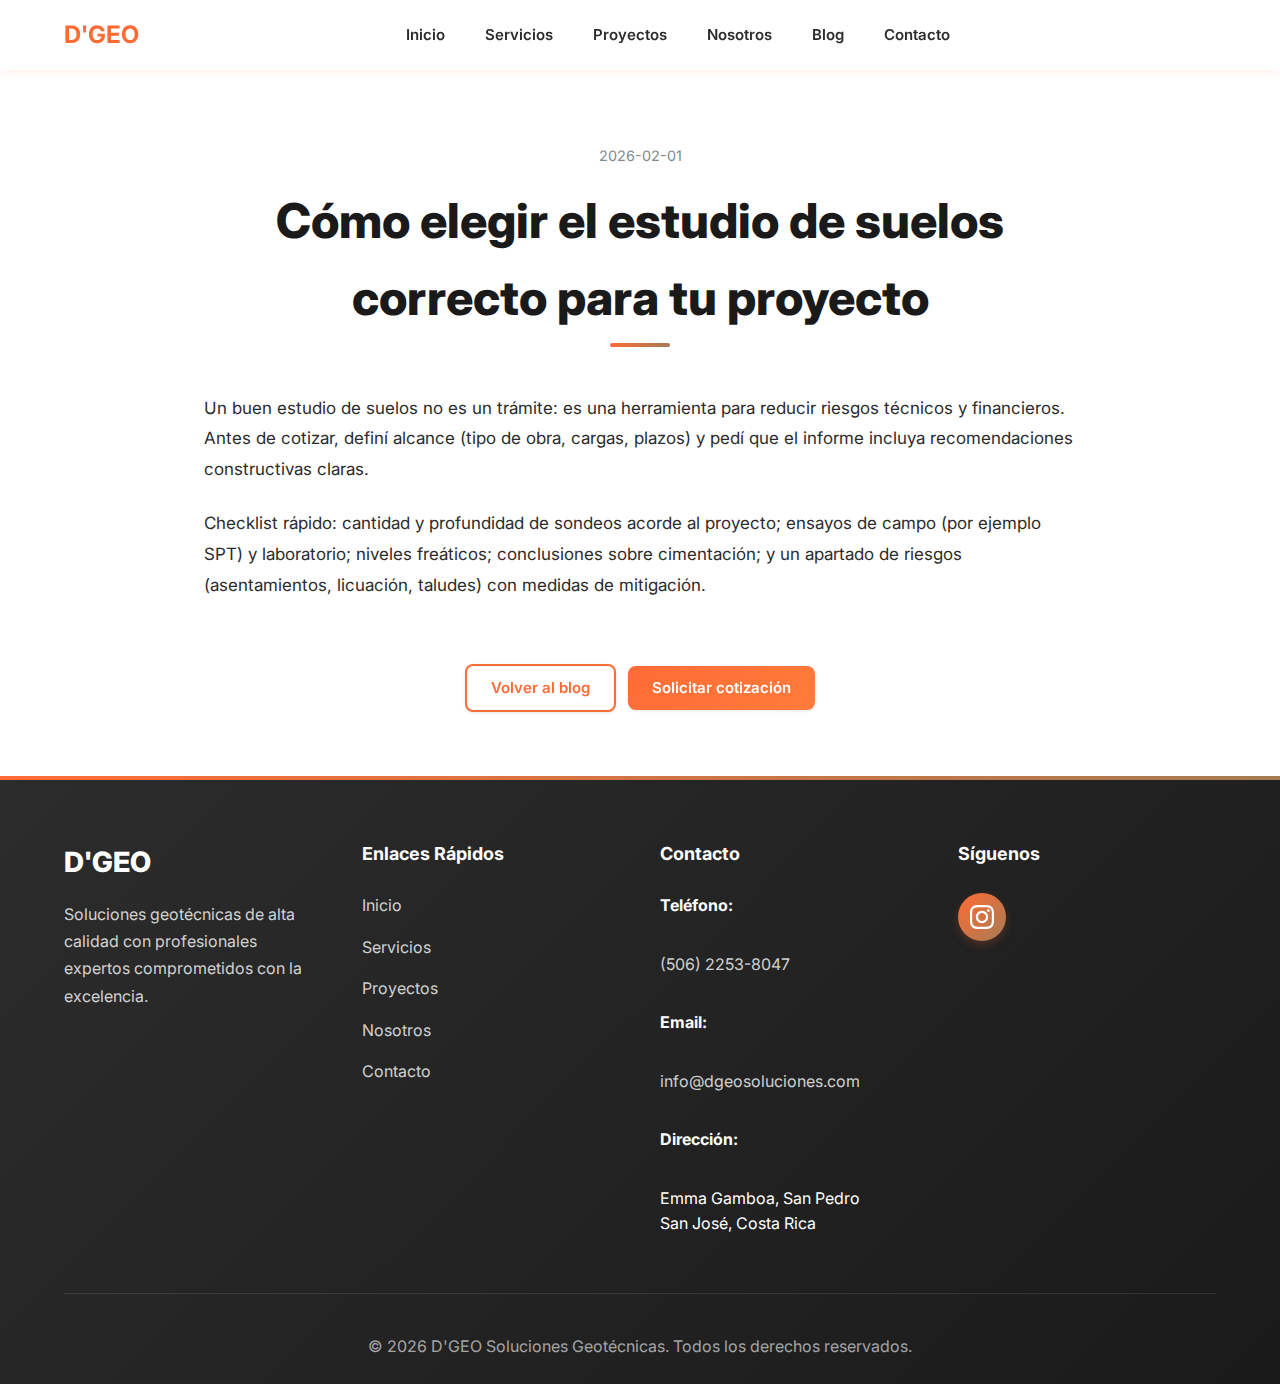
<file: blog-como-elegir-estudio-suelos.html>
<!DOCTYPE html>

<html lang="es">
<head>
<meta charset="utf-8"/>
<meta content="width=device-width, initial-scale=1.0" name="viewport"/>
<meta content="D'GEO - Empresa especializada en geotecnia que ofrece soluciones oportunas, correctas y eficaces con profesionales expertos comprometidos con la más alta calidad." name="description"/>
<meta content="geotecnia, estudios geotécnicos, laboratorio, Costa Rica, San José, ingeniería" name="keywords"/>
<!-- Open Graph -->
<meta content="D'GEO - Soluciones Geotécnicas de Alta Calidad" property="og:title"/>
<meta content="Empresa especializada en geotecnia con profesionales expertos comprometidos con la excelencia." property="og:description"/>
<meta content="website" property="og:type"/>
<title>D'GEO - Soluciones Geotécnicas de Alta Calidad | Costa Rica</title>
<!-- Favicon placeholder - Reemplazar con logo real -->
<link href="data:image/svg+xml,&lt;svg xmlns='http://www.w3.org/2000/svg' viewBox='0 0 100 100'&gt;&lt;circle cx='50' cy='50' r='40' fill='%232d5f3f'/&gt;&lt;text x='50' y='60' font-size='40' text-anchor='middle' fill='white' font-family='sans-serif' font-weight='bold'&gt;D&lt;/text&gt;&lt;/svg&gt;" rel="icon" type="image/svg+xml"/>
<!-- Google Fonts -->
<link href="https://fonts.googleapis.com" rel="preconnect"/>
<link crossorigin="" href="https://fonts.gstatic.com" rel="preconnect"/>
<link href="https://fonts.googleapis.com/css2?family=Inter:wght@300;400;500;600;700;800&amp;display=swap" rel="stylesheet"/>
<link href="styles.css" rel="stylesheet"/>
</head>
<body>
<header class="header">
<div class="container header-container">
<a class="logo" href="index.html">D'GEO</a>
<nav class="nav" id="nav">
<ul class="nav-list">
<li><a class="nav-link" href="index.html#inicio">Inicio</a></li>
<li><a class="nav-link" href="index.html#servicios">Servicios</a></li>
<li><a class="nav-link" href="index.html#proyectos">Proyectos</a></li>
<li><a class="nav-link" href="index.html#nosotros">Nosotros</a></li>
<li><a class="nav-link" href="index.html#blog">Blog</a></li>
<li><a class="nav-link" href="index.html#contacto">Contacto</a></li>
</ul>
</nav>
<button aria-label="Abrir menú" class="nav-toggle" id="nav-toggle">
<span></span><span></span><span></span>
</button>
</div>
</header>
<main class="main">
<section class="section" style="padding-top: calc(var(--spacing-xl) + 80px);">
<div class="container" style="max-width: 920px;">
<div class="section-header">
<p class="blog-meta">2026-02-01</p>
<h1 class="section-title">Cómo elegir el estudio de suelos correcto para tu proyecto</h1>
</div>
<p class="about-text">Un buen estudio de suelos no es un trámite: es una herramienta para reducir riesgos técnicos y financieros. Antes de cotizar, definí alcance (tipo de obra, cargas, plazos) y pedí que el informe incluya recomendaciones constructivas claras.</p><p class="about-text">Checklist rápido: cantidad y profundidad de sondeos acorde al proyecto; ensayos de campo (por ejemplo SPT) y laboratorio; niveles freáticos; conclusiones sobre cimentación; y un apartado de riesgos (asentamientos, licuación, taludes) con medidas de mitigación.</p>
<div style="margin-top: var(--spacing-xl); text-align:center;">
<a class="btn btn-secondary" href="blog.html">Volver al blog</a>
<a class="btn btn-primary" href="index.html#contacto" style="margin-left:8px;">Solicitar cotización</a>
</div>
</div>
</section>
</main>
<footer class="footer">
<div class="container">
<div class="footer-grid">
<div class="footer-col">
<div class="footer-logo">D'GEO</div>
<p class="footer-description">
                        Soluciones geotécnicas de alta calidad con profesionales expertos comprometidos con la excelencia.
                    </p>
</div>
<div class="footer-col">
<h4 class="footer-title">Enlaces Rápidos</h4>
<ul class="footer-links">
<li><a href="#inicio">Inicio</a></li>
<li><a href="#servicios">Servicios</a></li>
<li><a href="#proyectos">Proyectos</a></li>
<li><a href="#nosotros">Nosotros</a></li>
<li><a href="#contacto">Contacto</a></li>
</ul>
</div>
<div class="footer-col">
<h4 class="footer-title">Contacto</h4>
<ul class="footer-contact">
<li>
<strong>Teléfono:</strong><br/>
<a href="tel:+50622538047">(506) 2253-8047</a>
</li>
<li>
<strong>Email:</strong><br/>
<a href="mailto:info@dgeosoluciones.com">info@dgeosoluciones.com</a>
</li>
<li>
<strong>Dirección:</strong><br/>
                            Emma Gamboa, San Pedro<br/>
                            San José, Costa Rica
                        </li>
</ul>
</div>
<div class="footer-col">
<h4 class="footer-title">Síguenos</h4>
<div class="footer-social">
<a aria-label="Instagram" class="social-link" href="https://www.instagram.com/dgeo_soluciones/" rel="noopener noreferrer" target="_blank">
<svg fill="currentColor" height="24" viewbox="0 0 24 24" width="24">
<path d="M12 2.163c3.204 0 3.584.012 4.85.07 3.252.148 4.771 1.691 4.919 4.919.058 1.265.069 1.645.069 4.849 0 3.205-.012 3.584-.069 4.849-.149 3.225-1.664 4.771-4.919 4.919-1.266.058-1.644.07-4.85.07-3.204 0-3.584-.012-4.849-.07-3.26-.149-4.771-1.699-4.919-4.92-.058-1.265-.07-1.644-.07-4.849 0-3.204.013-3.583.07-4.849.149-3.227 1.664-4.771 4.919-4.919 1.266-.057 1.645-.069 4.849-.069zm0-2.163c-3.259 0-3.667.014-4.947.072-4.358.2-6.78 2.618-6.98 6.98-.059 1.281-.073 1.689-.073 4.948 0 3.259.014 3.668.072 4.948.2 4.358 2.618 6.78 6.98 6.98 1.281.058 1.689.072 4.948.072 3.259 0 3.668-.014 4.948-.072 4.354-.2 6.782-2.618 6.979-6.98.059-1.28.073-1.689.073-4.948 0-3.259-.014-3.667-.072-4.947-.196-4.354-2.617-6.78-6.979-6.98-1.281-.059-1.69-.073-4.949-.073zm0 5.838c-3.403 0-6.162 2.759-6.162 6.162s2.759 6.163 6.162 6.163 6.162-2.759 6.162-6.163c0-3.403-2.759-6.162-6.162-6.162zm0 10.162c-2.209 0-4-1.79-4-4 0-2.209 1.791-4 4-4s4 1.791 4 4c0 2.21-1.791 4-4 4zm6.406-11.845c-.796 0-1.441.645-1.441 1.44s.645 1.44 1.441 1.44c.795 0 1.439-.645 1.439-1.44s-.644-1.44-1.439-1.44z"></path>
</svg>
</a>

</div>
</div>
</div>
<div class="footer-bottom">
<p>© 2026 D'GEO Soluciones Geotécnicas. Todos los derechos reservados.</p>
</div>
</div>
</footer>
<script src="app.js"></script>
</body>
</html>
</file>
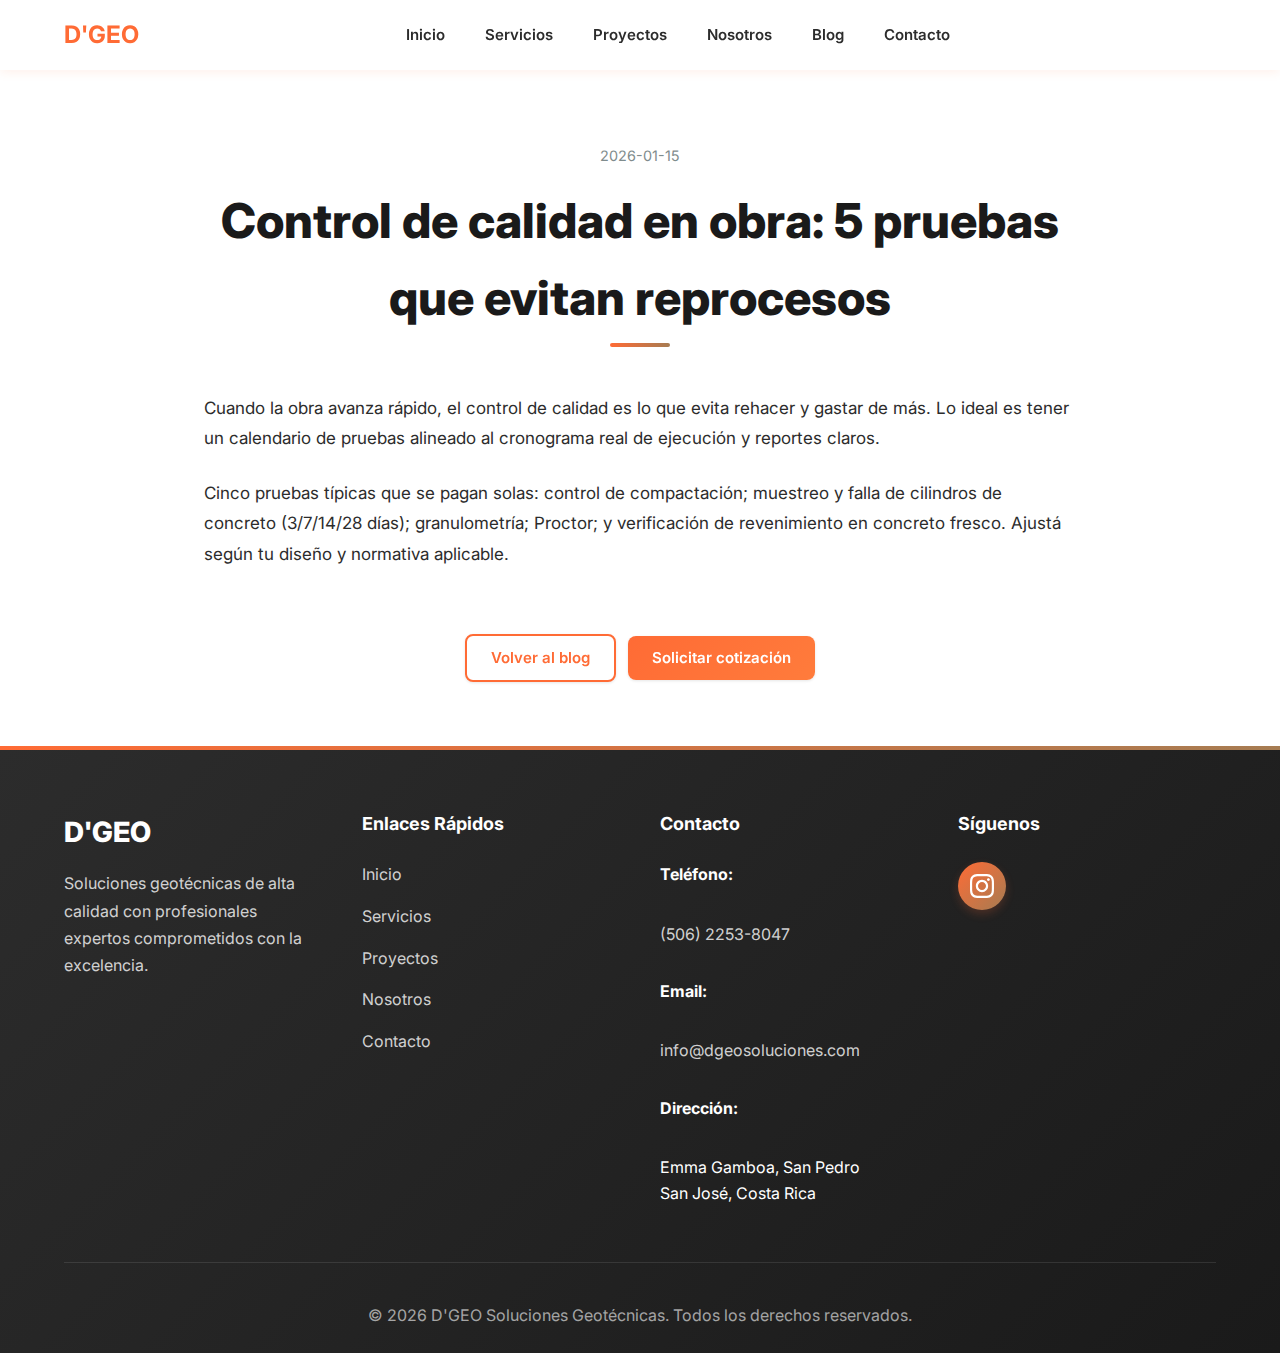
<file: blog-control-calidad-5-pruebas.html>
<!DOCTYPE html>

<html lang="es">
<head>
<meta charset="utf-8"/>
<meta content="width=device-width, initial-scale=1.0" name="viewport"/>
<meta content="D'GEO - Empresa especializada en geotecnia que ofrece soluciones oportunas, correctas y eficaces con profesionales expertos comprometidos con la más alta calidad." name="description"/>
<meta content="geotecnia, estudios geotécnicos, laboratorio, Costa Rica, San José, ingeniería" name="keywords"/>
<!-- Open Graph -->
<meta content="D'GEO - Soluciones Geotécnicas de Alta Calidad" property="og:title"/>
<meta content="Empresa especializada en geotecnia con profesionales expertos comprometidos con la excelencia." property="og:description"/>
<meta content="website" property="og:type"/>
<title>D'GEO - Soluciones Geotécnicas de Alta Calidad | Costa Rica</title>
<!-- Favicon placeholder - Reemplazar con logo real -->
<link href="data:image/svg+xml,&lt;svg xmlns='http://www.w3.org/2000/svg' viewBox='0 0 100 100'&gt;&lt;circle cx='50' cy='50' r='40' fill='%232d5f3f'/&gt;&lt;text x='50' y='60' font-size='40' text-anchor='middle' fill='white' font-family='sans-serif' font-weight='bold'&gt;D&lt;/text&gt;&lt;/svg&gt;" rel="icon" type="image/svg+xml"/>
<!-- Google Fonts -->
<link href="https://fonts.googleapis.com" rel="preconnect"/>
<link crossorigin="" href="https://fonts.gstatic.com" rel="preconnect"/>
<link href="https://fonts.googleapis.com/css2?family=Inter:wght@300;400;500;600;700;800&amp;display=swap" rel="stylesheet"/>
<link href="styles.css" rel="stylesheet"/>
</head>
<body>
<header class="header">
<div class="container header-container">
<a class="logo" href="index.html">D'GEO</a>
<nav class="nav" id="nav">
<ul class="nav-list">
<li><a class="nav-link" href="index.html#inicio">Inicio</a></li>
<li><a class="nav-link" href="index.html#servicios">Servicios</a></li>
<li><a class="nav-link" href="index.html#proyectos">Proyectos</a></li>
<li><a class="nav-link" href="index.html#nosotros">Nosotros</a></li>
<li><a class="nav-link" href="index.html#blog">Blog</a></li>
<li><a class="nav-link" href="index.html#contacto">Contacto</a></li>
</ul>
</nav>
<button aria-label="Abrir menú" class="nav-toggle" id="nav-toggle">
<span></span><span></span><span></span>
</button>
</div>
</header>
<main class="main">
<section class="section" style="padding-top: calc(var(--spacing-xl) + 80px);">
<div class="container" style="max-width: 920px;">
<div class="section-header">
<p class="blog-meta">2026-01-15</p>
<h1 class="section-title">Control de calidad en obra: 5 pruebas que evitan reprocesos</h1>
</div>
<p class="about-text">Cuando la obra avanza rápido, el control de calidad es lo que evita rehacer y gastar de más. Lo ideal es tener un calendario de pruebas alineado al cronograma real de ejecución y reportes claros.</p><p class="about-text">Cinco pruebas típicas que se pagan solas: control de compactación; muestreo y falla de cilindros de concreto (3/7/14/28 días); granulometría; Proctor; y verificación de revenimiento en concreto fresco. Ajustá según tu diseño y normativa aplicable.</p>
<div style="margin-top: var(--spacing-xl); text-align:center;">
<a class="btn btn-secondary" href="blog.html">Volver al blog</a>
<a class="btn btn-primary" href="index.html#contacto" style="margin-left:8px;">Solicitar cotización</a>
</div>
</div>
</section>
</main>
<footer class="footer">
<div class="container">
<div class="footer-grid">
<div class="footer-col">
<div class="footer-logo">D'GEO</div>
<p class="footer-description">
                        Soluciones geotécnicas de alta calidad con profesionales expertos comprometidos con la excelencia.
                    </p>
</div>
<div class="footer-col">
<h4 class="footer-title">Enlaces Rápidos</h4>
<ul class="footer-links">
<li><a href="#inicio">Inicio</a></li>
<li><a href="#servicios">Servicios</a></li>
<li><a href="#proyectos">Proyectos</a></li>
<li><a href="#nosotros">Nosotros</a></li>
<li><a href="#contacto">Contacto</a></li>
</ul>
</div>
<div class="footer-col">
<h4 class="footer-title">Contacto</h4>
<ul class="footer-contact">
<li>
<strong>Teléfono:</strong><br/>
<a href="tel:+50622538047">(506) 2253-8047</a>
</li>
<li>
<strong>Email:</strong><br/>
<a href="mailto:info@dgeosoluciones.com">info@dgeosoluciones.com</a>
</li>
<li>
<strong>Dirección:</strong><br/>
                            Emma Gamboa, San Pedro<br/>
                            San José, Costa Rica
                        </li>
</ul>
</div>
<div class="footer-col">
<h4 class="footer-title">Síguenos</h4>
<div class="footer-social">
<a aria-label="Instagram" class="social-link" href="https://www.instagram.com/dgeo_soluciones/" rel="noopener noreferrer" target="_blank">
<svg fill="currentColor" height="24" viewbox="0 0 24 24" width="24">
<path d="M12 2.163c3.204 0 3.584.012 4.85.07 3.252.148 4.771 1.691 4.919 4.919.058 1.265.069 1.645.069 4.849 0 3.205-.012 3.584-.069 4.849-.149 3.225-1.664 4.771-4.919 4.919-1.266.058-1.644.07-4.85.07-3.204 0-3.584-.012-4.849-.07-3.26-.149-4.771-1.699-4.919-4.92-.058-1.265-.07-1.644-.07-4.849 0-3.204.013-3.583.07-4.849.149-3.227 1.664-4.771 4.919-4.919 1.266-.057 1.645-.069 4.849-.069zm0-2.163c-3.259 0-3.667.014-4.947.072-4.358.2-6.78 2.618-6.98 6.98-.059 1.281-.073 1.689-.073 4.948 0 3.259.014 3.668.072 4.948.2 4.358 2.618 6.78 6.98 6.98 1.281.058 1.689.072 4.948.072 3.259 0 3.668-.014 4.948-.072 4.354-.2 6.782-2.618 6.979-6.98.059-1.28.073-1.689.073-4.948 0-3.259-.014-3.667-.072-4.947-.196-4.354-2.617-6.78-6.979-6.98-1.281-.059-1.69-.073-4.949-.073zm0 5.838c-3.403 0-6.162 2.759-6.162 6.162s2.759 6.163 6.162 6.163 6.162-2.759 6.162-6.163c0-3.403-2.759-6.162-6.162-6.162zm0 10.162c-2.209 0-4-1.79-4-4 0-2.209 1.791-4 4-4s4 1.791 4 4c0 2.21-1.791 4-4 4zm6.406-11.845c-.796 0-1.441.645-1.441 1.44s.645 1.44 1.441 1.44c.795 0 1.439-.645 1.439-1.44s-.644-1.44-1.439-1.44z"></path>
</svg>
</a>

</div>
</div>
</div>
<div class="footer-bottom">
<p>© 2026 D'GEO Soluciones Geotécnicas. Todos los derechos reservados.</p>
</div>
</div>
</footer>
<script src="app.js"></script>
</body>
</html>
</file>
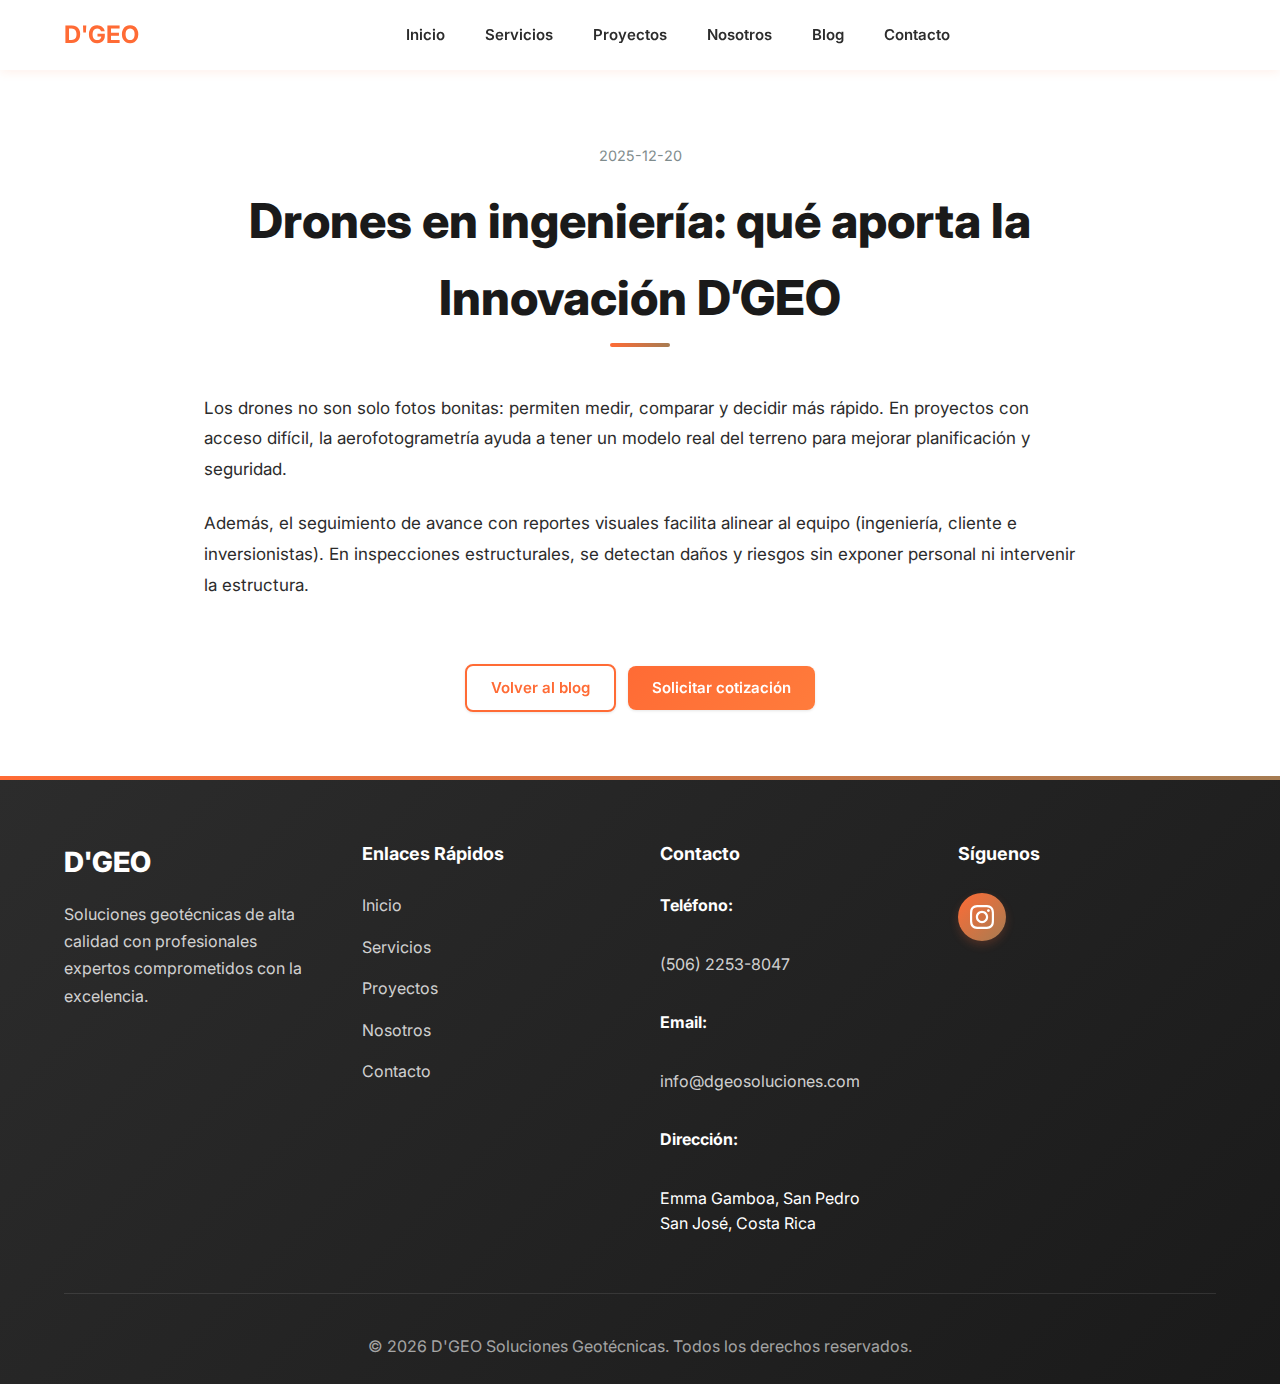
<file: blog-drones-en-ingenieria.html>
<!DOCTYPE html>

<html lang="es">
<head>
<meta charset="utf-8"/>
<meta content="width=device-width, initial-scale=1.0" name="viewport"/>
<meta content="D'GEO - Empresa especializada en geotecnia que ofrece soluciones oportunas, correctas y eficaces con profesionales expertos comprometidos con la más alta calidad." name="description"/>
<meta content="geotecnia, estudios geotécnicos, laboratorio, Costa Rica, San José, ingeniería" name="keywords"/>
<!-- Open Graph -->
<meta content="D'GEO - Soluciones Geotécnicas de Alta Calidad" property="og:title"/>
<meta content="Empresa especializada en geotecnia con profesionales expertos comprometidos con la excelencia." property="og:description"/>
<meta content="website" property="og:type"/>
<title>D'GEO - Soluciones Geotécnicas de Alta Calidad | Costa Rica</title>
<!-- Favicon placeholder - Reemplazar con logo real -->
<link href="data:image/svg+xml,&lt;svg xmlns='http://www.w3.org/2000/svg' viewBox='0 0 100 100'&gt;&lt;circle cx='50' cy='50' r='40' fill='%232d5f3f'/&gt;&lt;text x='50' y='60' font-size='40' text-anchor='middle' fill='white' font-family='sans-serif' font-weight='bold'&gt;D&lt;/text&gt;&lt;/svg&gt;" rel="icon" type="image/svg+xml"/>
<!-- Google Fonts -->
<link href="https://fonts.googleapis.com" rel="preconnect"/>
<link crossorigin="" href="https://fonts.gstatic.com" rel="preconnect"/>
<link href="https://fonts.googleapis.com/css2?family=Inter:wght@300;400;500;600;700;800&amp;display=swap" rel="stylesheet"/>
<link href="styles.css" rel="stylesheet"/>
</head>
<body>
<header class="header">
<div class="container header-container">
<a class="logo" href="index.html">D'GEO</a>
<nav class="nav" id="nav">
<ul class="nav-list">
<li><a class="nav-link" href="index.html#inicio">Inicio</a></li>
<li><a class="nav-link" href="index.html#servicios">Servicios</a></li>
<li><a class="nav-link" href="index.html#proyectos">Proyectos</a></li>
<li><a class="nav-link" href="index.html#nosotros">Nosotros</a></li>
<li><a class="nav-link" href="index.html#blog">Blog</a></li>
<li><a class="nav-link" href="index.html#contacto">Contacto</a></li>
</ul>
</nav>
<button aria-label="Abrir menú" class="nav-toggle" id="nav-toggle">
<span></span><span></span><span></span>
</button>
</div>
</header>
<main class="main">
<section class="section" style="padding-top: calc(var(--spacing-xl) + 80px);">
<div class="container" style="max-width: 920px;">
<div class="section-header">
<p class="blog-meta">2025-12-20</p>
<h1 class="section-title">Drones en ingeniería: qué aporta la Innovación D’GEO</h1>
</div>
<p class="about-text">Los drones no son solo fotos bonitas: permiten medir, comparar y decidir más rápido. En proyectos con acceso difícil, la aerofotogrametría ayuda a tener un modelo real del terreno para mejorar planificación y seguridad.</p><p class="about-text">Además, el seguimiento de avance con reportes visuales facilita alinear al equipo (ingeniería, cliente e inversionistas). En inspecciones estructurales, se detectan daños y riesgos sin exponer personal ni intervenir la estructura.</p>
<div style="margin-top: var(--spacing-xl); text-align:center;">
<a class="btn btn-secondary" href="blog.html">Volver al blog</a>
<a class="btn btn-primary" href="index.html#contacto" style="margin-left:8px;">Solicitar cotización</a>
</div>
</div>
</section>
</main>
<footer class="footer">
<div class="container">
<div class="footer-grid">
<div class="footer-col">
<div class="footer-logo">D'GEO</div>
<p class="footer-description">
                        Soluciones geotécnicas de alta calidad con profesionales expertos comprometidos con la excelencia.
                    </p>
</div>
<div class="footer-col">
<h4 class="footer-title">Enlaces Rápidos</h4>
<ul class="footer-links">
<li><a href="#inicio">Inicio</a></li>
<li><a href="#servicios">Servicios</a></li>
<li><a href="#proyectos">Proyectos</a></li>
<li><a href="#nosotros">Nosotros</a></li>
<li><a href="#contacto">Contacto</a></li>
</ul>
</div>
<div class="footer-col">
<h4 class="footer-title">Contacto</h4>
<ul class="footer-contact">
<li>
<strong>Teléfono:</strong><br/>
<a href="tel:+50622538047">(506) 2253-8047</a>
</li>
<li>
<strong>Email:</strong><br/>
<a href="mailto:info@dgeosoluciones.com">info@dgeosoluciones.com</a>
</li>
<li>
<strong>Dirección:</strong><br/>
                            Emma Gamboa, San Pedro<br/>
                            San José, Costa Rica
                        </li>
</ul>
</div>
<div class="footer-col">
<h4 class="footer-title">Síguenos</h4>
<div class="footer-social">
<a aria-label="Instagram" class="social-link" href="https://www.instagram.com/dgeo_soluciones/" rel="noopener noreferrer" target="_blank">
<svg fill="currentColor" height="24" viewbox="0 0 24 24" width="24">
<path d="M12 2.163c3.204 0 3.584.012 4.85.07 3.252.148 4.771 1.691 4.919 4.919.058 1.265.069 1.645.069 4.849 0 3.205-.012 3.584-.069 4.849-.149 3.225-1.664 4.771-4.919 4.919-1.266.058-1.644.07-4.85.07-3.204 0-3.584-.012-4.849-.07-3.26-.149-4.771-1.699-4.919-4.92-.058-1.265-.07-1.644-.07-4.849 0-3.204.013-3.583.07-4.849.149-3.227 1.664-4.771 4.919-4.919 1.266-.057 1.645-.069 4.849-.069zm0-2.163c-3.259 0-3.667.014-4.947.072-4.358.2-6.78 2.618-6.98 6.98-.059 1.281-.073 1.689-.073 4.948 0 3.259.014 3.668.072 4.948.2 4.358 2.618 6.78 6.98 6.98 1.281.058 1.689.072 4.948.072 3.259 0 3.668-.014 4.948-.072 4.354-.2 6.782-2.618 6.979-6.98.059-1.28.073-1.689.073-4.948 0-3.259-.014-3.667-.072-4.947-.196-4.354-2.617-6.78-6.979-6.98-1.281-.059-1.69-.073-4.949-.073zm0 5.838c-3.403 0-6.162 2.759-6.162 6.162s2.759 6.163 6.162 6.163 6.162-2.759 6.162-6.163c0-3.403-2.759-6.162-6.162-6.162zm0 10.162c-2.209 0-4-1.79-4-4 0-2.209 1.791-4 4-4s4 1.791 4 4c0 2.21-1.791 4-4 4zm6.406-11.845c-.796 0-1.441.645-1.441 1.44s.645 1.44 1.441 1.44c.795 0 1.439-.645 1.439-1.44s-.644-1.44-1.439-1.44z"></path>
</svg>
</a>

</div>
</div>
</div>
<div class="footer-bottom">
<p>© 2026 D'GEO Soluciones Geotécnicas. Todos los derechos reservados.</p>
</div>
</div>
</footer>
<script src="app.js"></script>
</body>
</html>
</file>
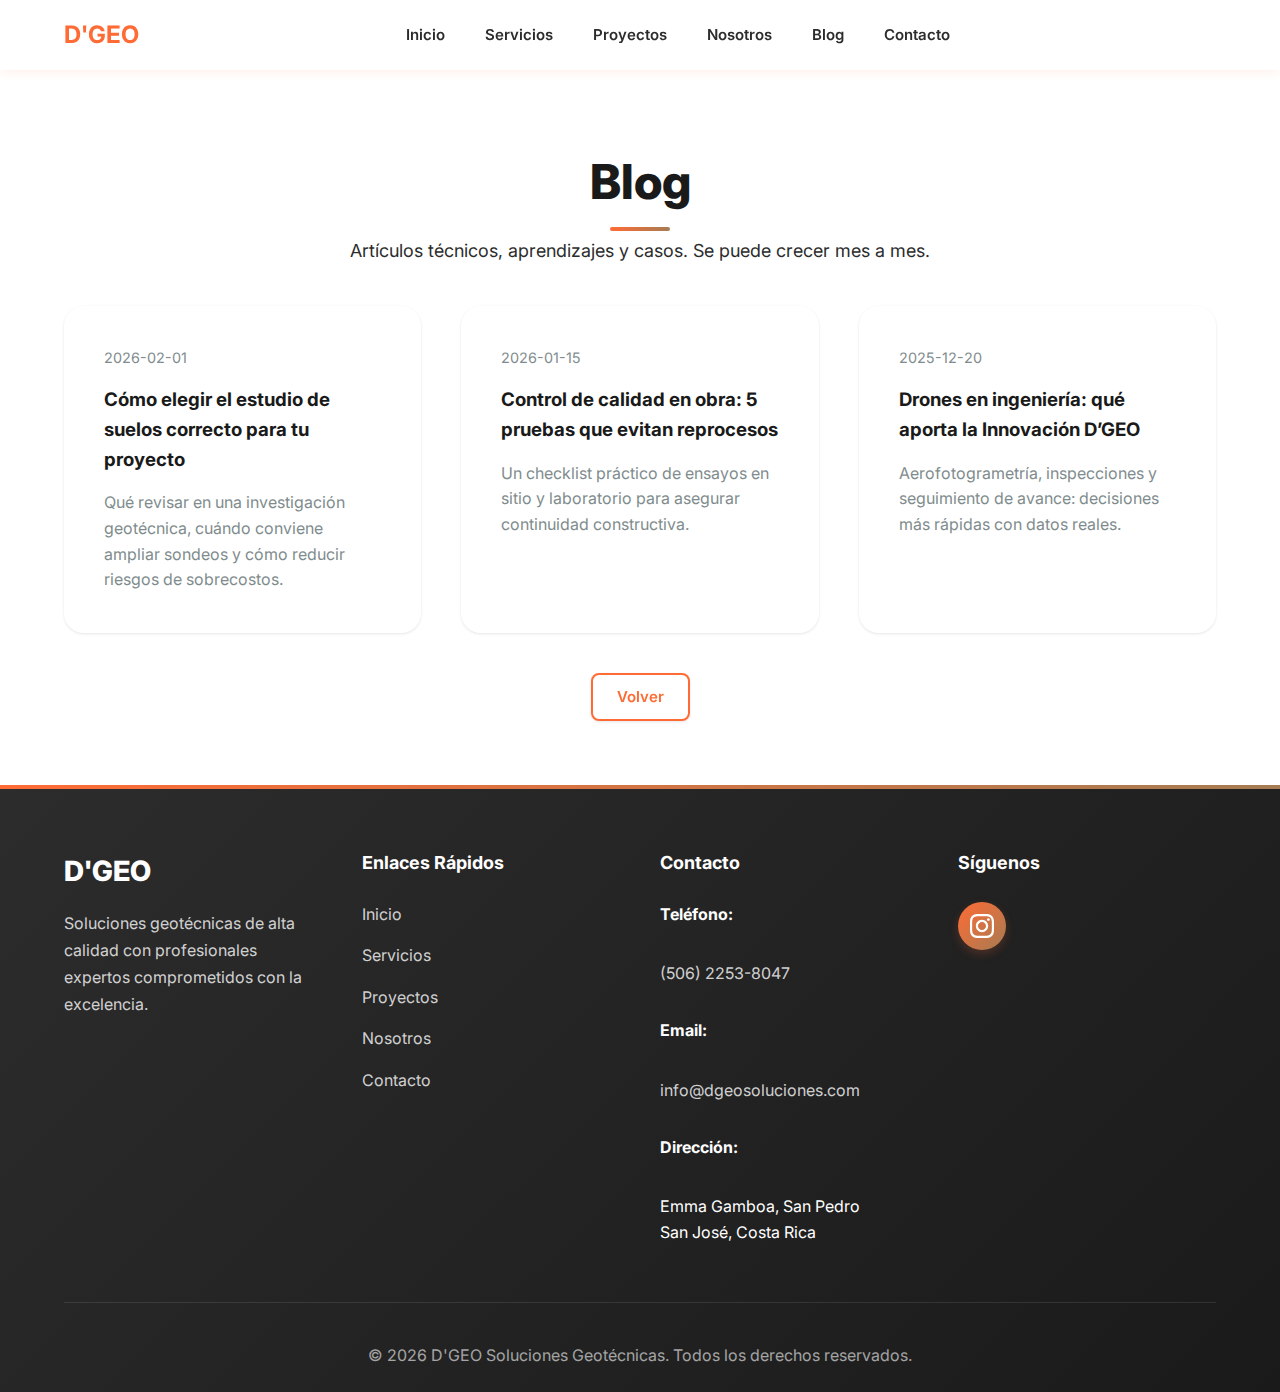
<file: blog.html>
<!DOCTYPE html>

<html lang="es">
<head>
<meta charset="utf-8"/>
<meta content="width=device-width, initial-scale=1.0" name="viewport"/>
<meta content="D'GEO - Empresa especializada en geotecnia que ofrece soluciones oportunas, correctas y eficaces con profesionales expertos comprometidos con la más alta calidad." name="description"/>
<meta content="geotecnia, estudios geotécnicos, laboratorio, Costa Rica, San José, ingeniería" name="keywords"/>
<!-- Open Graph -->
<meta content="D'GEO - Soluciones Geotécnicas de Alta Calidad" property="og:title"/>
<meta content="Empresa especializada en geotecnia con profesionales expertos comprometidos con la excelencia." property="og:description"/>
<meta content="website" property="og:type"/>
<title>D'GEO - Soluciones Geotécnicas de Alta Calidad | Costa Rica</title>
<!-- Favicon placeholder - Reemplazar con logo real -->
<link href="data:image/svg+xml,&lt;svg xmlns='http://www.w3.org/2000/svg' viewBox='0 0 100 100'&gt;&lt;circle cx='50' cy='50' r='40' fill='%232d5f3f'/&gt;&lt;text x='50' y='60' font-size='40' text-anchor='middle' fill='white' font-family='sans-serif' font-weight='bold'&gt;D&lt;/text&gt;&lt;/svg&gt;" rel="icon" type="image/svg+xml"/>
<!-- Google Fonts -->
<link href="https://fonts.googleapis.com" rel="preconnect"/>
<link crossorigin="" href="https://fonts.gstatic.com" rel="preconnect"/>
<link href="https://fonts.googleapis.com/css2?family=Inter:wght@300;400;500;600;700;800&amp;display=swap" rel="stylesheet"/>
<link href="styles.css" rel="stylesheet"/>
</head>
<body>
<header class="header">
<div class="container header-container">
<a class="logo" href="index.html">D'GEO</a>
<nav class="nav" id="nav">
<ul class="nav-list">
<li><a class="nav-link" href="index.html#inicio">Inicio</a></li>
<li><a class="nav-link" href="index.html#servicios">Servicios</a></li>
<li><a class="nav-link" href="index.html#proyectos">Proyectos</a></li>
<li><a class="nav-link" href="index.html#nosotros">Nosotros</a></li>
<li><a class="nav-link" href="index.html#blog">Blog</a></li>
<li><a class="nav-link" href="index.html#contacto">Contacto</a></li>
</ul>
</nav>
<button aria-label="Abrir menú" class="nav-toggle" id="nav-toggle">
<span></span><span></span><span></span>
</button>
</div>
</header>
<main class="main">
<section class="section" style="padding-top: calc(var(--spacing-xl) + 80px);">
<div class="container">
<div class="section-header">
<h1 class="section-title">Blog</h1>
<p class="section-subtitle">Artículos técnicos, aprendizajes y casos. Se puede crecer mes a mes.</p>
</div>
<div class="blog-grid">
<article class="blog-card">
<p class="blog-meta">2026-02-01</p>
<h3 class="blog-title"><a href="blog-como-elegir-estudio-suelos.html">Cómo elegir el estudio de suelos correcto para tu proyecto</a></h3>
<p class="blog-excerpt">Qué revisar en una investigación geotécnica, cuándo conviene ampliar sondeos y cómo reducir riesgos de sobrecostos.</p>
</article>
<article class="blog-card">
<p class="blog-meta">2026-01-15</p>
<h3 class="blog-title"><a href="blog-control-calidad-5-pruebas.html">Control de calidad en obra: 5 pruebas que evitan reprocesos</a></h3>
<p class="blog-excerpt">Un checklist práctico de ensayos en sitio y laboratorio para asegurar continuidad constructiva.</p>
</article>
<article class="blog-card">
<p class="blog-meta">2025-12-20</p>
<h3 class="blog-title"><a href="blog-drones-en-ingenieria.html">Drones en ingeniería: qué aporta la Innovación D’GEO</a></h3>
<p class="blog-excerpt">Aerofotogrametría, inspecciones y seguimiento de avance: decisiones más rápidas con datos reales.</p>
</article>
</div>
<div style="margin-top: var(--spacing-lg); text-align:center;">
<a class="btn btn-secondary" href="index.html#blog">Volver</a>
</div>
</div>
</section>
</main>
<footer class="footer">
<div class="container">
<div class="footer-grid">
<div class="footer-col">
<div class="footer-logo">D'GEO</div>
<p class="footer-description">
                        Soluciones geotécnicas de alta calidad con profesionales expertos comprometidos con la excelencia.
                    </p>
</div>
<div class="footer-col">
<h4 class="footer-title">Enlaces Rápidos</h4>
<ul class="footer-links">
<li><a href="#inicio">Inicio</a></li>
<li><a href="#servicios">Servicios</a></li>
<li><a href="#proyectos">Proyectos</a></li>
<li><a href="#nosotros">Nosotros</a></li>
<li><a href="#contacto">Contacto</a></li>
</ul>
</div>
<div class="footer-col">
<h4 class="footer-title">Contacto</h4>
<ul class="footer-contact">
<li>
<strong>Teléfono:</strong><br/>
<a href="tel:+50622538047">(506) 2253-8047</a>
</li>
<li>
<strong>Email:</strong><br/>
<a href="mailto:info@dgeosoluciones.com">info@dgeosoluciones.com</a>
</li>
<li>
<strong>Dirección:</strong><br/>
                            Emma Gamboa, San Pedro<br/>
                            San José, Costa Rica
                        </li>
</ul>
</div>
<div class="footer-col">
<h4 class="footer-title">Síguenos</h4>
<div class="footer-social">
<a aria-label="Instagram" class="social-link" href="https://www.instagram.com/dgeo_soluciones/" rel="noopener noreferrer" target="_blank">
<svg fill="currentColor" height="24" viewbox="0 0 24 24" width="24">
<path d="M12 2.163c3.204 0 3.584.012 4.85.07 3.252.148 4.771 1.691 4.919 4.919.058 1.265.069 1.645.069 4.849 0 3.205-.012 3.584-.069 4.849-.149 3.225-1.664 4.771-4.919 4.919-1.266.058-1.644.07-4.85.07-3.204 0-3.584-.012-4.849-.07-3.26-.149-4.771-1.699-4.919-4.92-.058-1.265-.07-1.644-.07-4.849 0-3.204.013-3.583.07-4.849.149-3.227 1.664-4.771 4.919-4.919 1.266-.057 1.645-.069 4.849-.069zm0-2.163c-3.259 0-3.667.014-4.947.072-4.358.2-6.78 2.618-6.98 6.98-.059 1.281-.073 1.689-.073 4.948 0 3.259.014 3.668.072 4.948.2 4.358 2.618 6.78 6.98 6.98 1.281.058 1.689.072 4.948.072 3.259 0 3.668-.014 4.948-.072 4.354-.2 6.782-2.618 6.979-6.98.059-1.28.073-1.689.073-4.948 0-3.259-.014-3.667-.072-4.947-.196-4.354-2.617-6.78-6.979-6.98-1.281-.059-1.69-.073-4.949-.073zm0 5.838c-3.403 0-6.162 2.759-6.162 6.162s2.759 6.163 6.162 6.163 6.162-2.759 6.162-6.163c0-3.403-2.759-6.162-6.162-6.162zm0 10.162c-2.209 0-4-1.79-4-4 0-2.209 1.791-4 4-4s4 1.791 4 4c0 2.21-1.791 4-4 4zm6.406-11.845c-.796 0-1.441.645-1.441 1.44s.645 1.44 1.441 1.44c.795 0 1.439-.645 1.439-1.44s-.644-1.44-1.439-1.44z"></path>
</svg>
</a>

</div>
</div>
</div>
<div class="footer-bottom">
<p>© 2026 D'GEO Soluciones Geotécnicas. Todos los derechos reservados.</p>
</div>
</div>
</footer>
<script src="app.js"></script>
</body>
</html>
</file>
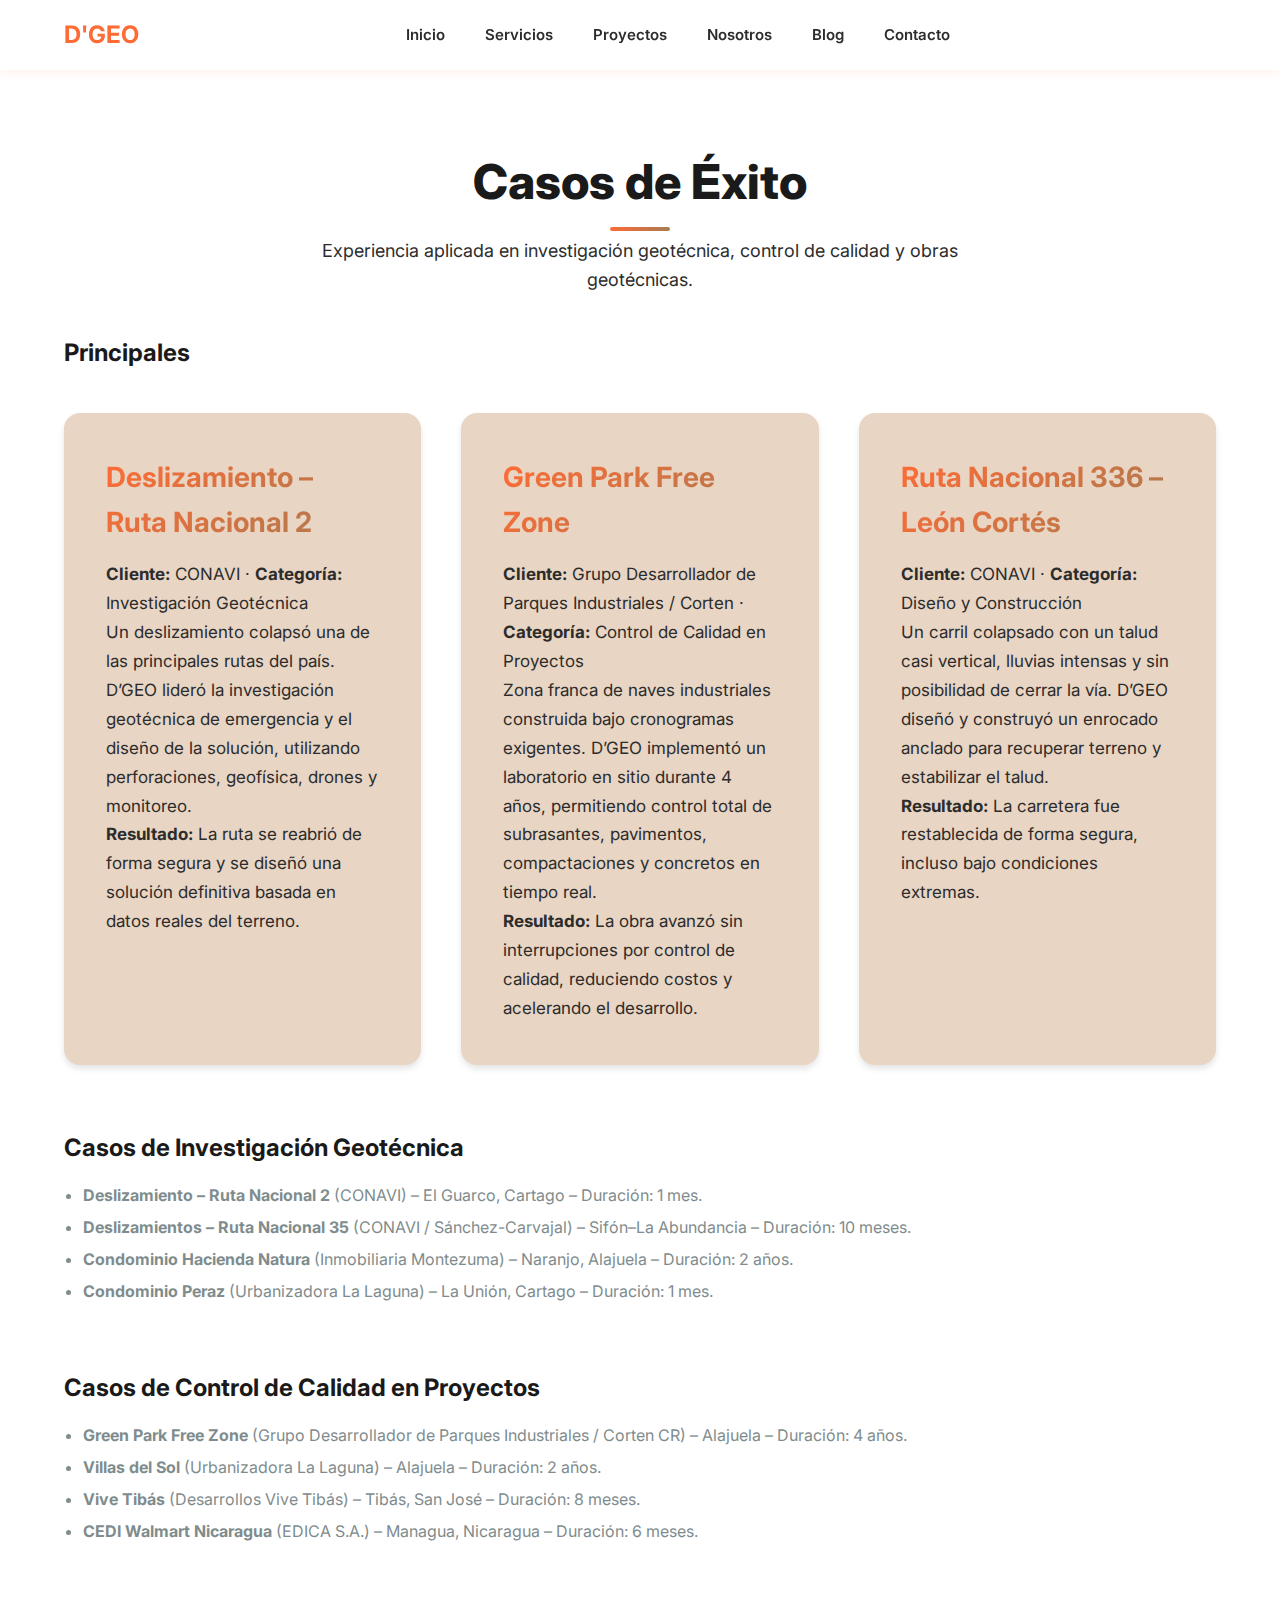
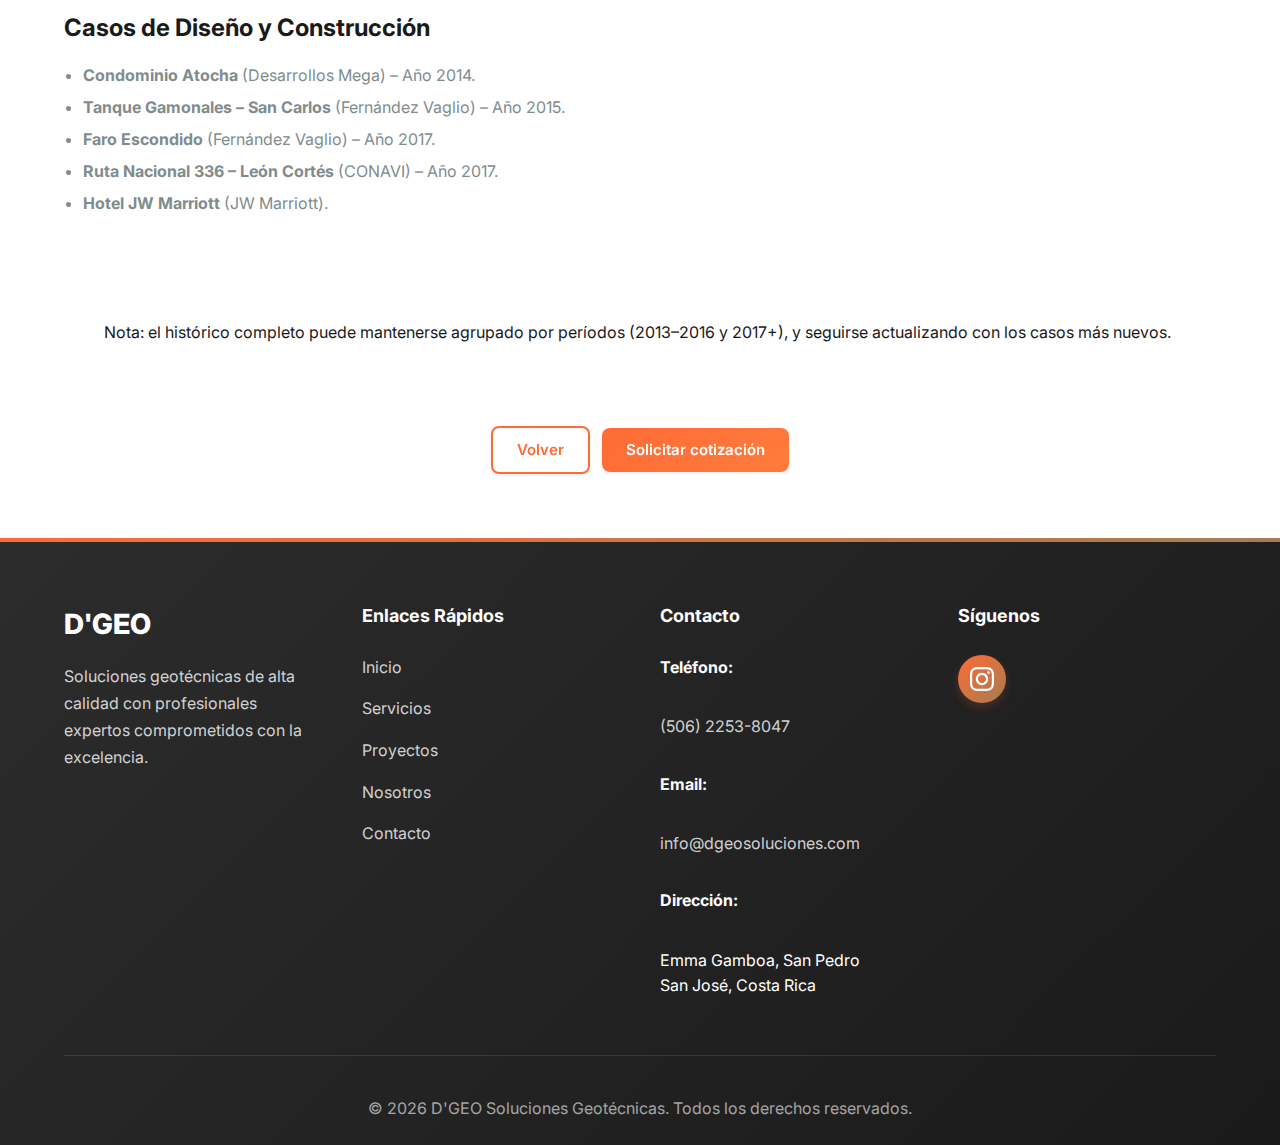
<file: cases.html>
<!DOCTYPE html>

<html lang="es">
<head>
<meta charset="utf-8"/>
<meta content="width=device-width, initial-scale=1.0" name="viewport"/>
<meta content="D'GEO - Empresa especializada en geotecnia que ofrece soluciones oportunas, correctas y eficaces con profesionales expertos comprometidos con la más alta calidad." name="description"/>
<meta content="geotecnia, estudios geotécnicos, laboratorio, Costa Rica, San José, ingeniería" name="keywords"/>
<!-- Open Graph -->
<meta content="D'GEO - Soluciones Geotécnicas de Alta Calidad" property="og:title"/>
<meta content="Empresa especializada en geotecnia con profesionales expertos comprometidos con la excelencia." property="og:description"/>
<meta content="website" property="og:type"/>
<title>D'GEO - Soluciones Geotécnicas de Alta Calidad | Costa Rica</title>
<!-- Favicon placeholder - Reemplazar con logo real -->
<link href="data:image/svg+xml,&lt;svg xmlns='http://www.w3.org/2000/svg' viewBox='0 0 100 100'&gt;&lt;circle cx='50' cy='50' r='40' fill='%232d5f3f'/&gt;&lt;text x='50' y='60' font-size='40' text-anchor='middle' fill='white' font-family='sans-serif' font-weight='bold'&gt;D&lt;/text&gt;&lt;/svg&gt;" rel="icon" type="image/svg+xml"/>
<!-- Google Fonts -->
<link href="https://fonts.googleapis.com" rel="preconnect"/>
<link crossorigin="" href="https://fonts.gstatic.com" rel="preconnect"/>
<link href="https://fonts.googleapis.com/css2?family=Inter:wght@300;400;500;600;700;800&amp;display=swap" rel="stylesheet"/>
<link href="styles.css" rel="stylesheet"/>
</head>
<body>
<header class="header">
<div class="container header-container">
<a class="logo" href="index.html">D'GEO</a>
<nav class="nav" id="nav">
<ul class="nav-list">
<li><a class="nav-link" href="index.html#inicio">Inicio</a></li>
<li><a class="nav-link" href="index.html#servicios">Servicios</a></li>
<li><a class="nav-link" href="index.html#proyectos">Proyectos</a></li>
<li><a class="nav-link" href="index.html#nosotros">Nosotros</a></li>
<li><a class="nav-link" href="index.html#blog">Blog</a></li>
<li><a class="nav-link" href="index.html#contacto">Contacto</a></li>
</ul>
</nav>
<button aria-label="Abrir menú" class="nav-toggle" id="nav-toggle">
<span></span><span></span><span></span>
</button>
</div>
</header>
<main class="main">
<section class="section" style="padding-top: calc(var(--spacing-xl) + 80px);">
<div class="container">
<div class="section-header">
<h1 class="section-title">Casos de Éxito</h1>
<p class="section-subtitle">Experiencia aplicada en investigación geotécnica, control de calidad y obras geotécnicas.</p>
</div>
<h2>Principales</h2>
<div class="success-cases-grid" style="margin-top: var(--spacing-lg);">
<article class="success-case-card">
<div class="success-case-content">
<h3 class="success-case-title">Deslizamiento – Ruta Nacional 2</h3>
<p class="success-case-description"><strong>Cliente:</strong> CONAVI · <strong>Categoría:</strong> Investigación Geotécnica<br/>
          Un deslizamiento colapsó una de las principales rutas del país. D’GEO lideró la investigación geotécnica de emergencia y el diseño de la solución, utilizando perforaciones, geofísica, drones y monitoreo.</p>
<p class="success-case-description"><strong>Resultado:</strong> La ruta se reabrió de forma segura y se diseñó una solución definitiva basada en datos reales del terreno.</p>
</div>
</article>
<article class="success-case-card">
<div class="success-case-content">
<h3 class="success-case-title">Green Park Free Zone</h3>
<p class="success-case-description"><strong>Cliente:</strong> Grupo Desarrollador de Parques Industriales / Corten · <strong>Categoría:</strong> Control de Calidad en Proyectos<br/>
          Zona franca de naves industriales construida bajo cronogramas exigentes. D’GEO implementó un laboratorio en sitio durante 4 años, permitiendo control total de subrasantes, pavimentos, compactaciones y concretos en tiempo real.</p>
<p class="success-case-description"><strong>Resultado:</strong> La obra avanzó sin interrupciones por control de calidad, reduciendo costos y acelerando el desarrollo.</p>
</div>
</article>
<article class="success-case-card">
<div class="success-case-content">
<h3 class="success-case-title">Ruta Nacional 336 – León Cortés</h3>
<p class="success-case-description"><strong>Cliente:</strong> CONAVI · <strong>Categoría:</strong> Diseño y Construcción<br/>
          Un carril colapsado con un talud casi vertical, lluvias intensas y sin posibilidad de cerrar la vía. D’GEO diseñó y construyó un enrocado anclado para recuperar terreno y estabilizar el talud.</p>
<p class="success-case-description"><strong>Resultado:</strong> La carretera fue restablecida de forma segura, incluso bajo condiciones extremas.</p>
</div>
</article>
</div>
<h2 style="margin-top: var(--spacing-xl);">Casos de Investigación Geotécnica</h2>
<ul class="list">
<li><strong>Deslizamiento – Ruta Nacional 2</strong> (CONAVI) – El Guarco, Cartago – Duración: 1 mes.</li>
<li><strong>Deslizamientos – Ruta Nacional 35</strong> (CONAVI / Sánchez-Carvajal) – Sifón–La Abundancia – Duración: 10 meses.</li>
<li><strong>Condominio Hacienda Natura</strong> (Inmobiliaria Montezuma) – Naranjo, Alajuela – Duración: 2 años.</li>
<li><strong>Condominio Peraz</strong> (Urbanizadora La Laguna) – La Unión, Cartago – Duración: 1 mes.</li>
</ul>
<h2 style="margin-top: var(--spacing-xl);">Casos de Control de Calidad en Proyectos</h2>
<ul class="list">
<li><strong>Green Park Free Zone</strong> (Grupo Desarrollador de Parques Industriales / Corten CR) – Alajuela – Duración: 4 años.</li>
<li><strong>Villas del Sol</strong> (Urbanizadora La Laguna) – Alajuela – Duración: 2 años.</li>
<li><strong>Vive Tibás</strong> (Desarrollos Vive Tibás) – Tibás, San José – Duración: 8 meses.</li>
<li><strong>CEDI Walmart Nicaragua</strong> (EDICA S.A.) – Managua, Nicaragua – Duración: 6 meses.</li>
</ul>
<h2 style="margin-top: var(--spacing-xl);">Casos de Diseño y Construcción</h2>
<ul class="list">
<li><strong>Condominio Atocha</strong> (Desarrollos Mega) – Año 2014.</li>
<li><strong>Tanque Gamonales – San Carlos</strong> (Fernández Vaglio) – Año 2015.</li>
<li><strong>Faro Escondido</strong> (Fernández Vaglio) – Año 2017.</li>
<li><strong>Ruta Nacional 336 – León Cortés</strong> (CONAVI) – Año 2017.</li>
<li><strong>Hotel JW Marriott</strong> (JW Marriott).</li>
</ul>
<div style="margin-top: var(--spacing-xl); padding: var(--spacing-lg); border: 1px solid var(--border); border-radius: 20px; background: var(--surface);">
<p style="margin:0;">Nota: el histórico completo puede mantenerse agrupado por períodos (2013–2016 y 2017+), y seguirse actualizando con los casos más nuevos.</p>
</div>
<div style="margin-top: var(--spacing-lg); text-align:center;">
<a class="btn btn-secondary" href="index.html#proyectos">Volver</a>
<a class="btn btn-primary" href="index.html#contacto" style="margin-left:8px;">Solicitar cotización</a>
</div>
</div>
</section>
</main>
<footer class="footer">
<div class="container">
<div class="footer-grid">
<div class="footer-col">
<div class="footer-logo">D'GEO</div>
<p class="footer-description">
                        Soluciones geotécnicas de alta calidad con profesionales expertos comprometidos con la excelencia.
                    </p>
</div>
<div class="footer-col">
<h4 class="footer-title">Enlaces Rápidos</h4>
<ul class="footer-links">
<li><a href="#inicio">Inicio</a></li>
<li><a href="#servicios">Servicios</a></li>
<li><a href="#proyectos">Proyectos</a></li>
<li><a href="#nosotros">Nosotros</a></li>
<li><a href="#contacto">Contacto</a></li>
</ul>
</div>
<div class="footer-col">
<h4 class="footer-title">Contacto</h4>
<ul class="footer-contact">
<li>
<strong>Teléfono:</strong><br/>
<a href="tel:+50622538047">(506) 2253-8047</a>
</li>
<li>
<strong>Email:</strong><br/>
<a href="mailto:info@dgeosoluciones.com">info@dgeosoluciones.com</a>
</li>
<li>
<strong>Dirección:</strong><br/>
                            Emma Gamboa, San Pedro<br/>
                            San José, Costa Rica
                        </li>
</ul>
</div>
<div class="footer-col">
<h4 class="footer-title">Síguenos</h4>
<div class="footer-social">
<a aria-label="Instagram" class="social-link" href="https://www.instagram.com/dgeo_soluciones/" rel="noopener noreferrer" target="_blank">
<svg fill="currentColor" height="24" viewbox="0 0 24 24" width="24">
<path d="M12 2.163c3.204 0 3.584.012 4.85.07 3.252.148 4.771 1.691 4.919 4.919.058 1.265.069 1.645.069 4.849 0 3.205-.012 3.584-.069 4.849-.149 3.225-1.664 4.771-4.919 4.919-1.266.058-1.644.07-4.85.07-3.204 0-3.584-.012-4.849-.07-3.26-.149-4.771-1.699-4.919-4.92-.058-1.265-.07-1.644-.07-4.849 0-3.204.013-3.583.07-4.849.149-3.227 1.664-4.771 4.919-4.919 1.266-.057 1.645-.069 4.849-.069zm0-2.163c-3.259 0-3.667.014-4.947.072-4.358.2-6.78 2.618-6.98 6.98-.059 1.281-.073 1.689-.073 4.948 0 3.259.014 3.668.072 4.948.2 4.358 2.618 6.78 6.98 6.98 1.281.058 1.689.072 4.948.072 3.259 0 3.668-.014 4.948-.072 4.354-.2 6.782-2.618 6.979-6.98.059-1.28.073-1.689.073-4.948 0-3.259-.014-3.667-.072-4.947-.196-4.354-2.617-6.78-6.979-6.98-1.281-.059-1.69-.073-4.949-.073zm0 5.838c-3.403 0-6.162 2.759-6.162 6.162s2.759 6.163 6.162 6.163 6.162-2.759 6.162-6.163c0-3.403-2.759-6.162-6.162-6.162zm0 10.162c-2.209 0-4-1.79-4-4 0-2.209 1.791-4 4-4s4 1.791 4 4c0 2.21-1.791 4-4 4zm6.406-11.845c-.796 0-1.441.645-1.441 1.44s.645 1.44 1.441 1.44c.795 0 1.439-.645 1.439-1.44s-.644-1.44-1.439-1.44z"></path>
</svg>
</a>

</div>
</div>
</div>
<div class="footer-bottom">
<p>© 2026 D'GEO Soluciones Geotécnicas. Todos los derechos reservados.</p>
</div>
</div>
</footer>
<script src="app.js"></script>
</body>
</html>
</file>
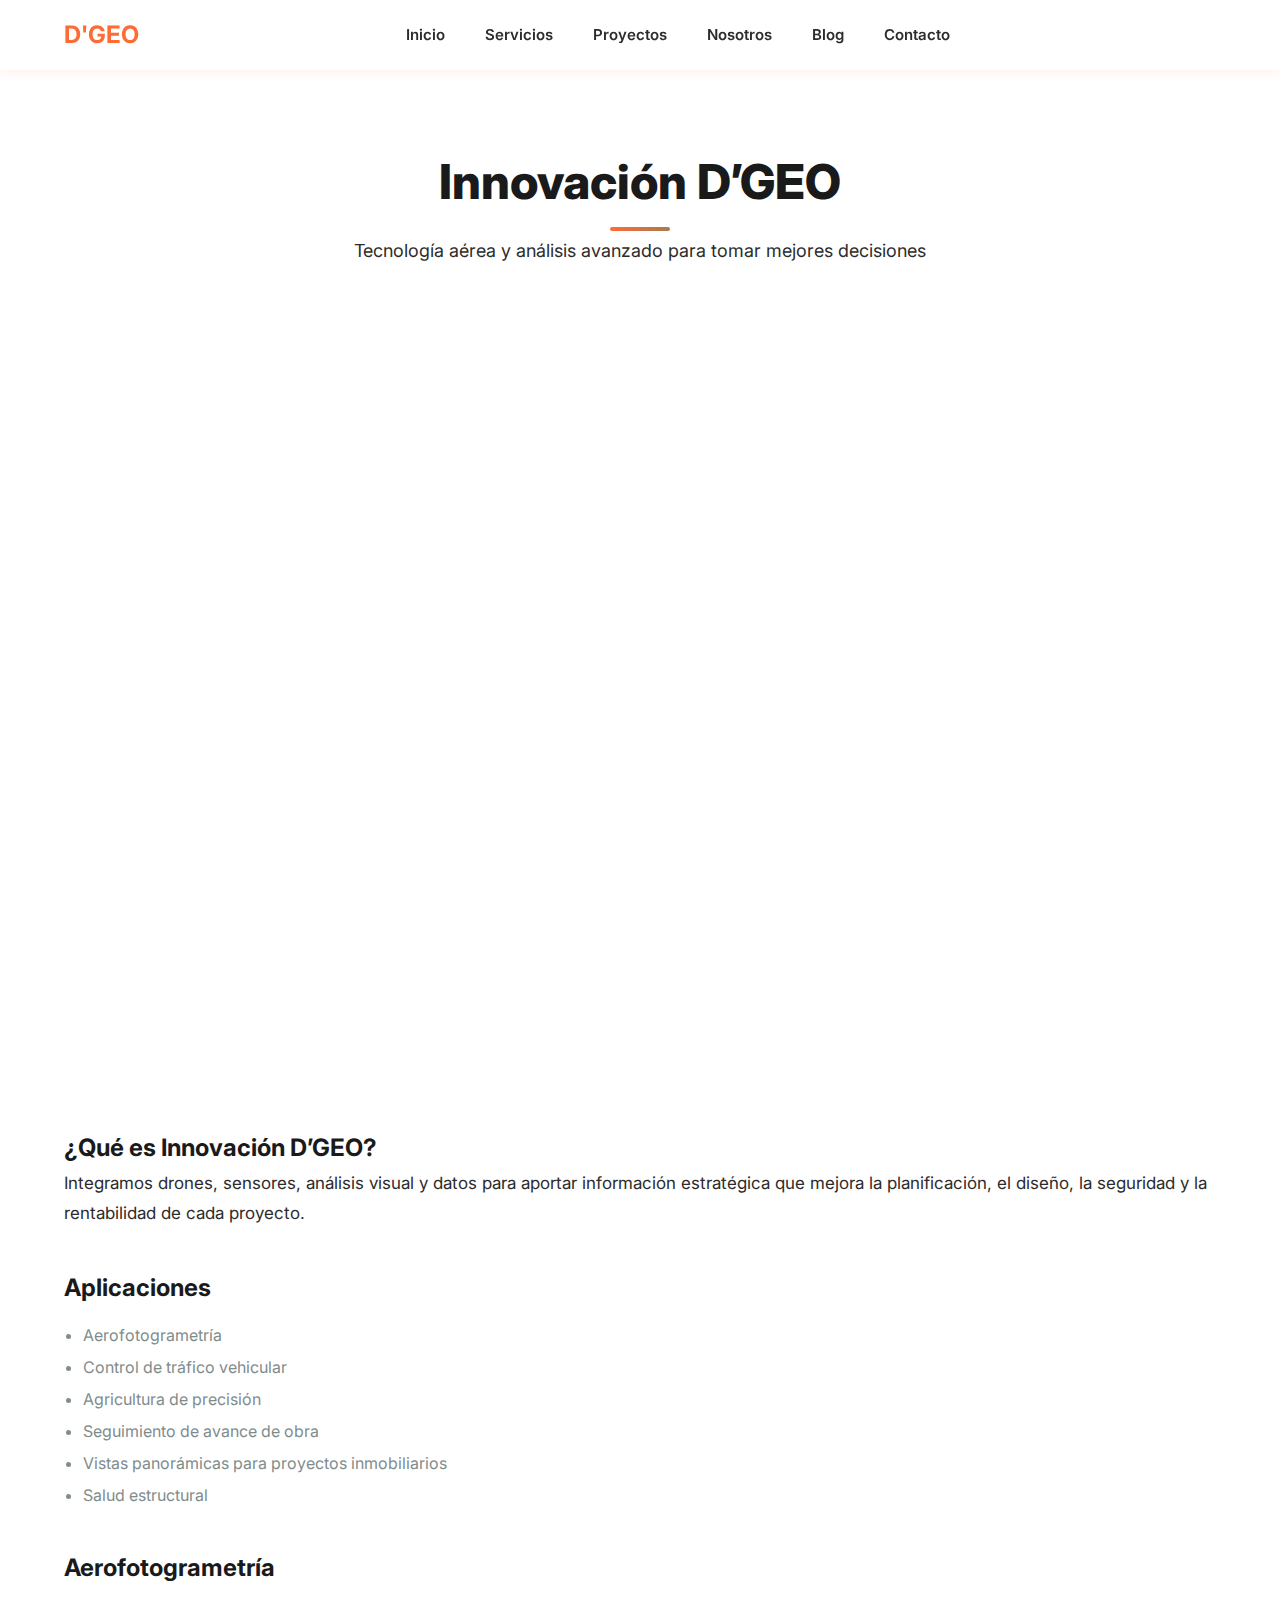
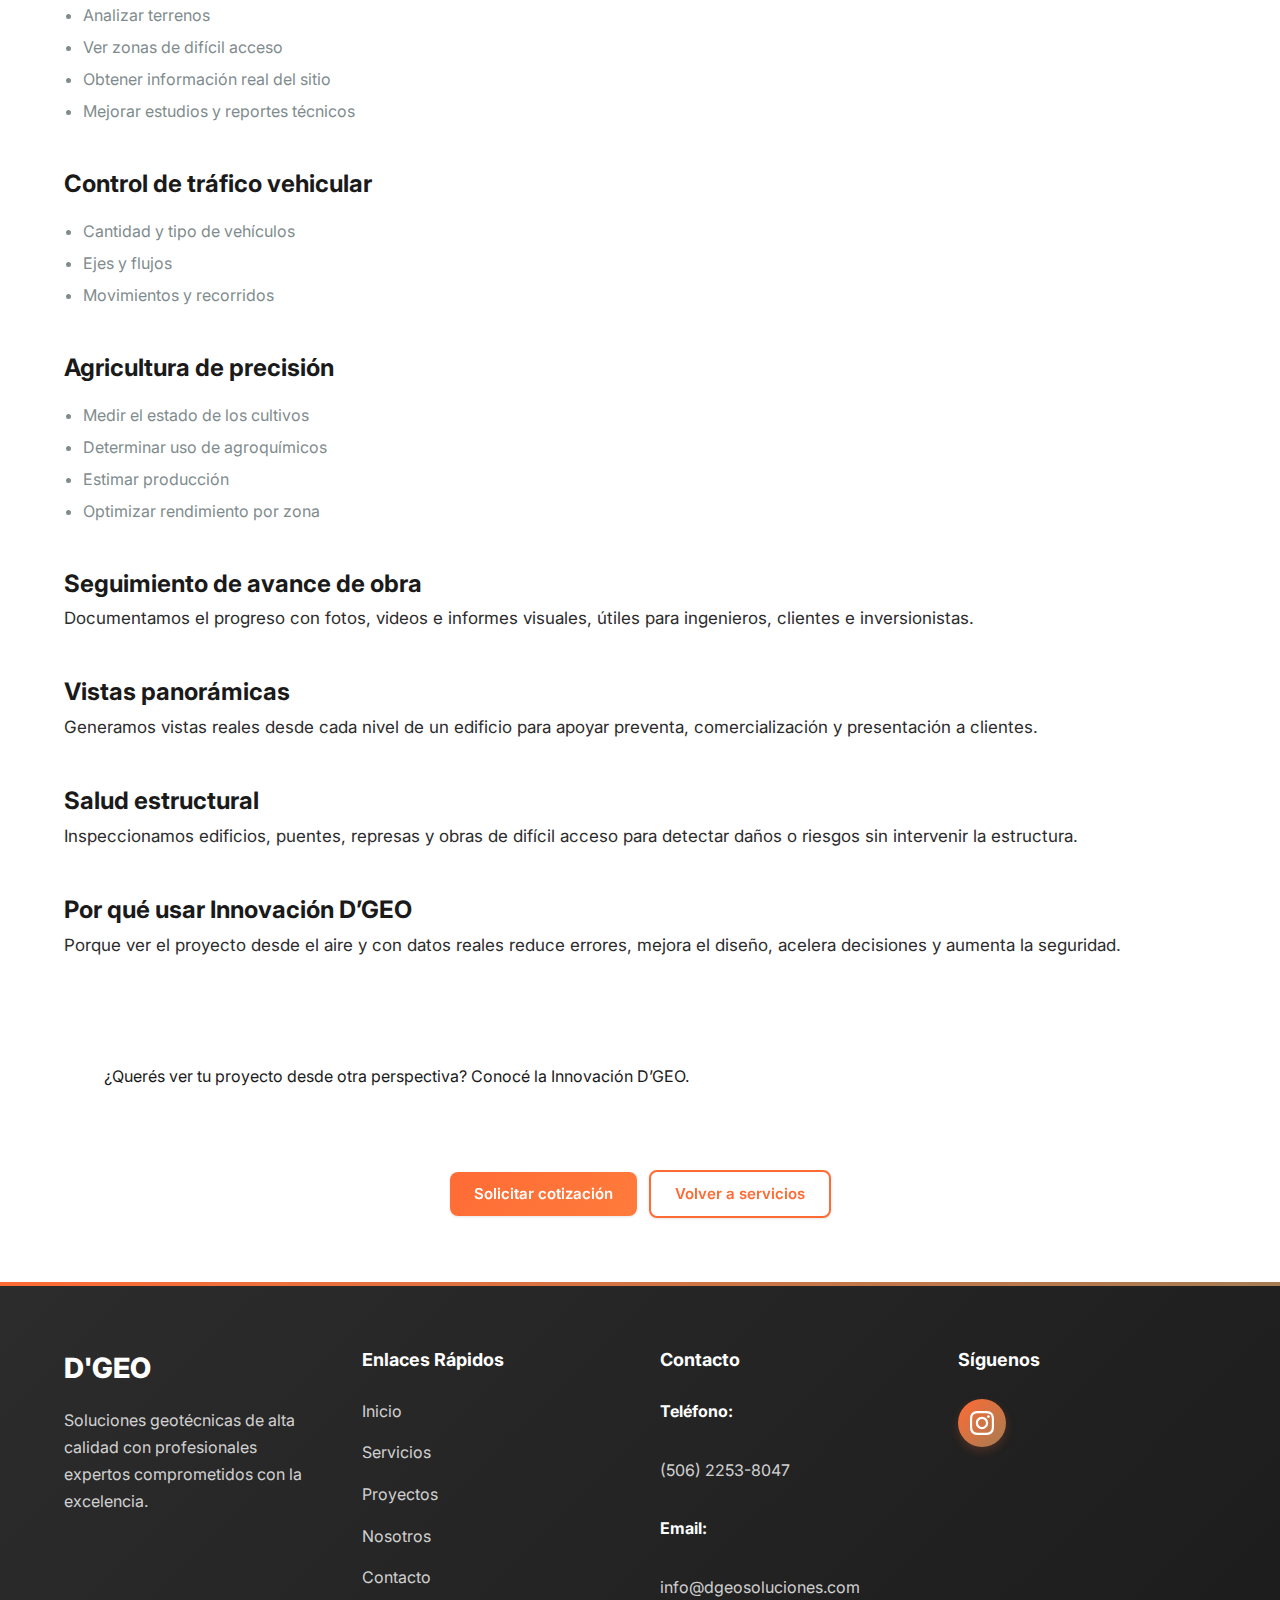
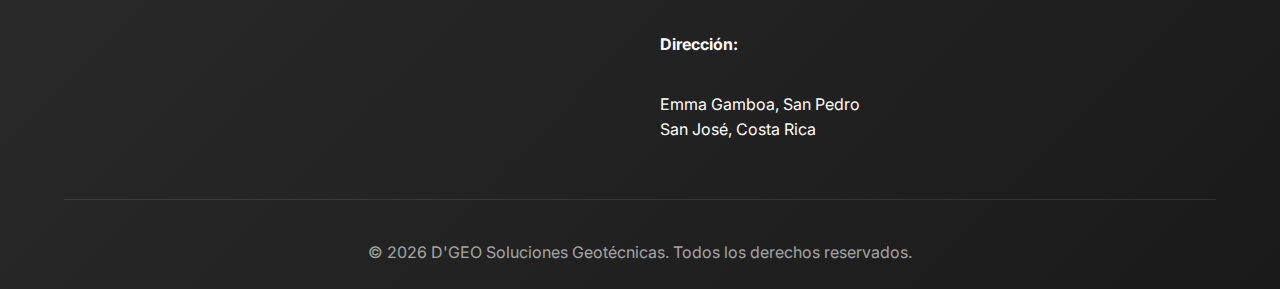
<file: innovacion-dgeo.html>
<!DOCTYPE html>

<html lang="es">
<head>
<meta charset="utf-8"/>
<meta content="width=device-width, initial-scale=1.0" name="viewport"/>
<meta content="D'GEO - Empresa especializada en geotecnia que ofrece soluciones oportunas, correctas y eficaces con profesionales expertos comprometidos con la más alta calidad." name="description"/>
<meta content="geotecnia, estudios geotécnicos, laboratorio, Costa Rica, San José, ingeniería" name="keywords"/>
<!-- Open Graph -->
<meta content="D'GEO - Soluciones Geotécnicas de Alta Calidad" property="og:title"/>
<meta content="Empresa especializada en geotecnia con profesionales expertos comprometidos con la excelencia." property="og:description"/>
<meta content="website" property="og:type"/>
<title>D'GEO - Soluciones Geotécnicas de Alta Calidad | Costa Rica</title>
<!-- Favicon placeholder - Reemplazar con logo real -->
<link href="data:image/svg+xml,&lt;svg xmlns='http://www.w3.org/2000/svg' viewBox='0 0 100 100'&gt;&lt;circle cx='50' cy='50' r='40' fill='%232d5f3f'/&gt;&lt;text x='50' y='60' font-size='40' text-anchor='middle' fill='white' font-family='sans-serif' font-weight='bold'&gt;D&lt;/text&gt;&lt;/svg&gt;" rel="icon" type="image/svg+xml"/>
<!-- Google Fonts -->
<link href="https://fonts.googleapis.com" rel="preconnect"/>
<link crossorigin="" href="https://fonts.gstatic.com" rel="preconnect"/>
<link href="https://fonts.googleapis.com/css2?family=Inter:wght@300;400;500;600;700;800&amp;display=swap" rel="stylesheet"/>
<link href="styles.css" rel="stylesheet"/>
</head>
<body>
<header class="header">
<div class="container header-container">
<a class="logo" href="index.html">D'GEO</a>
<nav class="nav" id="nav">
<ul class="nav-list">
<li><a class="nav-link" href="index.html#inicio">Inicio</a></li>
<li><a class="nav-link" href="index.html#servicios">Servicios</a></li>
<li><a class="nav-link" href="index.html#proyectos">Proyectos</a></li>
<li><a class="nav-link" href="index.html#nosotros">Nosotros</a></li>
<li><a class="nav-link" href="index.html#blog">Blog</a></li>
<li><a class="nav-link" href="index.html#contacto">Contacto</a></li>
</ul>
</nav>
<button aria-label="Abrir menú" class="nav-toggle" id="nav-toggle">
<span></span><span></span><span></span>
</button>
</div>
</header>
<main class="main">
<section class="section" style="padding-top: calc(var(--spacing-xl) + 80px);">
<div class="container">
<div class="section-header">
<h1 class="section-title">Innovación D’GEO</h1>
<p class="section-subtitle">Tecnología aérea y análisis avanzado para tomar mejores decisiones</p>
</div>
<div class="video-wrapper" style="margin-top: var(--spacing-lg);"><iframe allow="accelerometer; autoplay; clipboard-write; encrypted-media; gyroscope; picture-in-picture; web-share" allowfullscreen="True" loading="lazy" referrerpolicy="strict-origin-when-cross-origin" src="https://www.youtube.com/embed/jV6eaWgEYN4?rel=0&amp;modestbranding=1&amp;autoplay=1&amp;mute=1&amp;loop=1&amp;playlist=jV6eaWgEYN4" style="width:100%; aspect-ratio: 16/9; border:0; border-radius: 16px;" title="Innovación D’GEO"></iframe></div>
</div>
</section>
<section class="section">
<div class="container">
<h2 style="margin-top: var(--spacing-lg);">¿Qué es Innovación D’GEO?</h2>
<p class="about-text">Integramos drones, sensores, análisis visual y datos para aportar información estratégica que mejora la planificación, el diseño, la seguridad y la rentabilidad de cada proyecto.</p>
<h2 style="margin-top: var(--spacing-lg);">Aplicaciones</h2>
<ul class="list">
<li>Aerofotogrametría</li>
<li>Control de tráfico vehicular</li>
<li>Agricultura de precisión</li>
<li>Seguimiento de avance de obra</li>
<li>Vistas panorámicas para proyectos inmobiliarios</li>
<li>Salud estructural</li>
</ul>
<h2 style="margin-top: var(--spacing-lg);">Aerofotogrametría</h2>
<ul class="list">
<li>Analizar terrenos</li>
<li>Ver zonas de difícil acceso</li>
<li>Obtener información real del sitio</li>
<li>Mejorar estudios y reportes técnicos</li>
</ul>
<h2 style="margin-top: var(--spacing-lg);">Control de tráfico vehicular</h2>
<ul class="list">
<li>Cantidad y tipo de vehículos</li>
<li>Ejes y flujos</li>
<li>Movimientos y recorridos</li>
</ul>
<h2 style="margin-top: var(--spacing-lg);">Agricultura de precisión</h2>
<ul class="list">
<li>Medir el estado de los cultivos</li>
<li>Determinar uso de agroquímicos</li>
<li>Estimar producción</li>
<li>Optimizar rendimiento por zona</li>
</ul>
<h2 style="margin-top: var(--spacing-lg);">Seguimiento de avance de obra</h2>
<p class="about-text">Documentamos el progreso con fotos, videos e informes visuales, útiles para ingenieros, clientes e inversionistas.</p>
<h2 style="margin-top: var(--spacing-lg);">Vistas panorámicas</h2>
<p class="about-text">Generamos vistas reales desde cada nivel de un edificio para apoyar preventa, comercialización y presentación a clientes.</p>
<h2 style="margin-top: var(--spacing-lg);">Salud estructural</h2>
<p class="about-text">Inspeccionamos edificios, puentes, represas y obras de difícil acceso para detectar daños o riesgos sin intervenir la estructura.</p>
<h2 style="margin-top: var(--spacing-lg);">Por qué usar Innovación D’GEO</h2>
<p class="about-text">Porque ver el proyecto desde el aire y con datos reales reduce errores, mejora el diseño, acelera decisiones y aumenta la seguridad.</p>
<div style="margin-top: var(--spacing-xl); padding: var(--spacing-lg); border: 1px solid var(--border); border-radius: 20px; background: var(--surface);"><p style="margin:0;">¿Querés ver tu proyecto desde otra perspectiva? Conocé la Innovación D’GEO.</p></div>
<div style="margin-top: var(--spacing-lg); text-align:center;"><a class="btn btn-primary" href="index.html#contacto">Solicitar cotización</a> <a class="btn btn-secondary" href="index.html#servicios" style="margin-left:8px;">Volver a servicios</a></div>
</div></section>
</main>
<footer class="footer">
<div class="container">
<div class="footer-grid">
<div class="footer-col">
<div class="footer-logo">D'GEO</div>
<p class="footer-description">
                        Soluciones geotécnicas de alta calidad con profesionales expertos comprometidos con la excelencia.
                    </p>
</div>
<div class="footer-col">
<h4 class="footer-title">Enlaces Rápidos</h4>
<ul class="footer-links">
<li><a href="#inicio">Inicio</a></li>
<li><a href="#servicios">Servicios</a></li>
<li><a href="#proyectos">Proyectos</a></li>
<li><a href="#nosotros">Nosotros</a></li>
<li><a href="#contacto">Contacto</a></li>
</ul>
</div>
<div class="footer-col">
<h4 class="footer-title">Contacto</h4>
<ul class="footer-contact">
<li>
<strong>Teléfono:</strong><br/>
<a href="tel:+50622538047">(506) 2253-8047</a>
</li>
<li>
<strong>Email:</strong><br/>
<a href="mailto:info@dgeosoluciones.com">info@dgeosoluciones.com</a>
</li>
<li>
<strong>Dirección:</strong><br/>
                            Emma Gamboa, San Pedro<br/>
                            San José, Costa Rica
                        </li>
</ul>
</div>
<div class="footer-col">
<h4 class="footer-title">Síguenos</h4>
<div class="footer-social">
<a aria-label="Instagram" class="social-link" href="https://www.instagram.com/dgeo_soluciones/" rel="noopener noreferrer" target="_blank">
<svg fill="currentColor" height="24" viewbox="0 0 24 24" width="24">
<path d="M12 2.163c3.204 0 3.584.012 4.85.07 3.252.148 4.771 1.691 4.919 4.919.058 1.265.069 1.645.069 4.849 0 3.205-.012 3.584-.069 4.849-.149 3.225-1.664 4.771-4.919 4.919-1.266.058-1.644.07-4.85.07-3.204 0-3.584-.012-4.849-.07-3.26-.149-4.771-1.699-4.919-4.92-.058-1.265-.07-1.644-.07-4.849 0-3.204.013-3.583.07-4.849.149-3.227 1.664-4.771 4.919-4.919 1.266-.057 1.645-.069 4.849-.069zm0-2.163c-3.259 0-3.667.014-4.947.072-4.358.2-6.78 2.618-6.98 6.98-.059 1.281-.073 1.689-.073 4.948 0 3.259.014 3.668.072 4.948.2 4.358 2.618 6.78 6.98 6.98 1.281.058 1.689.072 4.948.072 3.259 0 3.668-.014 4.948-.072 4.354-.2 6.782-2.618 6.979-6.98.059-1.28.073-1.689.073-4.948 0-3.259-.014-3.667-.072-4.947-.196-4.354-2.617-6.78-6.979-6.98-1.281-.059-1.69-.073-4.949-.073zm0 5.838c-3.403 0-6.162 2.759-6.162 6.162s2.759 6.163 6.162 6.163 6.162-2.759 6.162-6.163c0-3.403-2.759-6.162-6.162-6.162zm0 10.162c-2.209 0-4-1.79-4-4 0-2.209 1.791-4 4-4s4 1.791 4 4c0 2.21-1.791 4-4 4zm6.406-11.845c-.796 0-1.441.645-1.441 1.44s.645 1.44 1.441 1.44c.795 0 1.439-.645 1.439-1.44s-.644-1.44-1.439-1.44z"></path>
</svg>
</a>

</div>
</div>
</div>
<div class="footer-bottom">
<p>© 2026 D'GEO Soluciones Geotécnicas. Todos los derechos reservados.</p>
</div>
</div>
</footer>
<script src="app.js"></script>
</body>
</html>
</file>
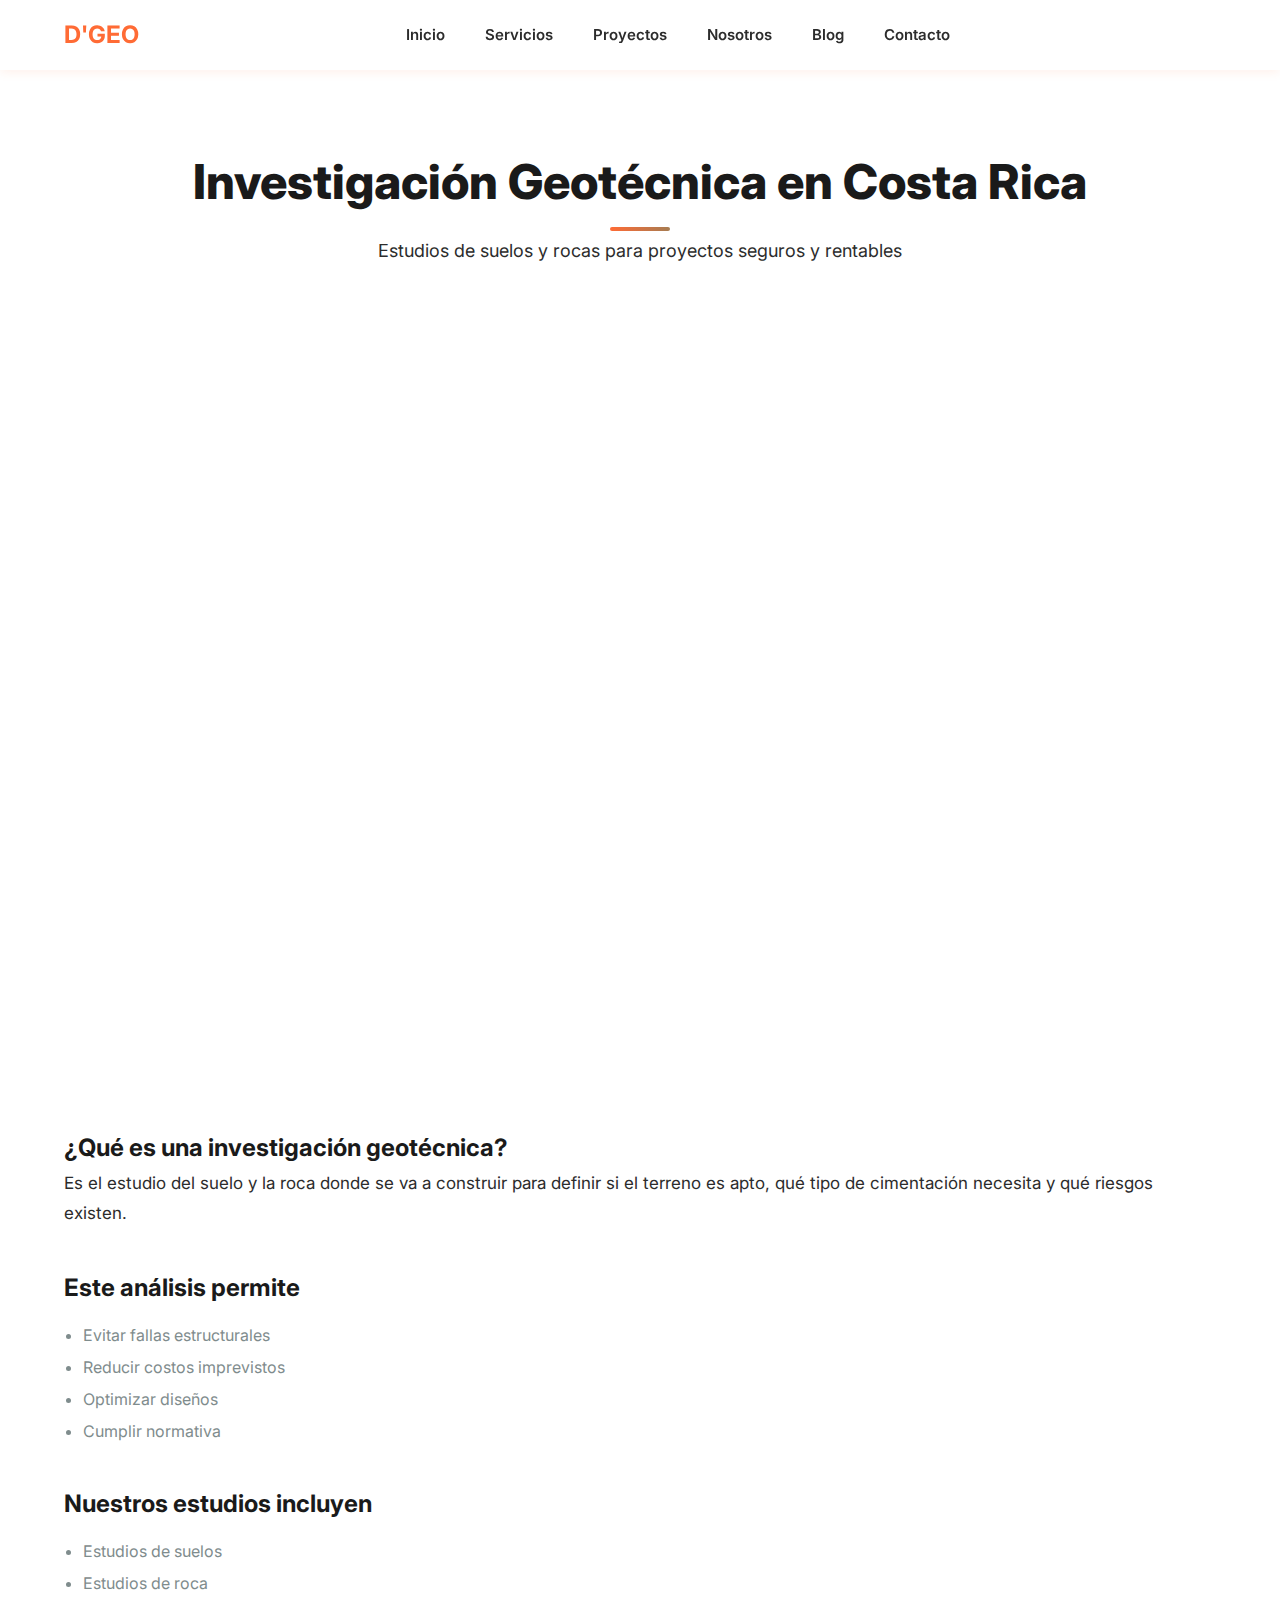
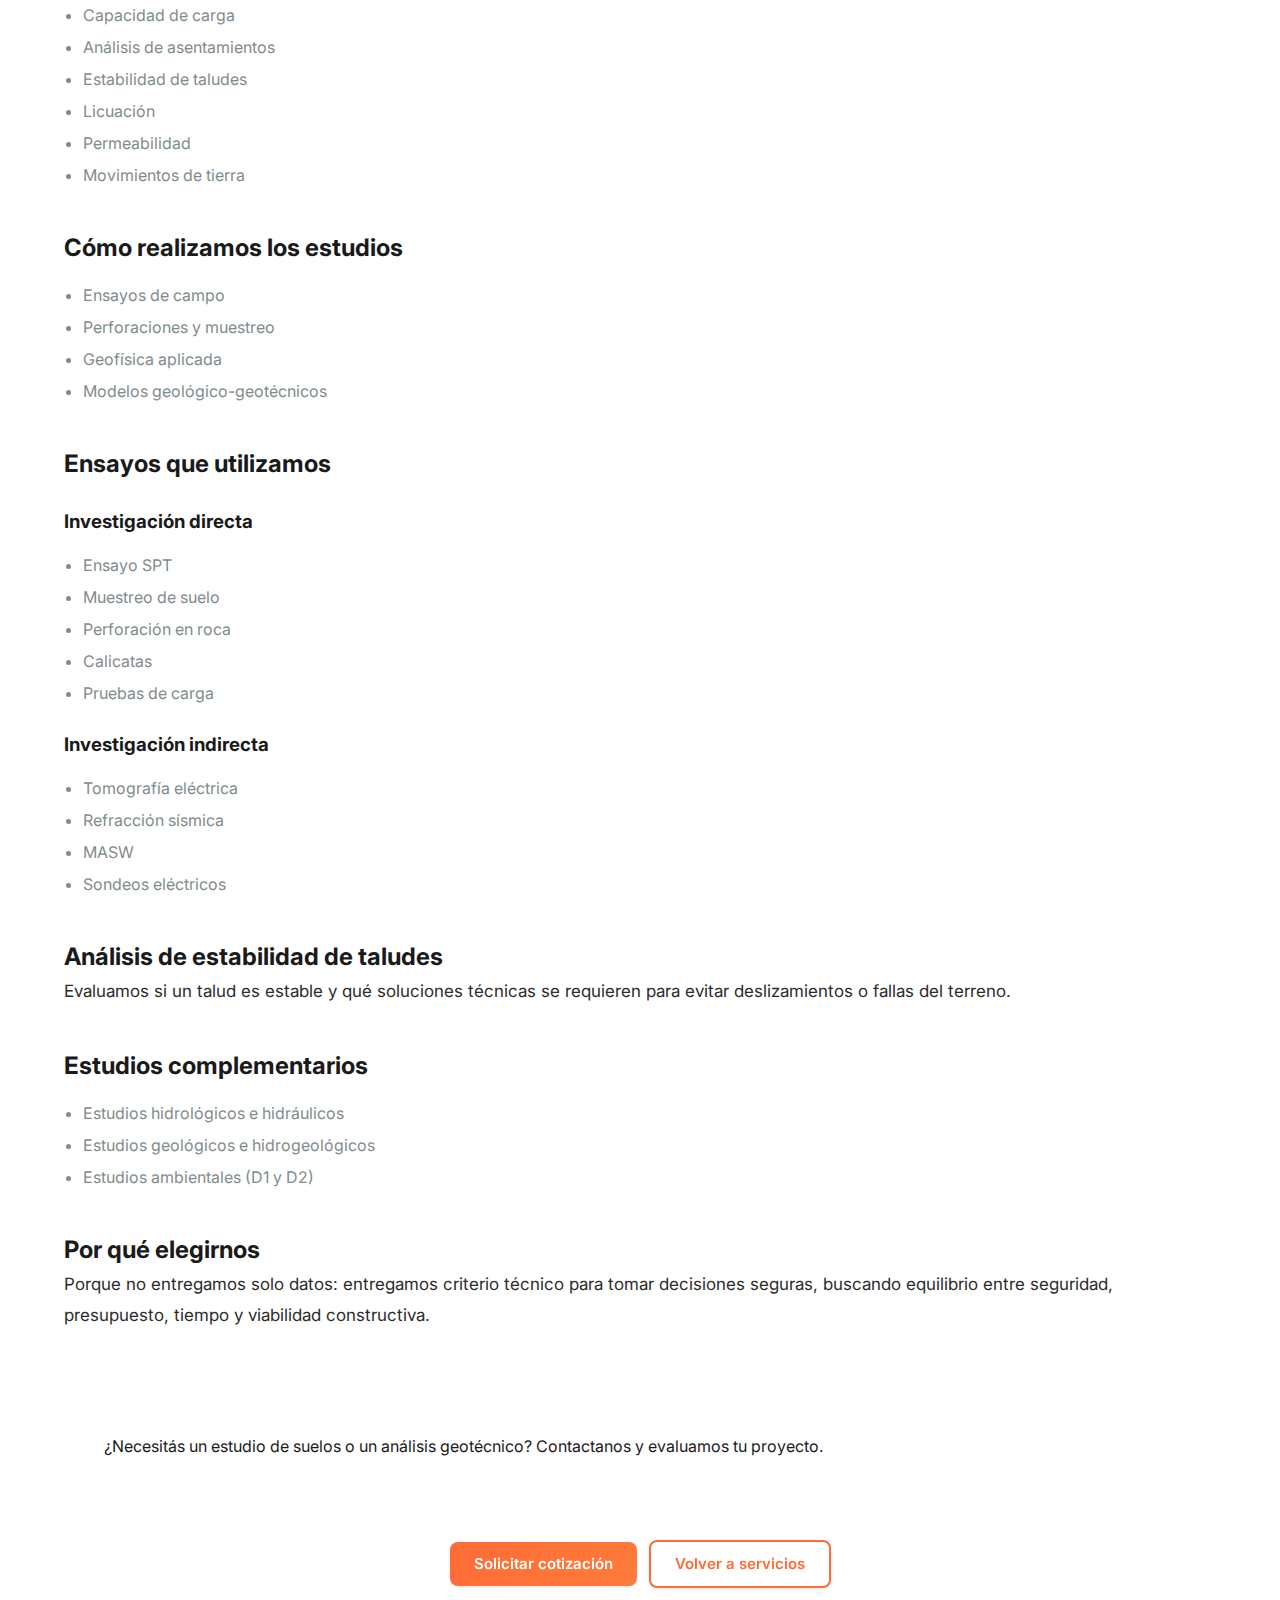
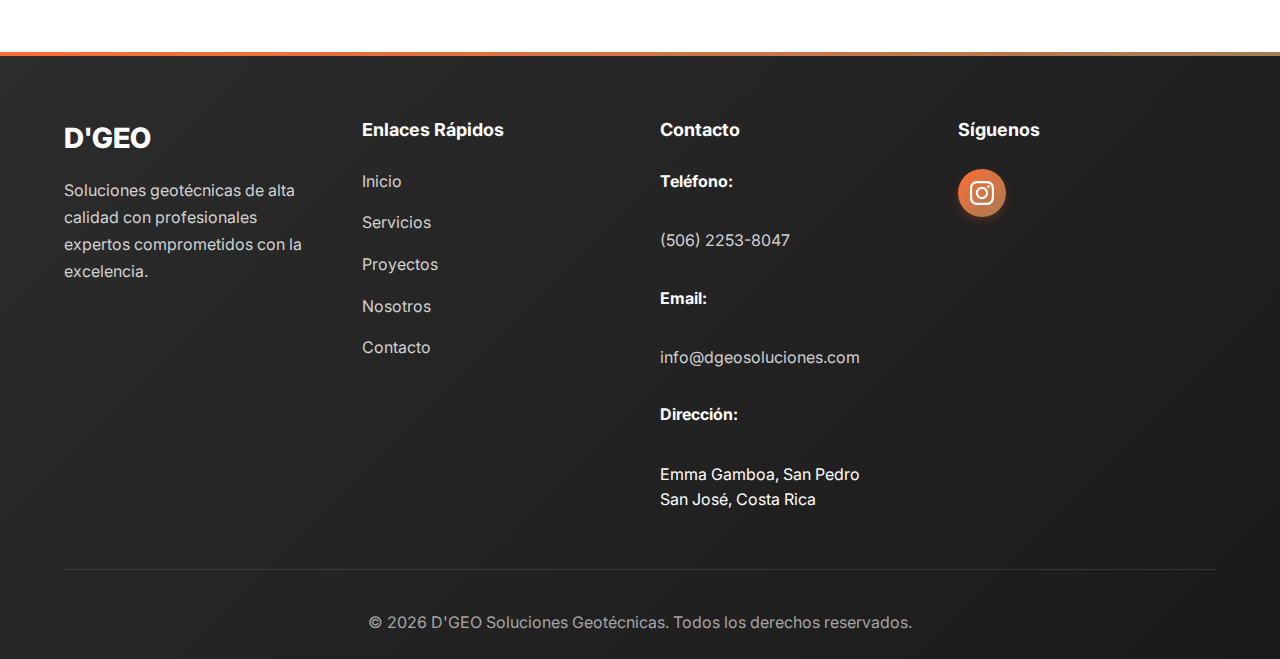
<file: investigacion-geotecnica.html>
<!DOCTYPE html>

<html lang="es">
<head>
<meta charset="utf-8"/>
<meta content="width=device-width, initial-scale=1.0" name="viewport"/>
<meta content="D'GEO - Empresa especializada en geotecnia que ofrece soluciones oportunas, correctas y eficaces con profesionales expertos comprometidos con la más alta calidad." name="description"/>
<meta content="geotecnia, estudios geotécnicos, laboratorio, Costa Rica, San José, ingeniería" name="keywords"/>
<!-- Open Graph -->
<meta content="D'GEO - Soluciones Geotécnicas de Alta Calidad" property="og:title"/>
<meta content="Empresa especializada en geotecnia con profesionales expertos comprometidos con la excelencia." property="og:description"/>
<meta content="website" property="og:type"/>
<title>D'GEO - Soluciones Geotécnicas de Alta Calidad | Costa Rica</title>
<!-- Favicon placeholder - Reemplazar con logo real -->
<link href="data:image/svg+xml,&lt;svg xmlns='http://www.w3.org/2000/svg' viewBox='0 0 100 100'&gt;&lt;circle cx='50' cy='50' r='40' fill='%232d5f3f'/&gt;&lt;text x='50' y='60' font-size='40' text-anchor='middle' fill='white' font-family='sans-serif' font-weight='bold'&gt;D&lt;/text&gt;&lt;/svg&gt;" rel="icon" type="image/svg+xml"/>
<!-- Google Fonts -->
<link href="https://fonts.googleapis.com" rel="preconnect"/>
<link crossorigin="" href="https://fonts.gstatic.com" rel="preconnect"/>
<link href="https://fonts.googleapis.com/css2?family=Inter:wght@300;400;500;600;700;800&amp;display=swap" rel="stylesheet"/>
<link href="styles.css" rel="stylesheet"/>
</head>
<body>
<header class="header">
<div class="container header-container">
<a class="logo" href="index.html">D'GEO</a>
<nav class="nav" id="nav">
<ul class="nav-list">
<li><a class="nav-link" href="index.html#inicio">Inicio</a></li>
<li><a class="nav-link" href="index.html#servicios">Servicios</a></li>
<li><a class="nav-link" href="index.html#proyectos">Proyectos</a></li>
<li><a class="nav-link" href="index.html#nosotros">Nosotros</a></li>
<li><a class="nav-link" href="index.html#blog">Blog</a></li>
<li><a class="nav-link" href="index.html#contacto">Contacto</a></li>
</ul>
</nav>
<button aria-label="Abrir menú" class="nav-toggle" id="nav-toggle">
<span></span><span></span><span></span>
</button>
</div>
</header>
<main class="main">
<section class="section" style="padding-top: calc(var(--spacing-xl) + 80px);">
<div class="container">
<div class="section-header">
<h1 class="section-title">Investigación Geotécnica en Costa Rica</h1>
<p class="section-subtitle">Estudios de suelos y rocas para proyectos seguros y rentables</p>
</div>
<div class="video-wrapper" style="margin-top: var(--spacing-lg);"><iframe allow="accelerometer; autoplay; clipboard-write; encrypted-media; gyroscope; picture-in-picture; web-share" allowfullscreen="True" loading="lazy" referrerpolicy="strict-origin-when-cross-origin" src="https://www.youtube.com/embed/tSRZ-JfmnFE?rel=0&amp;modestbranding=1&amp;autoplay=1&amp;mute=1&amp;loop=1&amp;playlist=tSRZ-JfmnFE" style="width:100%; aspect-ratio: 16/9; border:0; border-radius: 16px;" title="Investigación Geotécnica en Costa Rica"></iframe></div>
</div>
</section>
<section class="section">
<div class="container">
<h2 style="margin-top: var(--spacing-lg);">¿Qué es una investigación geotécnica?</h2>
<p class="about-text">Es el estudio del suelo y la roca donde se va a construir para definir si el terreno es apto, qué tipo de cimentación necesita y qué riesgos existen.</p>
<h2 style="margin-top: var(--spacing-lg);">Este análisis permite</h2>
<ul class="list">
<li>Evitar fallas estructurales</li>
<li>Reducir costos imprevistos</li>
<li>Optimizar diseños</li>
<li>Cumplir normativa</li>
</ul>
<h2 style="margin-top: var(--spacing-lg);">Nuestros estudios incluyen</h2>
<ul class="list">
<li>Estudios de suelos</li>
<li>Estudios de roca</li>
<li>Capacidad de carga</li>
<li>Análisis de asentamientos</li>
<li>Estabilidad de taludes</li>
<li>Licuación</li>
<li>Permeabilidad</li>
<li>Movimientos de tierra</li>
</ul>
<h2 style="margin-top: var(--spacing-lg);">Cómo realizamos los estudios</h2>
<ul class="list">
<li>Ensayos de campo</li>
<li>Perforaciones y muestreo</li>
<li>Geofísica aplicada</li>
<li>Modelos geológico-geotécnicos</li>
</ul>
<h2 style="margin-top: var(--spacing-lg);">Ensayos que utilizamos</h2>
<h3 style="margin-top: var(--spacing-md);">Investigación directa</h3>
<ul class="list">
<li>Ensayo SPT</li>
<li>Muestreo de suelo</li>
<li>Perforación en roca</li>
<li>Calicatas</li>
<li>Pruebas de carga</li>
</ul>
<h3 style="margin-top: var(--spacing-md);">Investigación indirecta</h3>
<ul class="list">
<li>Tomografía eléctrica</li>
<li>Refracción sísmica</li>
<li>MASW</li>
<li>Sondeos eléctricos</li>
</ul>
<h2 style="margin-top: var(--spacing-lg);">Análisis de estabilidad de taludes</h2>
<p class="about-text">Evaluamos si un talud es estable y qué soluciones técnicas se requieren para evitar deslizamientos o fallas del terreno.</p>
<h2 style="margin-top: var(--spacing-lg);">Estudios complementarios</h2>
<ul class="list">
<li>Estudios hidrológicos e hidráulicos</li>
<li>Estudios geológicos e hidrogeológicos</li>
<li>Estudios ambientales (D1 y D2)</li>
</ul>
<h2 style="margin-top: var(--spacing-lg);">Por qué elegirnos</h2>
<p class="about-text">Porque no entregamos solo datos: entregamos criterio técnico para tomar decisiones seguras, buscando equilibrio entre seguridad, presupuesto, tiempo y viabilidad constructiva.</p>
<div style="margin-top: var(--spacing-xl); padding: var(--spacing-lg); border: 1px solid var(--border); border-radius: 20px; background: var(--surface);"><p style="margin:0;">¿Necesitás un estudio de suelos o un análisis geotécnico? Contactanos y evaluamos tu proyecto.</p></div>
<div style="margin-top: var(--spacing-lg); text-align:center;"><a class="btn btn-primary" href="index.html#contacto">Solicitar cotización</a> <a class="btn btn-secondary" href="index.html#servicios" style="margin-left:8px;">Volver a servicios</a></div>
</div></section>
</main>
<footer class="footer">
<div class="container">
<div class="footer-grid">
<div class="footer-col">
<div class="footer-logo">D'GEO</div>
<p class="footer-description">
                        Soluciones geotécnicas de alta calidad con profesionales expertos comprometidos con la excelencia.
                    </p>
</div>
<div class="footer-col">
<h4 class="footer-title">Enlaces Rápidos</h4>
<ul class="footer-links">
<li><a href="#inicio">Inicio</a></li>
<li><a href="#servicios">Servicios</a></li>
<li><a href="#proyectos">Proyectos</a></li>
<li><a href="#nosotros">Nosotros</a></li>
<li><a href="#contacto">Contacto</a></li>
</ul>
</div>
<div class="footer-col">
<h4 class="footer-title">Contacto</h4>
<ul class="footer-contact">
<li>
<strong>Teléfono:</strong><br/>
<a href="tel:+50622538047">(506) 2253-8047</a>
</li>
<li>
<strong>Email:</strong><br/>
<a href="mailto:info@dgeosoluciones.com">info@dgeosoluciones.com</a>
</li>
<li>
<strong>Dirección:</strong><br/>
                            Emma Gamboa, San Pedro<br/>
                            San José, Costa Rica
                        </li>
</ul>
</div>
<div class="footer-col">
<h4 class="footer-title">Síguenos</h4>
<div class="footer-social">
<a aria-label="Instagram" class="social-link" href="https://www.instagram.com/dgeo_soluciones/" rel="noopener noreferrer" target="_blank">
<svg fill="currentColor" height="24" viewbox="0 0 24 24" width="24">
<path d="M12 2.163c3.204 0 3.584.012 4.85.07 3.252.148 4.771 1.691 4.919 4.919.058 1.265.069 1.645.069 4.849 0 3.205-.012 3.584-.069 4.849-.149 3.225-1.664 4.771-4.919 4.919-1.266.058-1.644.07-4.85.07-3.204 0-3.584-.012-4.849-.07-3.26-.149-4.771-1.699-4.919-4.92-.058-1.265-.07-1.644-.07-4.849 0-3.204.013-3.583.07-4.849.149-3.227 1.664-4.771 4.919-4.919 1.266-.057 1.645-.069 4.849-.069zm0-2.163c-3.259 0-3.667.014-4.947.072-4.358.2-6.78 2.618-6.98 6.98-.059 1.281-.073 1.689-.073 4.948 0 3.259.014 3.668.072 4.948.2 4.358 2.618 6.78 6.98 6.98 1.281.058 1.689.072 4.948.072 3.259 0 3.668-.014 4.948-.072 4.354-.2 6.782-2.618 6.979-6.98.059-1.28.073-1.689.073-4.948 0-3.259-.014-3.667-.072-4.947-.196-4.354-2.617-6.78-6.979-6.98-1.281-.059-1.69-.073-4.949-.073zm0 5.838c-3.403 0-6.162 2.759-6.162 6.162s2.759 6.163 6.162 6.163 6.162-2.759 6.162-6.163c0-3.403-2.759-6.162-6.162-6.162zm0 10.162c-2.209 0-4-1.79-4-4 0-2.209 1.791-4 4-4s4 1.791 4 4c0 2.21-1.791 4-4 4zm6.406-11.845c-.796 0-1.441.645-1.441 1.44s.645 1.44 1.441 1.44c.795 0 1.439-.645 1.439-1.44s-.644-1.44-1.439-1.44z"></path>
</svg>
</a>

</div>
</div>
</div>
<div class="footer-bottom">
<p>© 2026 D'GEO Soluciones Geotécnicas. Todos los derechos reservados.</p>
</div>
</div>
</footer>
<script src="app.js"></script>
</body>
</html>
</file>
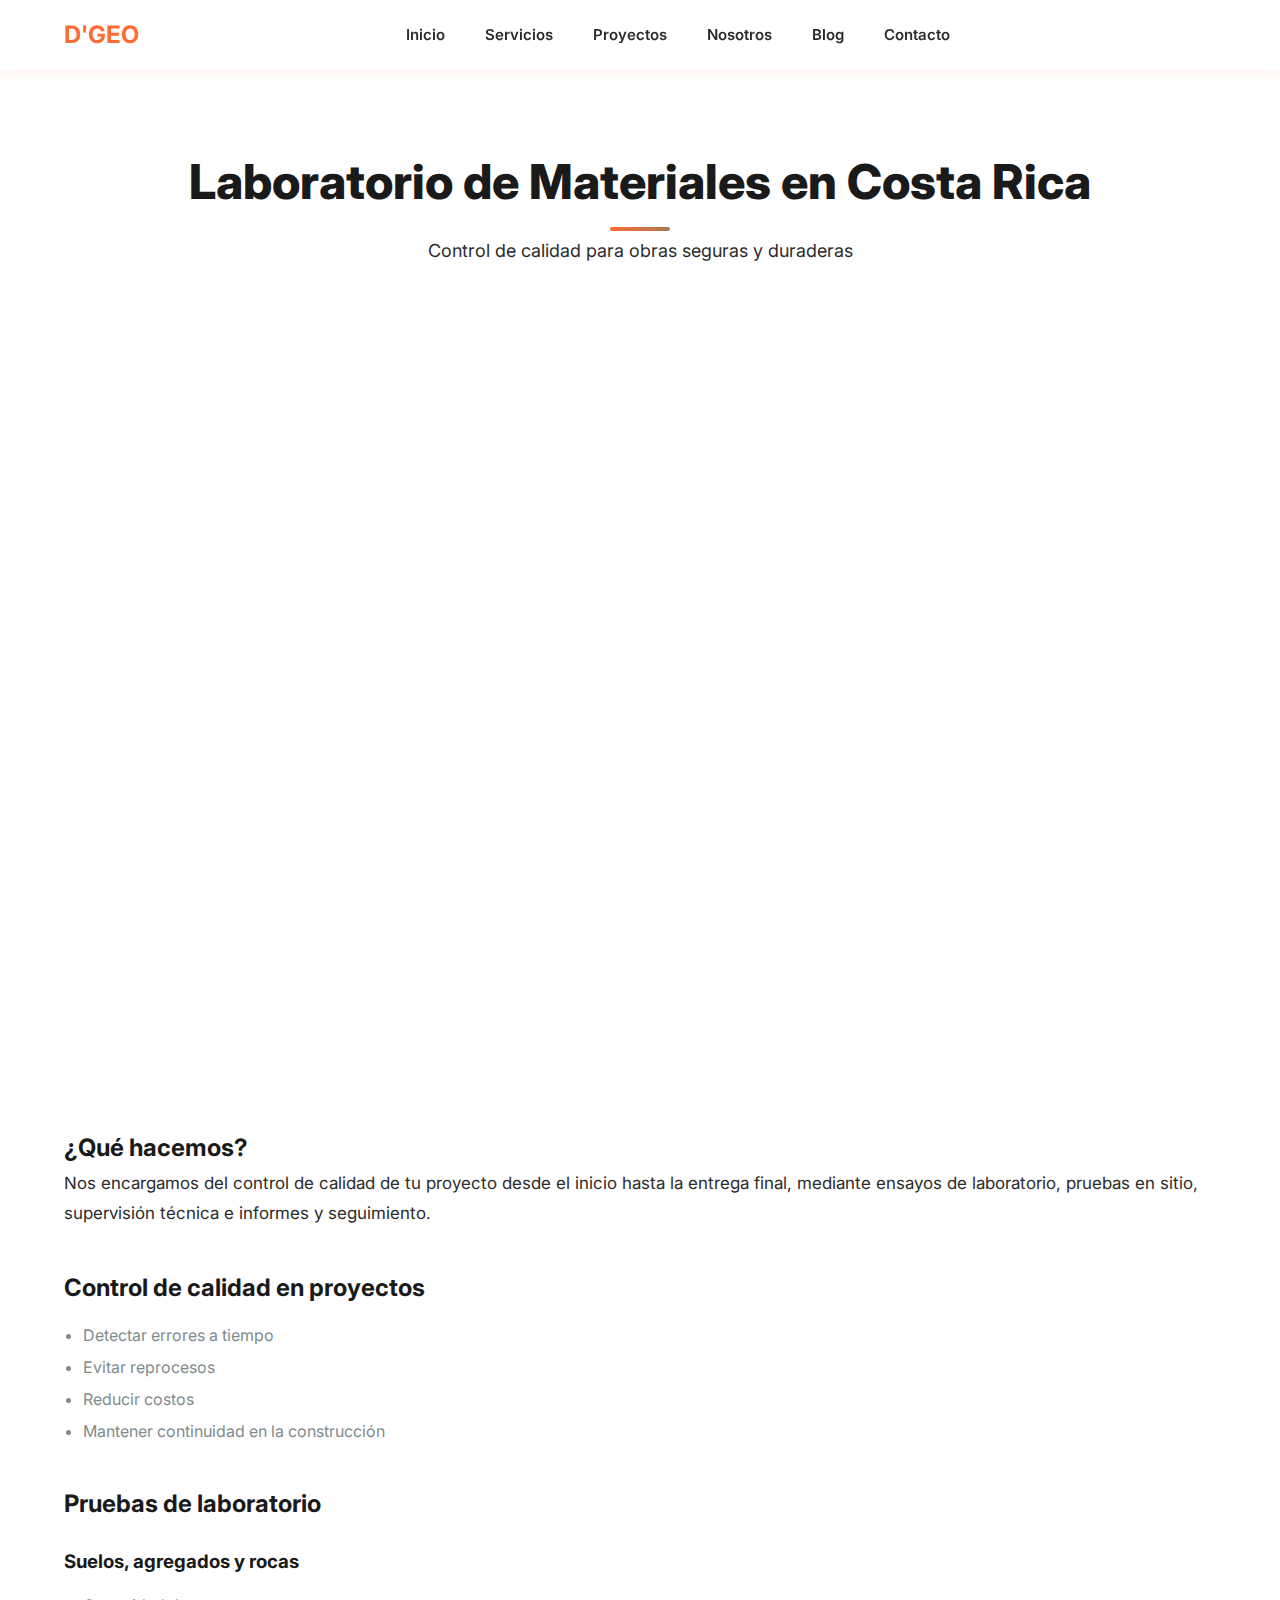
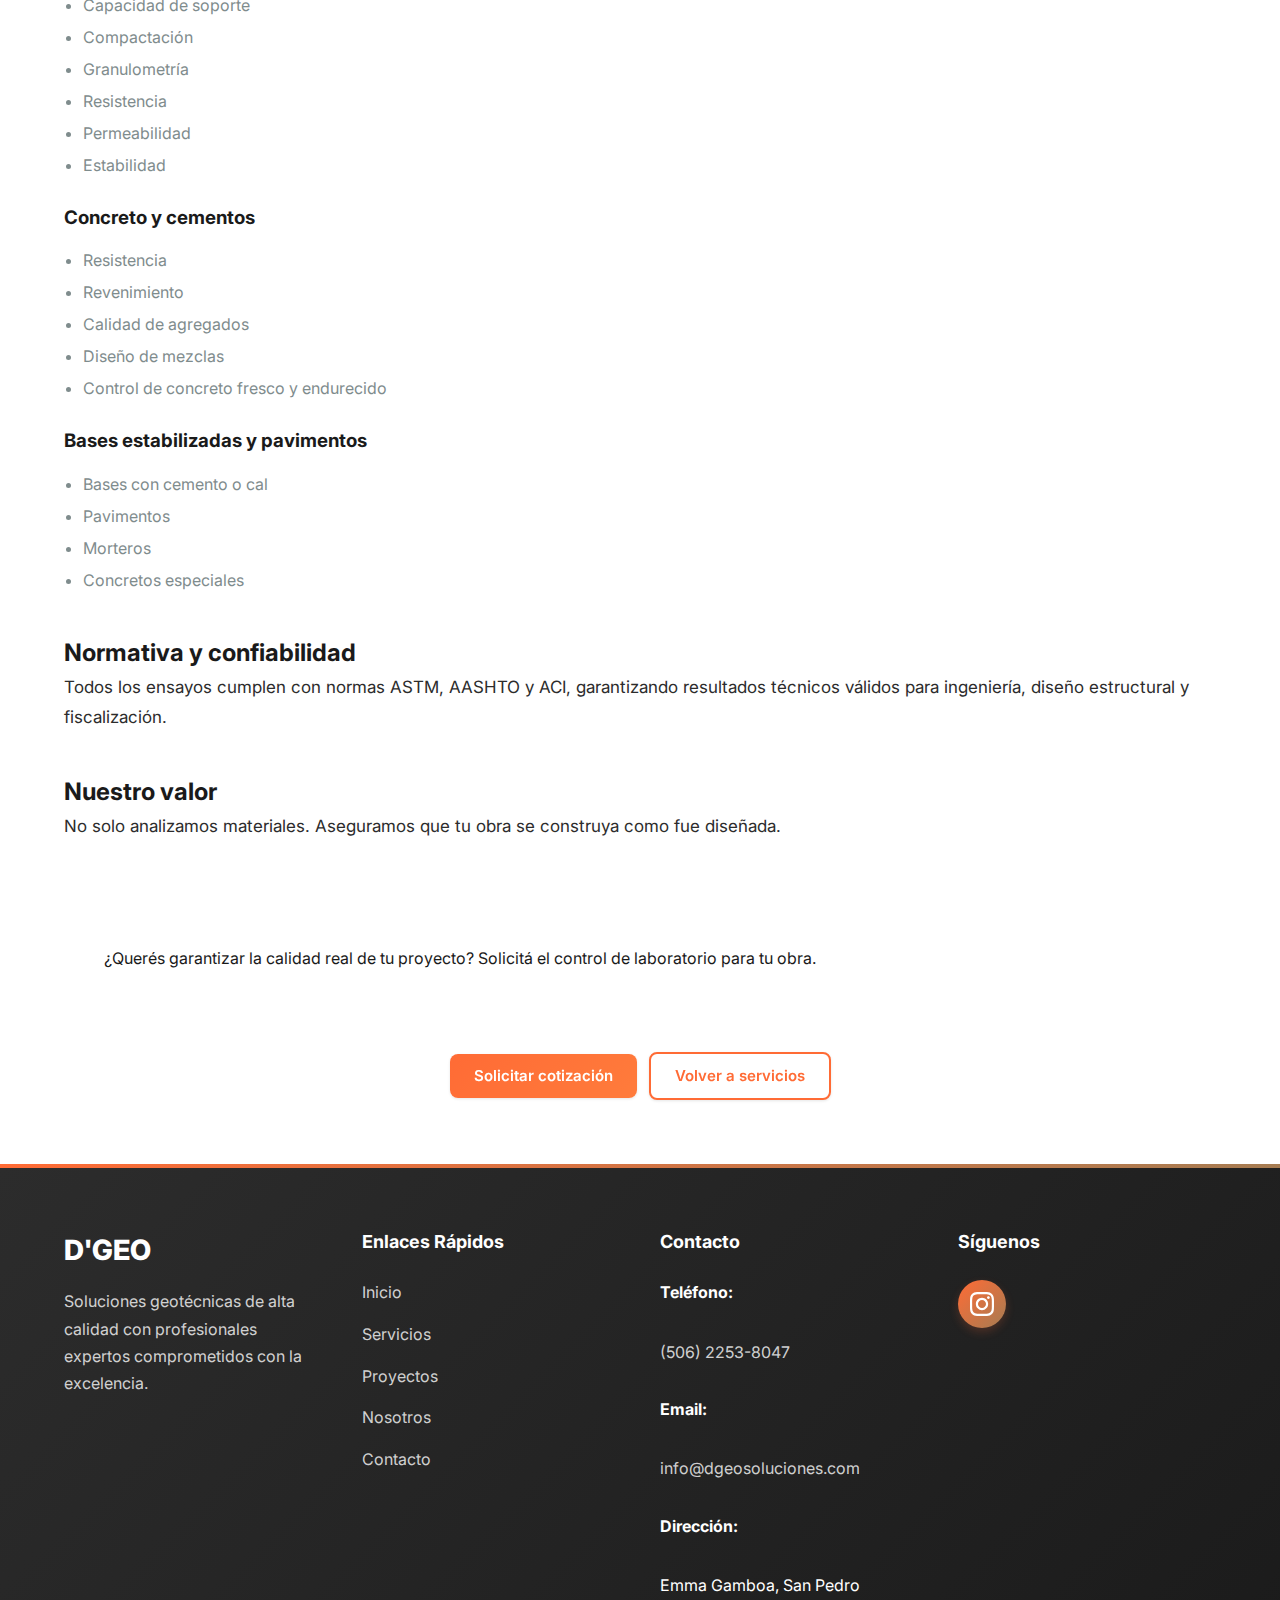
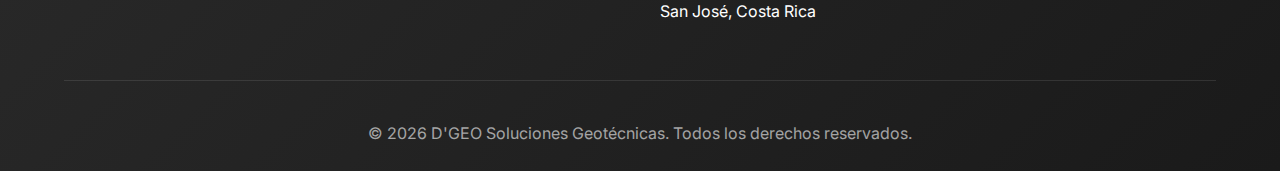
<file: laboratorio-materiales.html>
<!DOCTYPE html>

<html lang="es">
<head>
<meta charset="utf-8"/>
<meta content="width=device-width, initial-scale=1.0" name="viewport"/>
<meta content="D'GEO - Empresa especializada en geotecnia que ofrece soluciones oportunas, correctas y eficaces con profesionales expertos comprometidos con la más alta calidad." name="description"/>
<meta content="geotecnia, estudios geotécnicos, laboratorio, Costa Rica, San José, ingeniería" name="keywords"/>
<!-- Open Graph -->
<meta content="D'GEO - Soluciones Geotécnicas de Alta Calidad" property="og:title"/>
<meta content="Empresa especializada en geotecnia con profesionales expertos comprometidos con la excelencia." property="og:description"/>
<meta content="website" property="og:type"/>
<title>D'GEO - Soluciones Geotécnicas de Alta Calidad | Costa Rica</title>
<!-- Favicon placeholder - Reemplazar con logo real -->
<link href="data:image/svg+xml,&lt;svg xmlns='http://www.w3.org/2000/svg' viewBox='0 0 100 100'&gt;&lt;circle cx='50' cy='50' r='40' fill='%232d5f3f'/&gt;&lt;text x='50' y='60' font-size='40' text-anchor='middle' fill='white' font-family='sans-serif' font-weight='bold'&gt;D&lt;/text&gt;&lt;/svg&gt;" rel="icon" type="image/svg+xml"/>
<!-- Google Fonts -->
<link href="https://fonts.googleapis.com" rel="preconnect"/>
<link crossorigin="" href="https://fonts.gstatic.com" rel="preconnect"/>
<link href="https://fonts.googleapis.com/css2?family=Inter:wght@300;400;500;600;700;800&amp;display=swap" rel="stylesheet"/>
<link href="styles.css" rel="stylesheet"/>
</head>
<body>
<header class="header">
<div class="container header-container">
<a class="logo" href="index.html">D'GEO</a>
<nav class="nav" id="nav">
<ul class="nav-list">
<li><a class="nav-link" href="index.html#inicio">Inicio</a></li>
<li><a class="nav-link" href="index.html#servicios">Servicios</a></li>
<li><a class="nav-link" href="index.html#proyectos">Proyectos</a></li>
<li><a class="nav-link" href="index.html#nosotros">Nosotros</a></li>
<li><a class="nav-link" href="index.html#blog">Blog</a></li>
<li><a class="nav-link" href="index.html#contacto">Contacto</a></li>
</ul>
</nav>
<button aria-label="Abrir menú" class="nav-toggle" id="nav-toggle">
<span></span><span></span><span></span>
</button>
</div>
</header>
<main class="main">
<section class="section" style="padding-top: calc(var(--spacing-xl) + 80px);">
<div class="container">
<div class="section-header">
<h1 class="section-title">Laboratorio de Materiales en Costa Rica</h1>
<p class="section-subtitle">Control de calidad para obras seguras y duraderas</p>
</div>
<div class="video-wrapper" style="margin-top: var(--spacing-lg);"><iframe allow="accelerometer; autoplay; clipboard-write; encrypted-media; gyroscope; picture-in-picture; web-share" allowfullscreen="True" loading="lazy" referrerpolicy="strict-origin-when-cross-origin" src="https://www.youtube.com/embed/bpaaoBNW7lY?rel=0&amp;modestbranding=1&amp;autoplay=1&amp;mute=1&amp;loop=1&amp;playlist=bpaaoBNW7lY" style="width:100%; aspect-ratio: 16/9; border:0; border-radius: 16px;" title="Laboratorio de Materiales en Costa Rica"></iframe></div>
</div>
</section>
<section class="section">
<div class="container">
<h2 style="margin-top: var(--spacing-lg);">¿Qué hacemos?</h2>
<p class="about-text">Nos encargamos del control de calidad de tu proyecto desde el inicio hasta la entrega final, mediante ensayos de laboratorio, pruebas en sitio, supervisión técnica e informes y seguimiento.</p>
<h2 style="margin-top: var(--spacing-lg);">Control de calidad en proyectos</h2>
<ul class="list">
<li>Detectar errores a tiempo</li>
<li>Evitar reprocesos</li>
<li>Reducir costos</li>
<li>Mantener continuidad en la construcción</li>
</ul>
<h2 style="margin-top: var(--spacing-lg);">Pruebas de laboratorio</h2>
<h3 style="margin-top: var(--spacing-md);">Suelos, agregados y rocas</h3>
<ul class="list">
<li>Capacidad de soporte</li>
<li>Compactación</li>
<li>Granulometría</li>
<li>Resistencia</li>
<li>Permeabilidad</li>
<li>Estabilidad</li>
</ul>
<h3 style="margin-top: var(--spacing-md);">Concreto y cementos</h3>
<ul class="list">
<li>Resistencia</li>
<li>Revenimiento</li>
<li>Calidad de agregados</li>
<li>Diseño de mezclas</li>
<li>Control de concreto fresco y endurecido</li>
</ul>
<h3 style="margin-top: var(--spacing-md);">Bases estabilizadas y pavimentos</h3>
<ul class="list">
<li>Bases con cemento o cal</li>
<li>Pavimentos</li>
<li>Morteros</li>
<li>Concretos especiales</li>
</ul>
<h2 style="margin-top: var(--spacing-lg);">Normativa y confiabilidad</h2>
<p class="about-text">Todos los ensayos cumplen con normas ASTM, AASHTO y ACI, garantizando resultados técnicos válidos para ingeniería, diseño estructural y fiscalización.</p>
<h2 style="margin-top: var(--spacing-lg);">Nuestro valor</h2>
<p class="about-text">No solo analizamos materiales. Aseguramos que tu obra se construya como fue diseñada.</p>
<div style="margin-top: var(--spacing-xl); padding: var(--spacing-lg); border: 1px solid var(--border); border-radius: 20px; background: var(--surface);"><p style="margin:0;">¿Querés garantizar la calidad real de tu proyecto? Solicitá el control de laboratorio para tu obra.</p></div>
<div style="margin-top: var(--spacing-lg); text-align:center;"><a class="btn btn-primary" href="index.html#contacto">Solicitar cotización</a> <a class="btn btn-secondary" href="index.html#servicios" style="margin-left:8px;">Volver a servicios</a></div>
</div></section>
</main>
<footer class="footer">
<div class="container">
<div class="footer-grid">
<div class="footer-col">
<div class="footer-logo">D'GEO</div>
<p class="footer-description">
                        Soluciones geotécnicas de alta calidad con profesionales expertos comprometidos con la excelencia.
                    </p>
</div>
<div class="footer-col">
<h4 class="footer-title">Enlaces Rápidos</h4>
<ul class="footer-links">
<li><a href="#inicio">Inicio</a></li>
<li><a href="#servicios">Servicios</a></li>
<li><a href="#proyectos">Proyectos</a></li>
<li><a href="#nosotros">Nosotros</a></li>
<li><a href="#contacto">Contacto</a></li>
</ul>
</div>
<div class="footer-col">
<h4 class="footer-title">Contacto</h4>
<ul class="footer-contact">
<li>
<strong>Teléfono:</strong><br/>
<a href="tel:+50622538047">(506) 2253-8047</a>
</li>
<li>
<strong>Email:</strong><br/>
<a href="mailto:info@dgeosoluciones.com">info@dgeosoluciones.com</a>
</li>
<li>
<strong>Dirección:</strong><br/>
                            Emma Gamboa, San Pedro<br/>
                            San José, Costa Rica
                        </li>
</ul>
</div>
<div class="footer-col">
<h4 class="footer-title">Síguenos</h4>
<div class="footer-social">
<a aria-label="Instagram" class="social-link" href="https://www.instagram.com/dgeo_soluciones/" rel="noopener noreferrer" target="_blank">
<svg fill="currentColor" height="24" viewbox="0 0 24 24" width="24">
<path d="M12 2.163c3.204 0 3.584.012 4.85.07 3.252.148 4.771 1.691 4.919 4.919.058 1.265.069 1.645.069 4.849 0 3.205-.012 3.584-.069 4.849-.149 3.225-1.664 4.771-4.919 4.919-1.266.058-1.644.07-4.85.07-3.204 0-3.584-.012-4.849-.07-3.26-.149-4.771-1.699-4.919-4.92-.058-1.265-.07-1.644-.07-4.849 0-3.204.013-3.583.07-4.849.149-3.227 1.664-4.771 4.919-4.919 1.266-.057 1.645-.069 4.849-.069zm0-2.163c-3.259 0-3.667.014-4.947.072-4.358.2-6.78 2.618-6.98 6.98-.059 1.281-.073 1.689-.073 4.948 0 3.259.014 3.668.072 4.948.2 4.358 2.618 6.78 6.98 6.98 1.281.058 1.689.072 4.948.072 3.259 0 3.668-.014 4.948-.072 4.354-.2 6.782-2.618 6.979-6.98.059-1.28.073-1.689.073-4.948 0-3.259-.014-3.667-.072-4.947-.196-4.354-2.617-6.78-6.979-6.98-1.281-.059-1.69-.073-4.949-.073zm0 5.838c-3.403 0-6.162 2.759-6.162 6.162s2.759 6.163 6.162 6.163 6.162-2.759 6.162-6.163c0-3.403-2.759-6.162-6.162-6.162zm0 10.162c-2.209 0-4-1.79-4-4 0-2.209 1.791-4 4-4s4 1.791 4 4c0 2.21-1.791 4-4 4zm6.406-11.845c-.796 0-1.441.645-1.441 1.44s.645 1.44 1.441 1.44c.795 0 1.439-.645 1.439-1.44s-.644-1.44-1.439-1.44z"></path>
</svg>
</a>

</div>
</div>
</div>
<div class="footer-bottom">
<p>© 2026 D'GEO Soluciones Geotécnicas. Todos los derechos reservados.</p>
</div>
</div>
</footer>
<script src="app.js"></script>
</body>
</html>
</file>
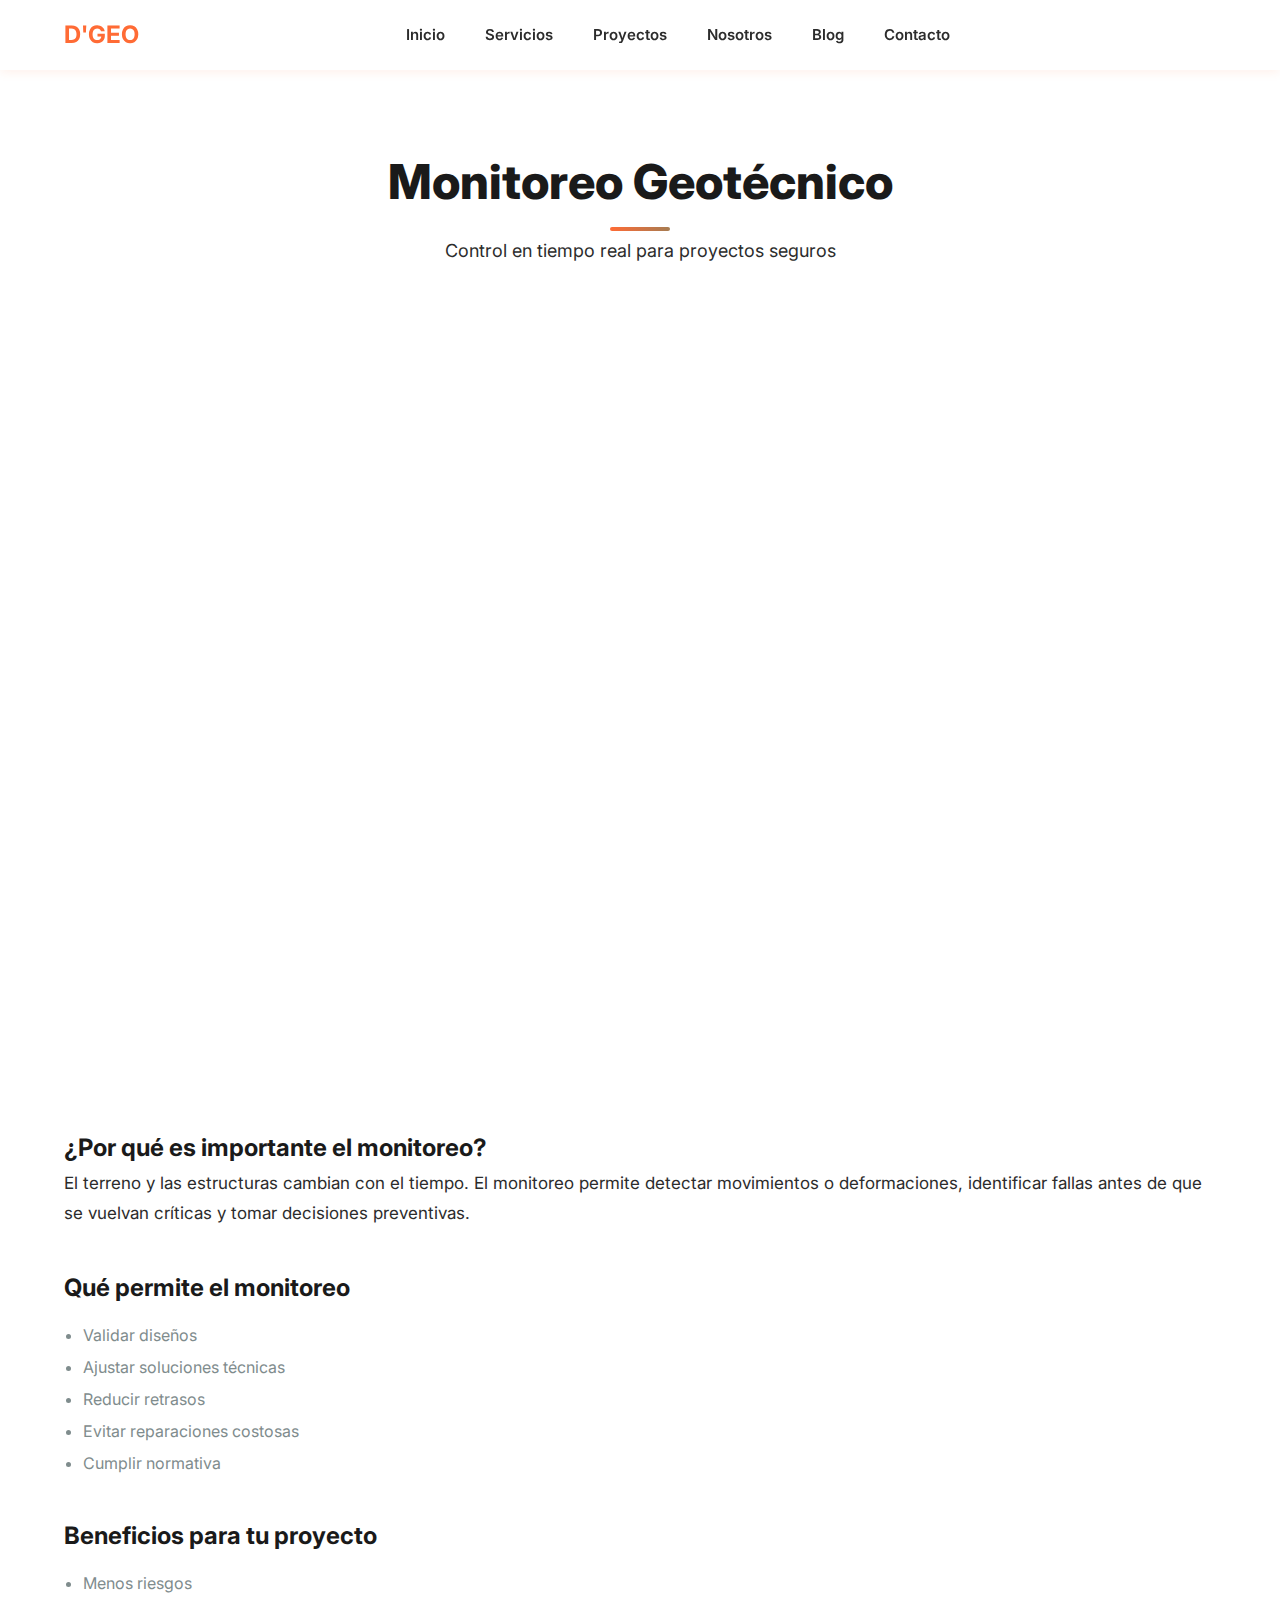
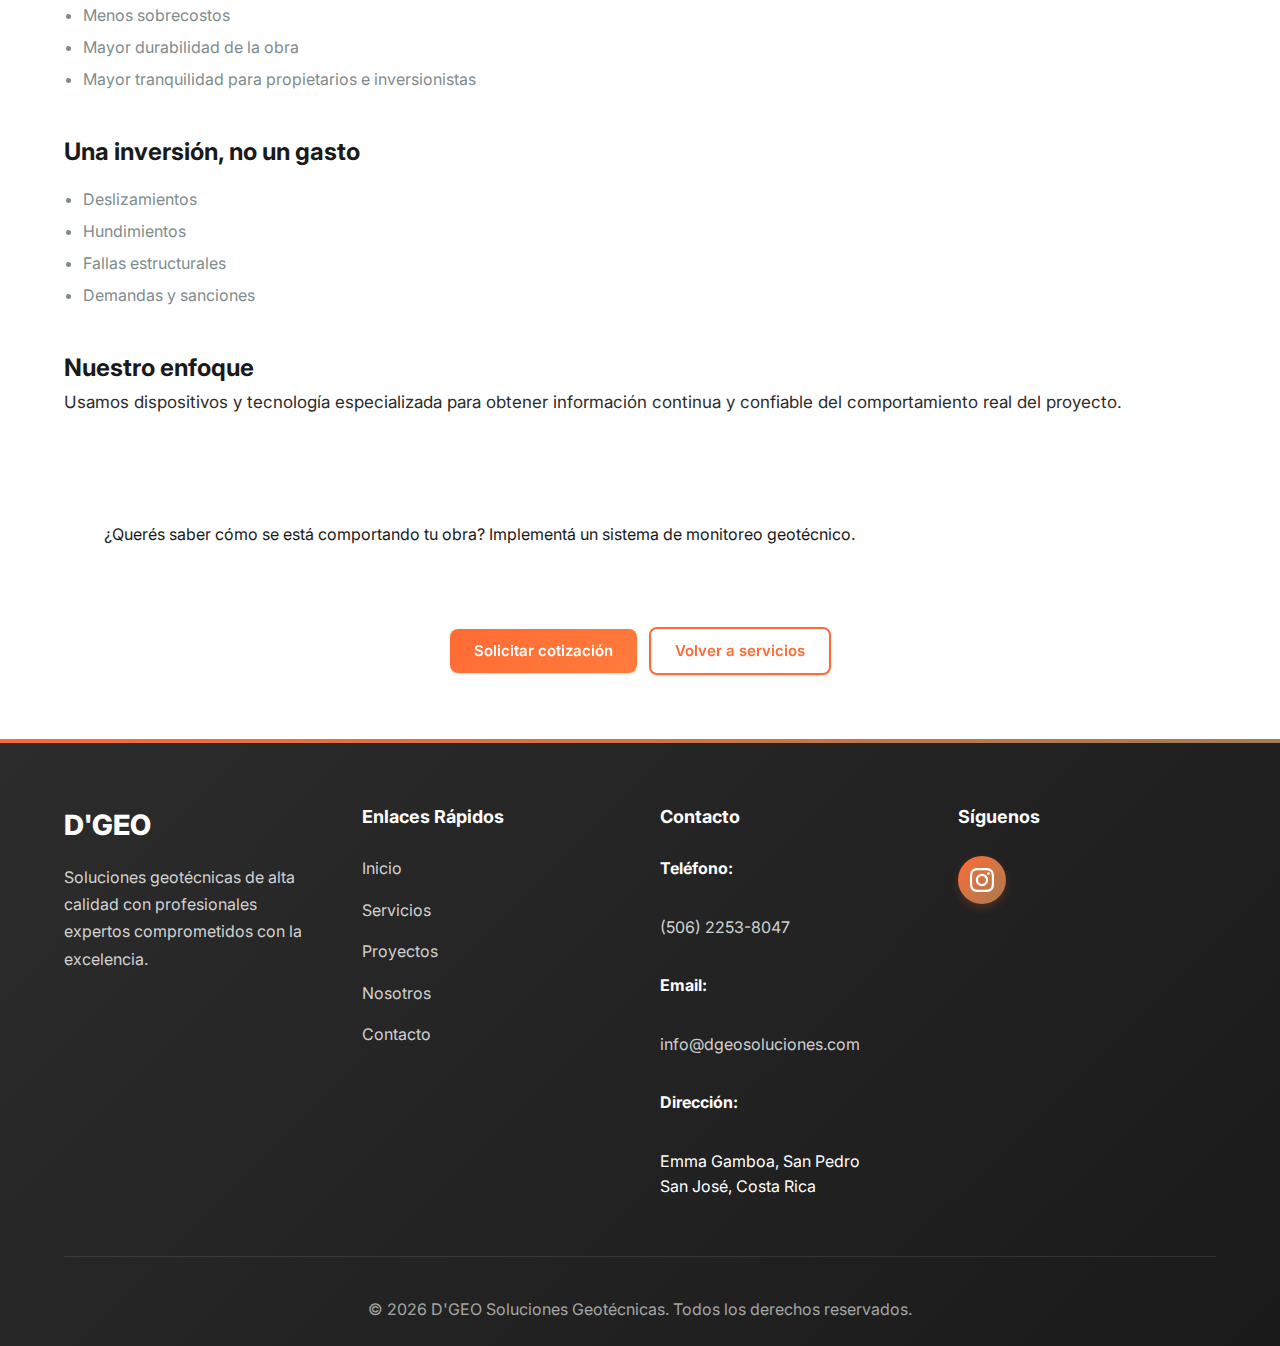
<file: monitoreo-geotecnico.html>
<!DOCTYPE html>

<html lang="es">
<head>
<meta charset="utf-8"/>
<meta content="width=device-width, initial-scale=1.0" name="viewport"/>
<meta content="D'GEO - Empresa especializada en geotecnia que ofrece soluciones oportunas, correctas y eficaces con profesionales expertos comprometidos con la más alta calidad." name="description"/>
<meta content="geotecnia, estudios geotécnicos, laboratorio, Costa Rica, San José, ingeniería" name="keywords"/>
<!-- Open Graph -->
<meta content="D'GEO - Soluciones Geotécnicas de Alta Calidad" property="og:title"/>
<meta content="Empresa especializada en geotecnia con profesionales expertos comprometidos con la excelencia." property="og:description"/>
<meta content="website" property="og:type"/>
<title>D'GEO - Soluciones Geotécnicas de Alta Calidad | Costa Rica</title>
<!-- Favicon placeholder - Reemplazar con logo real -->
<link href="data:image/svg+xml,&lt;svg xmlns='http://www.w3.org/2000/svg' viewBox='0 0 100 100'&gt;&lt;circle cx='50' cy='50' r='40' fill='%232d5f3f'/&gt;&lt;text x='50' y='60' font-size='40' text-anchor='middle' fill='white' font-family='sans-serif' font-weight='bold'&gt;D&lt;/text&gt;&lt;/svg&gt;" rel="icon" type="image/svg+xml"/>
<!-- Google Fonts -->
<link href="https://fonts.googleapis.com" rel="preconnect"/>
<link crossorigin="" href="https://fonts.gstatic.com" rel="preconnect"/>
<link href="https://fonts.googleapis.com/css2?family=Inter:wght@300;400;500;600;700;800&amp;display=swap" rel="stylesheet"/>
<link href="styles.css" rel="stylesheet"/>
</head>
<body>
<header class="header">
<div class="container header-container">
<a class="logo" href="index.html">D'GEO</a>
<nav class="nav" id="nav">
<ul class="nav-list">
<li><a class="nav-link" href="index.html#inicio">Inicio</a></li>
<li><a class="nav-link" href="index.html#servicios">Servicios</a></li>
<li><a class="nav-link" href="index.html#proyectos">Proyectos</a></li>
<li><a class="nav-link" href="index.html#nosotros">Nosotros</a></li>
<li><a class="nav-link" href="index.html#blog">Blog</a></li>
<li><a class="nav-link" href="index.html#contacto">Contacto</a></li>
</ul>
</nav>
<button aria-label="Abrir menú" class="nav-toggle" id="nav-toggle">
<span></span><span></span><span></span>
</button>
</div>
</header>
<main class="main">
<section class="section" style="padding-top: calc(var(--spacing-xl) + 80px);">
<div class="container">
<div class="section-header">
<h1 class="section-title">Monitoreo Geotécnico</h1>
<p class="section-subtitle">Control en tiempo real para proyectos seguros</p>
</div>
<div class="video-wrapper" style="margin-top: var(--spacing-lg);"><iframe allow="accelerometer; autoplay; clipboard-write; encrypted-media; gyroscope; picture-in-picture; web-share" allowfullscreen="True" loading="lazy" referrerpolicy="strict-origin-when-cross-origin" src="https://www.youtube.com/embed/1yzs1W_6Y40?rel=0&amp;modestbranding=1&amp;autoplay=1&amp;mute=1&amp;loop=1&amp;playlist=1yzs1W_6Y40" style="width:100%; aspect-ratio: 16/9; border:0; border-radius: 16px;" title="Monitoreo Geotécnico"></iframe></div>
</div>
</section>
<section class="section">
<div class="container">
<h2 style="margin-top: var(--spacing-lg);">¿Por qué es importante el monitoreo?</h2>
<p class="about-text">El terreno y las estructuras cambian con el tiempo. El monitoreo permite detectar movimientos o deformaciones, identificar fallas antes de que se vuelvan críticas y tomar decisiones preventivas.</p>
<h2 style="margin-top: var(--spacing-lg);">Qué permite el monitoreo</h2>
<ul class="list">
<li>Validar diseños</li>
<li>Ajustar soluciones técnicas</li>
<li>Reducir retrasos</li>
<li>Evitar reparaciones costosas</li>
<li>Cumplir normativa</li>
</ul>
<h2 style="margin-top: var(--spacing-lg);">Beneficios para tu proyecto</h2>
<ul class="list">
<li>Menos riesgos</li>
<li>Menos sobrecostos</li>
<li>Mayor durabilidad de la obra</li>
<li>Mayor tranquilidad para propietarios e inversionistas</li>
</ul>
<h2 style="margin-top: var(--spacing-lg);">Una inversión, no un gasto</h2>
<ul class="list">
<li>Deslizamientos</li>
<li>Hundimientos</li>
<li>Fallas estructurales</li>
<li>Demandas y sanciones</li>
</ul>
<h2 style="margin-top: var(--spacing-lg);">Nuestro enfoque</h2>
<p class="about-text">Usamos dispositivos y tecnología especializada para obtener información continua y confiable del comportamiento real del proyecto.</p>
<div style="margin-top: var(--spacing-xl); padding: var(--spacing-lg); border: 1px solid var(--border); border-radius: 20px; background: var(--surface);"><p style="margin:0;">¿Querés saber cómo se está comportando tu obra? Implementá un sistema de monitoreo geotécnico.</p></div>
<div style="margin-top: var(--spacing-lg); text-align:center;"><a class="btn btn-primary" href="index.html#contacto">Solicitar cotización</a> <a class="btn btn-secondary" href="index.html#servicios" style="margin-left:8px;">Volver a servicios</a></div>
</div></section>
</main>
<footer class="footer">
<div class="container">
<div class="footer-grid">
<div class="footer-col">
<div class="footer-logo">D'GEO</div>
<p class="footer-description">
                        Soluciones geotécnicas de alta calidad con profesionales expertos comprometidos con la excelencia.
                    </p>
</div>
<div class="footer-col">
<h4 class="footer-title">Enlaces Rápidos</h4>
<ul class="footer-links">
<li><a href="#inicio">Inicio</a></li>
<li><a href="#servicios">Servicios</a></li>
<li><a href="#proyectos">Proyectos</a></li>
<li><a href="#nosotros">Nosotros</a></li>
<li><a href="#contacto">Contacto</a></li>
</ul>
</div>
<div class="footer-col">
<h4 class="footer-title">Contacto</h4>
<ul class="footer-contact">
<li>
<strong>Teléfono:</strong><br/>
<a href="tel:+50622538047">(506) 2253-8047</a>
</li>
<li>
<strong>Email:</strong><br/>
<a href="mailto:info@dgeosoluciones.com">info@dgeosoluciones.com</a>
</li>
<li>
<strong>Dirección:</strong><br/>
                            Emma Gamboa, San Pedro<br/>
                            San José, Costa Rica
                        </li>
</ul>
</div>
<div class="footer-col">
<h4 class="footer-title">Síguenos</h4>
<div class="footer-social">
<a aria-label="Instagram" class="social-link" href="https://www.instagram.com/dgeo_soluciones/" rel="noopener noreferrer" target="_blank">
<svg fill="currentColor" height="24" viewbox="0 0 24 24" width="24">
<path d="M12 2.163c3.204 0 3.584.012 4.85.07 3.252.148 4.771 1.691 4.919 4.919.058 1.265.069 1.645.069 4.849 0 3.205-.012 3.584-.069 4.849-.149 3.225-1.664 4.771-4.919 4.919-1.266.058-1.644.07-4.85.07-3.204 0-3.584-.012-4.849-.07-3.26-.149-4.771-1.699-4.919-4.92-.058-1.265-.07-1.644-.07-4.849 0-3.204.013-3.583.07-4.849.149-3.227 1.664-4.771 4.919-4.919 1.266-.057 1.645-.069 4.849-.069zm0-2.163c-3.259 0-3.667.014-4.947.072-4.358.2-6.78 2.618-6.98 6.98-.059 1.281-.073 1.689-.073 4.948 0 3.259.014 3.668.072 4.948.2 4.358 2.618 6.78 6.98 6.98 1.281.058 1.689.072 4.948.072 3.259 0 3.668-.014 4.948-.072 4.354-.2 6.782-2.618 6.979-6.98.059-1.28.073-1.689.073-4.948 0-3.259-.014-3.667-.072-4.947-.196-4.354-2.617-6.78-6.979-6.98-1.281-.059-1.69-.073-4.949-.073zm0 5.838c-3.403 0-6.162 2.759-6.162 6.162s2.759 6.163 6.162 6.163 6.162-2.759 6.162-6.163c0-3.403-2.759-6.162-6.162-6.162zm0 10.162c-2.209 0-4-1.79-4-4 0-2.209 1.791-4 4-4s4 1.791 4 4c0 2.21-1.791 4-4 4zm6.406-11.845c-.796 0-1.441.645-1.441 1.44s.645 1.44 1.441 1.44c.795 0 1.439-.645 1.439-1.44s-.644-1.44-1.439-1.44z"></path>
</svg>
</a>

</div>
</div>
</div>
<div class="footer-bottom">
<p>© 2026 D'GEO Soluciones Geotécnicas. Todos los derechos reservados.</p>
</div>
</div>
</footer>
<script src="app.js"></script>
</body>
</html>
</file>
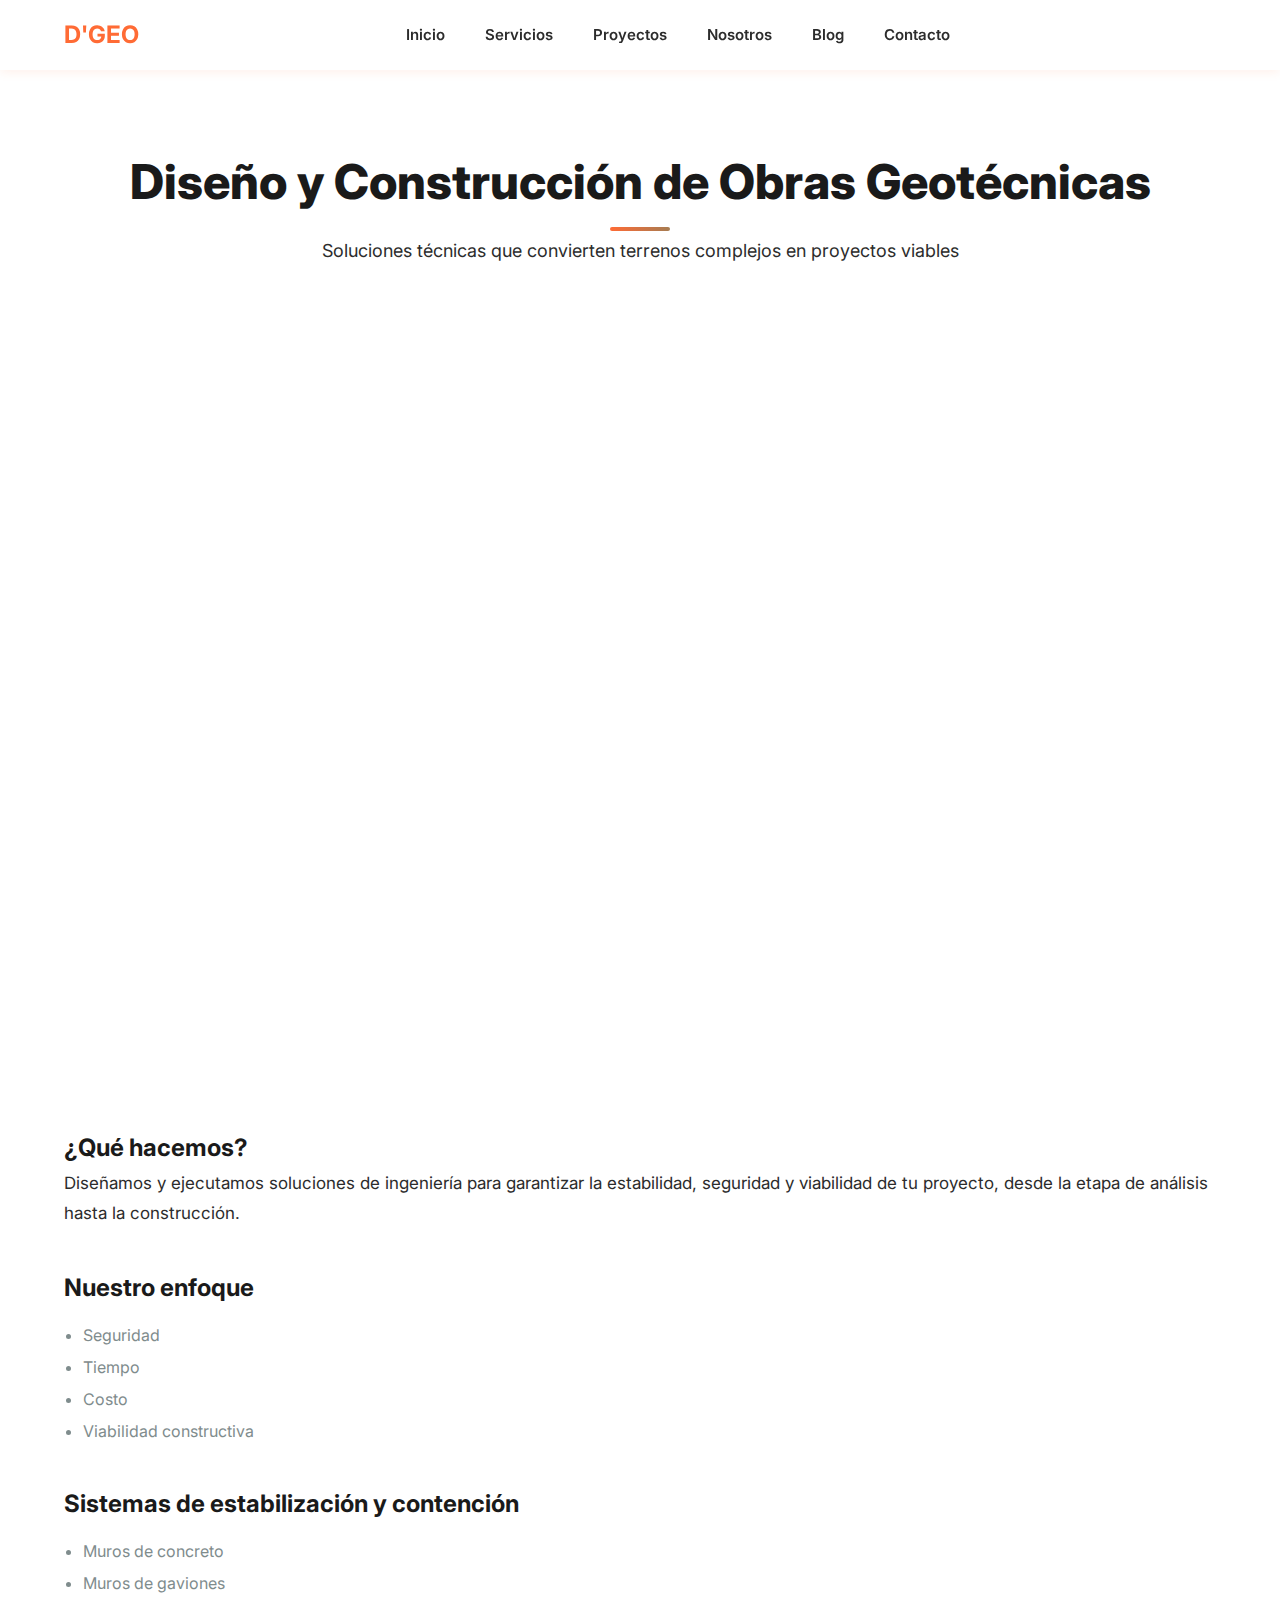
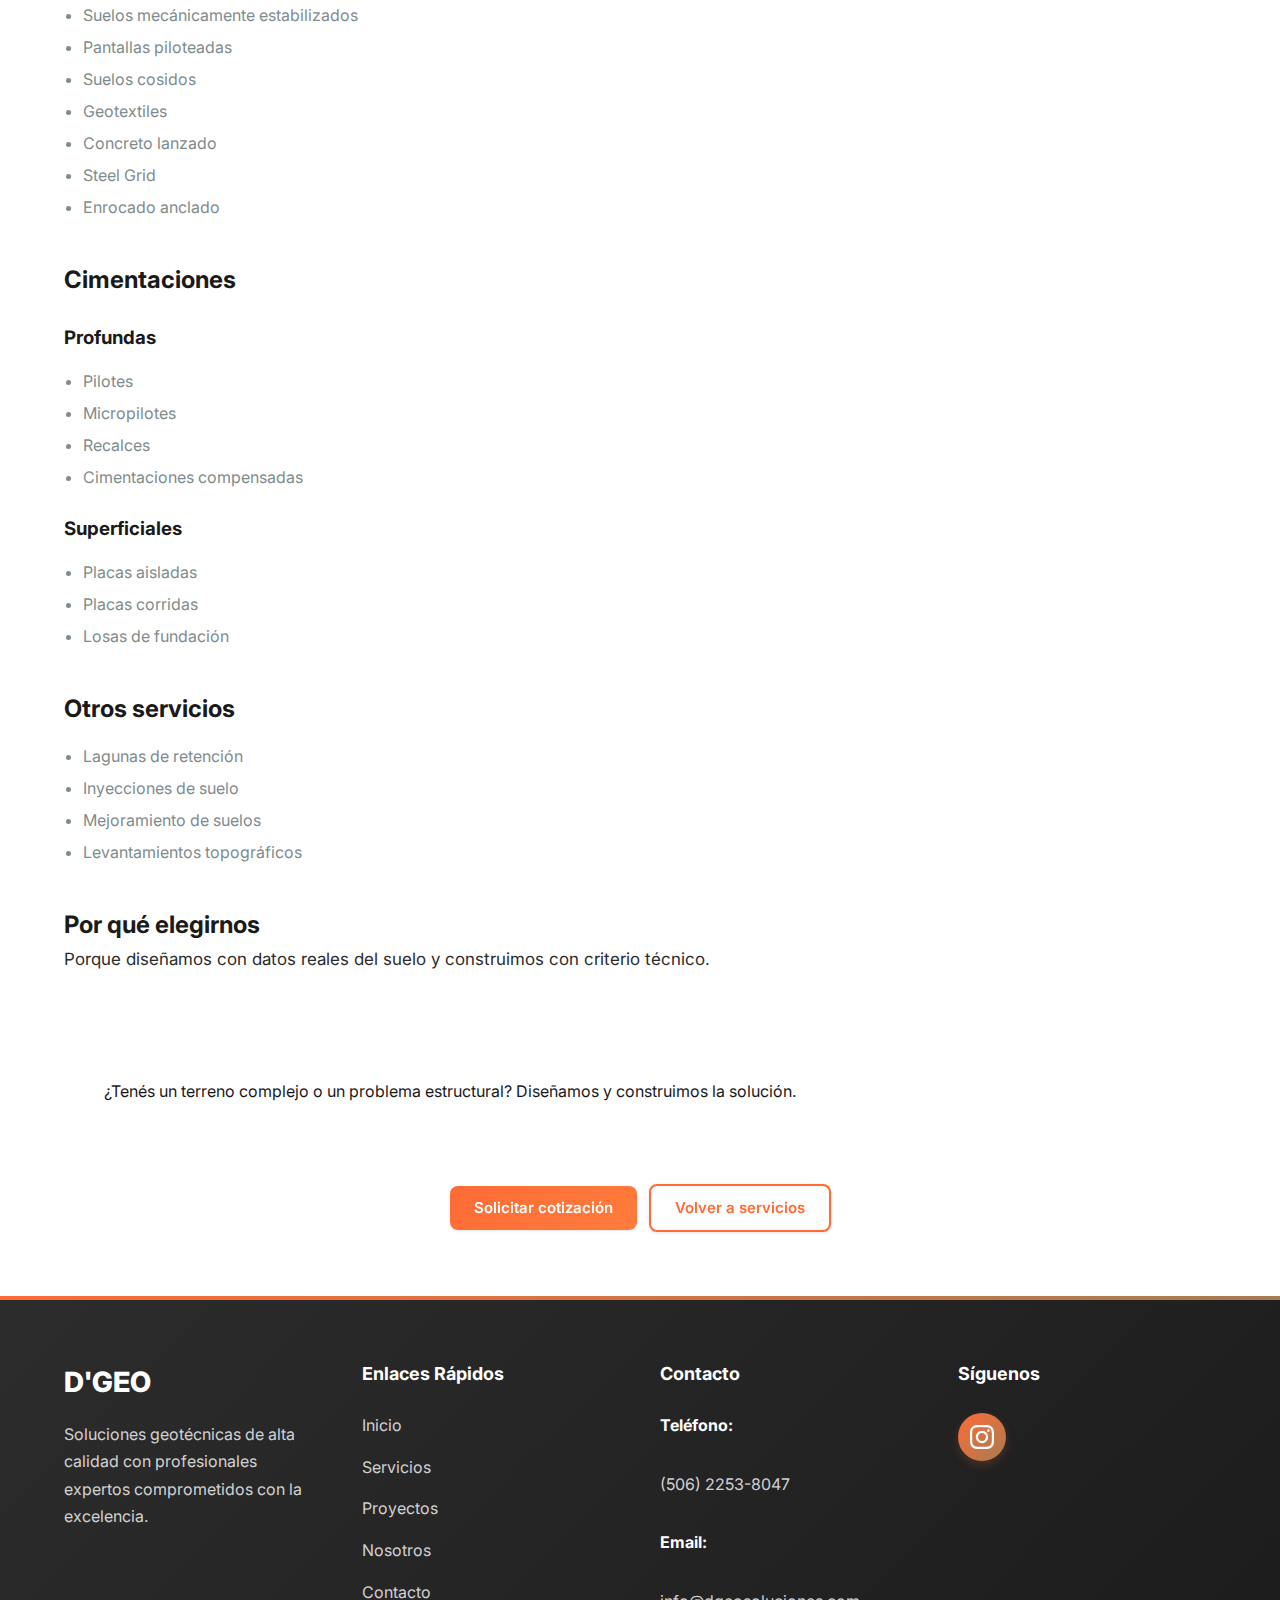
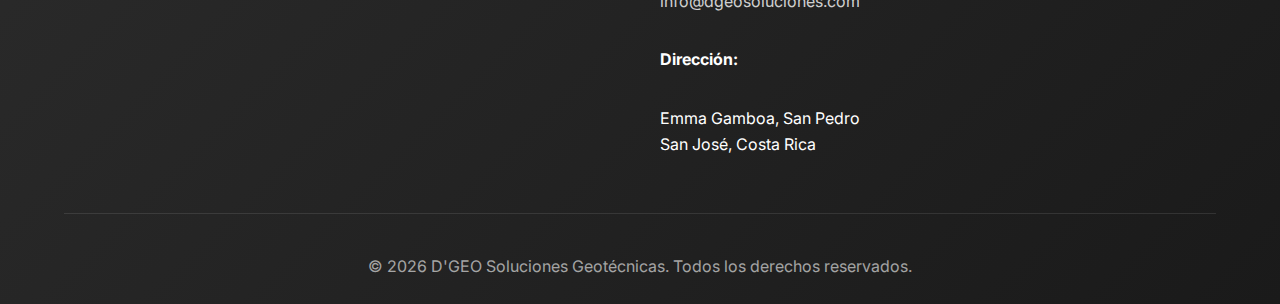
<file: obras-geotecnicas.html>
<!DOCTYPE html>

<html lang="es">
<head>
<meta charset="utf-8"/>
<meta content="width=device-width, initial-scale=1.0" name="viewport"/>
<meta content="D'GEO - Empresa especializada en geotecnia que ofrece soluciones oportunas, correctas y eficaces con profesionales expertos comprometidos con la más alta calidad." name="description"/>
<meta content="geotecnia, estudios geotécnicos, laboratorio, Costa Rica, San José, ingeniería" name="keywords"/>
<!-- Open Graph -->
<meta content="D'GEO - Soluciones Geotécnicas de Alta Calidad" property="og:title"/>
<meta content="Empresa especializada en geotecnia con profesionales expertos comprometidos con la excelencia." property="og:description"/>
<meta content="website" property="og:type"/>
<title>D'GEO - Soluciones Geotécnicas de Alta Calidad | Costa Rica</title>
<!-- Favicon placeholder - Reemplazar con logo real -->
<link href="data:image/svg+xml,&lt;svg xmlns='http://www.w3.org/2000/svg' viewBox='0 0 100 100'&gt;&lt;circle cx='50' cy='50' r='40' fill='%232d5f3f'/&gt;&lt;text x='50' y='60' font-size='40' text-anchor='middle' fill='white' font-family='sans-serif' font-weight='bold'&gt;D&lt;/text&gt;&lt;/svg&gt;" rel="icon" type="image/svg+xml"/>
<!-- Google Fonts -->
<link href="https://fonts.googleapis.com" rel="preconnect"/>
<link crossorigin="" href="https://fonts.gstatic.com" rel="preconnect"/>
<link href="https://fonts.googleapis.com/css2?family=Inter:wght@300;400;500;600;700;800&amp;display=swap" rel="stylesheet"/>
<link href="styles.css" rel="stylesheet"/>
</head>
<body>
<header class="header">
<div class="container header-container">
<a class="logo" href="index.html">D'GEO</a>
<nav class="nav" id="nav">
<ul class="nav-list">
<li><a class="nav-link" href="index.html#inicio">Inicio</a></li>
<li><a class="nav-link" href="index.html#servicios">Servicios</a></li>
<li><a class="nav-link" href="index.html#proyectos">Proyectos</a></li>
<li><a class="nav-link" href="index.html#nosotros">Nosotros</a></li>
<li><a class="nav-link" href="index.html#blog">Blog</a></li>
<li><a class="nav-link" href="index.html#contacto">Contacto</a></li>
</ul>
</nav>
<button aria-label="Abrir menú" class="nav-toggle" id="nav-toggle">
<span></span><span></span><span></span>
</button>
</div>
</header>
<main class="main">
<section class="section" style="padding-top: calc(var(--spacing-xl) + 80px);">
<div class="container">
<div class="section-header">
<h1 class="section-title">Diseño y Construcción de Obras Geotécnicas</h1>
<p class="section-subtitle">Soluciones técnicas que convierten terrenos complejos en proyectos viables</p>
</div>
<div class="video-wrapper" style="margin-top: var(--spacing-lg);"><iframe allow="accelerometer; autoplay; clipboard-write; encrypted-media; gyroscope; picture-in-picture; web-share" allowfullscreen="True" loading="lazy" referrerpolicy="strict-origin-when-cross-origin" src="https://www.youtube.com/embed/RJcj9tHifDk?rel=0&amp;modestbranding=1&amp;autoplay=1&amp;mute=1&amp;loop=1&amp;playlist=RJcj9tHifDk" style="width:100%; aspect-ratio: 16/9; border:0; border-radius: 16px;" title="Diseño y Construcción de Obras Geotécnicas"></iframe></div>
</div>
</section>
<section class="section">
<div class="container">
<h2 style="margin-top: var(--spacing-lg);">¿Qué hacemos?</h2>
<p class="about-text">Diseñamos y ejecutamos soluciones de ingeniería para garantizar la estabilidad, seguridad y viabilidad de tu proyecto, desde la etapa de análisis hasta la construcción.</p>
<h2 style="margin-top: var(--spacing-lg);">Nuestro enfoque</h2>
<ul class="list">
<li>Seguridad</li>
<li>Tiempo</li>
<li>Costo</li>
<li>Viabilidad constructiva</li>
</ul>
<h2 style="margin-top: var(--spacing-lg);">Sistemas de estabilización y contención</h2>
<ul class="list">
<li>Muros de concreto</li>
<li>Muros de gaviones</li>
<li>Suelos mecánicamente estabilizados</li>
<li>Pantallas piloteadas</li>
<li>Suelos cosidos</li>
<li>Geotextiles</li>
<li>Concreto lanzado</li>
<li>Steel Grid</li>
<li>Enrocado anclado</li>
</ul>
<h2 style="margin-top: var(--spacing-lg);">Cimentaciones</h2>
<h3 style="margin-top: var(--spacing-md);">Profundas</h3>
<ul class="list">
<li>Pilotes</li>
<li>Micropilotes</li>
<li>Recalces</li>
<li>Cimentaciones compensadas</li>
</ul>
<h3 style="margin-top: var(--spacing-md);">Superficiales</h3>
<ul class="list">
<li>Placas aisladas</li>
<li>Placas corridas</li>
<li>Losas de fundación</li>
</ul>
<h2 style="margin-top: var(--spacing-lg);">Otros servicios</h2>
<ul class="list">
<li>Lagunas de retención</li>
<li>Inyecciones de suelo</li>
<li>Mejoramiento de suelos</li>
<li>Levantamientos topográficos</li>
</ul>
<h2 style="margin-top: var(--spacing-lg);">Por qué elegirnos</h2>
<p class="about-text">Porque diseñamos con datos reales del suelo y construimos con criterio técnico.</p>
<div style="margin-top: var(--spacing-xl); padding: var(--spacing-lg); border: 1px solid var(--border); border-radius: 20px; background: var(--surface);"><p style="margin:0;">¿Tenés un terreno complejo o un problema estructural? Diseñamos y construimos la solución.</p></div>
<div style="margin-top: var(--spacing-lg); text-align:center;"><a class="btn btn-primary" href="index.html#contacto">Solicitar cotización</a> <a class="btn btn-secondary" href="index.html#servicios" style="margin-left:8px;">Volver a servicios</a></div>
</div></section>
</main>
<footer class="footer">
<div class="container">
<div class="footer-grid">
<div class="footer-col">
<div class="footer-logo">D'GEO</div>
<p class="footer-description">
                        Soluciones geotécnicas de alta calidad con profesionales expertos comprometidos con la excelencia.
                    </p>
</div>
<div class="footer-col">
<h4 class="footer-title">Enlaces Rápidos</h4>
<ul class="footer-links">
<li><a href="#inicio">Inicio</a></li>
<li><a href="#servicios">Servicios</a></li>
<li><a href="#proyectos">Proyectos</a></li>
<li><a href="#nosotros">Nosotros</a></li>
<li><a href="#contacto">Contacto</a></li>
</ul>
</div>
<div class="footer-col">
<h4 class="footer-title">Contacto</h4>
<ul class="footer-contact">
<li>
<strong>Teléfono:</strong><br/>
<a href="tel:+50622538047">(506) 2253-8047</a>
</li>
<li>
<strong>Email:</strong><br/>
<a href="mailto:info@dgeosoluciones.com">info@dgeosoluciones.com</a>
</li>
<li>
<strong>Dirección:</strong><br/>
                            Emma Gamboa, San Pedro<br/>
                            San José, Costa Rica
                        </li>
</ul>
</div>
<div class="footer-col">
<h4 class="footer-title">Síguenos</h4>
<div class="footer-social">
<a aria-label="Instagram" class="social-link" href="https://www.instagram.com/dgeo_soluciones/" rel="noopener noreferrer" target="_blank">
<svg fill="currentColor" height="24" viewbox="0 0 24 24" width="24">
<path d="M12 2.163c3.204 0 3.584.012 4.85.07 3.252.148 4.771 1.691 4.919 4.919.058 1.265.069 1.645.069 4.849 0 3.205-.012 3.584-.069 4.849-.149 3.225-1.664 4.771-4.919 4.919-1.266.058-1.644.07-4.85.07-3.204 0-3.584-.012-4.849-.07-3.26-.149-4.771-1.699-4.919-4.92-.058-1.265-.07-1.644-.07-4.849 0-3.204.013-3.583.07-4.849.149-3.227 1.664-4.771 4.919-4.919 1.266-.057 1.645-.069 4.849-.069zm0-2.163c-3.259 0-3.667.014-4.947.072-4.358.2-6.78 2.618-6.98 6.98-.059 1.281-.073 1.689-.073 4.948 0 3.259.014 3.668.072 4.948.2 4.358 2.618 6.78 6.98 6.98 1.281.058 1.689.072 4.948.072 3.259 0 3.668-.014 4.948-.072 4.354-.2 6.782-2.618 6.979-6.98.059-1.28.073-1.689.073-4.948 0-3.259-.014-3.667-.072-4.947-.196-4.354-2.617-6.78-6.979-6.98-1.281-.059-1.69-.073-4.949-.073zm0 5.838c-3.403 0-6.162 2.759-6.162 6.162s2.759 6.163 6.162 6.163 6.162-2.759 6.162-6.163c0-3.403-2.759-6.162-6.162-6.162zm0 10.162c-2.209 0-4-1.79-4-4 0-2.209 1.791-4 4-4s4 1.791 4 4c0 2.21-1.791 4-4 4zm6.406-11.845c-.796 0-1.441.645-1.441 1.44s.645 1.44 1.441 1.44c.795 0 1.439-.645 1.439-1.44s-.644-1.44-1.439-1.44z"></path>
</svg>
</a>

</div>
</div>
</div>
<div class="footer-bottom">
<p>© 2026 D'GEO Soluciones Geotécnicas. Todos los derechos reservados.</p>
</div>
</div>
</footer>
<script src="app.js"></script>
</body>
</html>
</file>
<file: styles.css>
/* ========================================
   VARIABLES CSS - Paleta de Colores y Tema
   ======================================== */
:root {
  /* Colores Corporativos - Paleta Real de Imágenes D'GEO */
  --primary: #FF6B35;
  --primary-dark: #E55520;
  --primary-light: #FF8C42;
  --secondary: #ffffff;
  --accent: #A67C52;
  --accent-hover: #8F6643;
  --terracota: #A67C52;
  --naranja-vibrante: #FF6B35;
  --beige-tierra: #D4A574;
  --beige-claro: #E8D5C4;

  /* Colores de Fondo */
  --bg-main: #ffffff;
  --bg-alt: #E8D5C4;
  --bg-overlay: linear-gradient(135deg, rgba(255, 107, 53, 0.85), rgba(166, 124, 82, 0.75));
  --bg-beige: #D4A574;

  /* Colores de Texto */
  --text-primary: #1a1a1a;
  --text-secondary: #2c2c2c;
  --text-muted: #7f8c8d;
  --text-inverse: #ffffff;

  /* Bordes y Sombras */
  --border-color: #e2e8f0;
  --shadow-sm: 0 1px 3px rgba(0, 0, 0, 0.1);
  --shadow-md: 0 4px 6px rgba(0, 0, 0, 0.1);
  --shadow-lg: 0 10px 25px rgba(0, 0, 0, 0.15);

  /* Espaciado */
  --spacing-xs: 0.5rem;
  --spacing-sm: 1rem;
  --spacing-md: 1.5rem;
  --spacing-lg: 2.5rem;
  --spacing-xl: 4rem;

  /* Tipografía */
  --font-primary: 'Inter', -apple-system, BlinkMacSystemFont, 'Segoe UI', sans-serif;
  --font-weight-normal: 400;
  --font-weight-medium: 500;
  --font-weight-semibold: 600;
  --font-weight-bold: 700;
  --font-weight-extrabold: 800;

  /* Transiciones - Cubic Bezier personalizado */
  --transition-fast: 0.3s cubic-bezier(0.4, 0, 0.2, 1);
  --transition-base: 0.6s cubic-bezier(0.4, 0, 0.2, 1);
  --transition-slow: 0.8s cubic-bezier(0.4, 0, 0.2, 1);
  --transition-bounce: 0.5s cubic-bezier(0.68, -0.55, 0.265, 1.55);

  /* Bordes Redondeados */
  --radius-sm: 0.375rem;
  --radius-md: 0.5rem;
  --radius-lg: 0.75rem;
  --radius-xl: 1rem;
  --radius-full: 9999px;
}

/* Modo Oscuro */
[data-theme='dark'] {
  --bg-main: #1a1a1a;
  --bg-alt: #2c2c2c;
  --bg-overlay: linear-gradient(135deg, rgba(255, 107, 53, 0.9), rgba(166, 124, 82, 0.8));
  --text-primary: #E8D5C4;
  --text-secondary: #D4A574;
  --text-muted: #a0aec0;
  --border-color: #4a5568;
  --shadow-sm: 0 1px 3px rgba(0, 0, 0, 0.3);
  --shadow-md: 0 4px 6px rgba(0, 0, 0, 0.4);
  --shadow-lg: 0 10px 25px rgba(0, 0, 0, 0.5);
}

/* ========================================
   RESET Y ESTILOS BASE
   ======================================== */
*, *::before, *::after {
  box-sizing: border-box;
  margin: 0;
  padding: 0;
}

html {
  scroll-behavior: smooth;
  font-size: 16px;
}

body {
  font-family: var(--font-primary);
  font-weight: var(--font-weight-normal);
  line-height: 1.6;
  color: var(--text-primary);
  background-color: var(--bg-main);
  -webkit-font-smoothing: antialiased;
  -moz-osx-font-smoothing: grayscale;
  overflow-x: hidden;
  transition: background-color var(--transition-base), color var(--transition-base);
}

/* Reducción de movimiento para accesibilidad */
@media (prefers-reduced-motion: reduce) {
  *, *::before, *::after {
    animation-duration: 0.01ms !important;
    animation-iteration-count: 1 !important;
    transition-duration: 0.01ms !important;
  }
}

img {
  max-width: 100%;
  height: auto;
  display: block;
}

a {
  color: inherit;
  text-decoration: none;
  transition: color var(--transition-fast);
}

button {
  font-family: inherit;
  cursor: pointer;
  border: none;
  background: none;
}

/* ========================================
   CONTENEDOR Y LAYOUT
   ======================================== */
.container {
  width: 100%;
  max-width: 1200px;
  margin: 0 auto;
  padding: 0 var(--spacing-md);
}

/* ========================================
   HEADER STICKY
   ======================================== */
.header {
  position: fixed;
  top: 0;
  left: 0;
  right: 0;
  z-index: 1000;
  background-color: rgba(255, 255, 255, 0.98);
  backdrop-filter: blur(10px);
  box-shadow: 0 2px 10px rgba(255, 107, 53, 0.1);
  transition: all var(--transition-base);
}

.header.scrolled {
  box-shadow: 0 4px 20px rgba(255, 107, 53, 0.15);
  background-color: rgba(255, 255, 255, 0.95);
}

.header-container {
  display: flex;
  align-items: center;
  justify-content: space-between;
  padding-top: 1rem;
  padding-bottom: 1rem;
  gap: var(--spacing-md);
}

/* Logo */
.logo {
  display: flex;
  align-items: center;
  font-weight: var(--font-weight-bold);
  font-size: 1.5rem;
  color: var(--primary);
  transition: transform var(--transition-bounce);
  will-change: transform;
}

.logo:hover {
  transform: scale(1.05);
}

.logo-circle {
  width: 55px;
  height: 55px;
  border-radius: var(--radius-full);
  background: linear-gradient(135deg, var(--primary) 0%, var(--primary-light) 100%);
  color: var(--text-inverse);
  display: flex;
  align-items: center;
  justify-content: center;
  font-size: 1.25rem;
  font-weight: var(--font-weight-extrabold);
  box-shadow: 0 4px 15px rgba(255, 107, 53, 0.3);
  transition: all var(--transition-base);
}

.logo:hover .logo-circle {
  box-shadow: 0 6px 20px rgba(255, 107, 53, 0.5);
  transform: scale(1.05);
}

/* Navigation */
.nav-list {
  display: flex;
  align-items: center;
  gap: 0.5rem;
  list-style: none;
}

.nav-link {
  font-weight: var(--font-weight-semibold);
  color: var(--text-secondary);
  padding: 0.625rem 1rem;
  border-radius: var(--radius-md);
  transition: all var(--transition-fast);
  position: relative;
  overflow: hidden;
  font-size: 0.9375rem;
}

.nav-link::before {
  content: '';
  position: absolute;
  bottom: 0;
  left: 50%;
  width: 0;
  height: 3px;
  background: linear-gradient(90deg, var(--primary), var(--accent));
  transition: width var(--transition-fast), left var(--transition-fast);
  border-radius: var(--radius-full);
}

.nav-link:hover, .nav-link.active {
  color: var(--primary);
  background-color: rgba(255, 107, 53, 0.1);
}

.nav-link:hover::before, .nav-link.active::before {
  width: calc(100% - 2rem);
  left: 1rem;
}

/* Header Actions */
.header-actions {
  display: flex;
  align-items: center;
  gap: 0.75rem;
}

.theme-toggle {
  width: 44px;
  height: 44px;
  border-radius: var(--radius-full);
  display: flex;
  align-items: center;
  justify-content: center;
  color: var(--text-secondary);
  background-color: rgba(255, 107, 53, 0.1);
  border: 2px solid transparent;
  transition: all var(--transition-base);
}

.theme-toggle:hover {
  background-color: var(--primary);
  color: var(--text-inverse);
  border-color: var(--primary);
  transform: rotate(180deg) scale(1.1);
  box-shadow: 0 4px 15px rgba(255, 107, 53, 0.3);
}

.theme-toggle .sun-icon {
  display: block;
}

.theme-toggle .moon-icon {
  display: none;
}

[data-theme='dark'] .theme-toggle .sun-icon {
  display: none;
}

[data-theme='dark'] .theme-toggle .moon-icon {
  display: block;
}

/* Mobile Menu Toggle */
.menu-toggle {
  display: none;
  flex-direction: column;
  gap: 5px;
  width: 40px;
  height: 40px;
  align-items: center;
  justify-content: center;
  background-color: var(--secondary);
  border-radius: var(--radius-md);
}

.menu-toggle span {
  width: 24px;
  height: 2px;
  background-color: var(--text-primary);
  transition: all var(--transition-base);
}

.menu-toggle.active span:nth-child(1) {
  transform: rotate(45deg) translate(5px, 5px);
}

.menu-toggle.active span:nth-child(2) {
  opacity: 0;
}

.menu-toggle.active span:nth-child(3) {
  transform: rotate(-45deg) translate(7px, -7px);
}

/* ========================================
   BOTONES
   ======================================== */
.btn {
  display: inline-flex;
  align-items: center;
  justify-content: center;
  gap: var(--spacing-xs);
  padding: 0.625rem 1.5rem;
  font-weight: var(--font-weight-semibold);
  font-size: 0.9375rem;
  border-radius: var(--radius-md);
  transition: all var(--transition-fast);
  white-space: nowrap;
  box-shadow: var(--shadow-sm);
  position: relative;
  overflow: hidden;
  will-change: transform;
}

.btn::before {
  content: '';
  position: absolute;
  top: 50%;
  left: 50%;
  width: 0;
  height: 0;
  border-radius: 50%;
  background: rgba(255, 255, 255, 0.3);
  transform: translate(-50%, -50%);
  transition: width var(--transition-base), height var(--transition-base);
}

.btn:hover {
  transform: translateY(-3px) scale(1.02);
  box-shadow: var(--shadow-lg);
}

.btn:active::before {
  width: 300px;
  height: 300px;
  transition: width 0.5s, height 0.5s;
}

.btn-primary {
  background: linear-gradient(135deg, var(--primary) 0%, var(--primary-light) 100%);
  color: var(--text-inverse);
  background-size: 200% 200%;
  border: none;
}

.btn-primary:hover {
  background-position: 100% 50%;
  box-shadow: 0 10px 30px rgba(255, 107, 53, 0.4);
}

.btn-secondary {
  background-color: var(--text-inverse);
  color: var(--primary);
  border: 2px solid var(--primary);
}

.btn-secondary:hover {
  background: linear-gradient(135deg, var(--primary) 0%, var(--primary-light) 100%);
  color: var(--text-inverse);
  border-color: transparent;
  box-shadow: 0 10px 30px rgba(255, 107, 53, 0.3);
}

.btn-whatsapp {
  background: linear-gradient(135deg, #25d366 0%, #128c7e 100%);
  color: var(--text-inverse);
  background-size: 200% 200%;
}

.btn-whatsapp:hover {
  background-position: 100% 50%;
  box-shadow: 0 10px 30px rgba(37, 211, 102, 0.3);
}

.btn.btn-accent {
  background: linear-gradient(135deg, var(--accent) 0%, var(--accent-hover) 100%);
  color: var(--text-inverse);
  background-size: 200% 200%;
}

.btn.btn-accent:hover {
  background-position: 100% 50%;
  box-shadow: 0 10px 30px rgba(255, 107, 53, 0.3);
}

.btn-lg {
  padding: 0.875rem 2rem;
  font-size: 1rem;
}

.btn-block {
  width: 100%;
}

/* ========================================
   HERO SECTION
   ======================================== */
.hero {
  position: relative;
  min-height: 100vh;
  display: flex;
  align-items: center;
  justify-content: center;
  background-image: url('https://sensible-spoonbill-485.convex.cloud/api/storage/4ec9efb1-842a-4775-bed2-907b11e31d68');
  background-size: cover;
  background-position: center;
  background-attachment: fixed;
  padding-top: 80px;
}

.hero-overlay {
  position: absolute;
  inset: 0;
  background: linear-gradient(135deg, rgba(255, 107, 53, 0.85), rgba(166, 124, 82, 0.75));
}

.hero-container {
  position: relative;
  z-index: 1;
  text-align: center;
  padding: var(--spacing-xl) 0;
}

.hero-title {
  font-size: clamp(2.5rem, 5vw, 4rem);
  font-weight: var(--font-weight-extrabold);
  color: var(--text-inverse);
  margin-bottom: var(--spacing-md);
  line-height: 1.1;
  animation: heroFadeIn 1s cubic-bezier(0.4, 0, 0.2, 1) forwards;
  opacity: 0;
}

.hero-subtitle {
  font-size: clamp(1rem, 2vw, 1.25rem);
  color: var(--text-inverse);
  max-width: 800px;
  margin: 0 auto var(--spacing-lg);
  line-height: 1.8;
  opacity: 0;
  animation: heroFadeIn 1s cubic-bezier(0.4, 0, 0.2, 1) 0.3s forwards;
}

.hero-ctas {
  opacity: 0;
  animation: heroFadeIn 1s cubic-bezier(0.4, 0, 0.2, 1) 0.6s forwards;
}

@keyframes heroFadeIn {
  from {
    opacity: 0;
    transform: translateY(40px);
  }
  to {
    opacity: 1;
    transform: translateY(0);
  }
}

.hero-ctas {
  display: flex;
  gap: var(--spacing-md);
  justify-content: center;
  flex-wrap: wrap;
}

/* Animaciones de fade-in */
.fade-in {
  animation: fadeInUp 0.8s ease-out;
}

@keyframes fadeInUp {
  from {
    opacity: 0;
    transform: translateY(30px);
  }
  to {
    opacity: 1;
    transform: translateY(0);
  }
}

/* Scroll Indicator */
.scroll-indicator {
  position: absolute;
  bottom: 40px;
  left: 50%;
  transform: translateX(-50%);
  z-index: 2;
}

.scroll-indicator span {
  display: block;
  width: 30px;
  height: 50px;
  border: 2px solid var(--text-inverse);
  border-radius: var(--radius-full);
  position: relative;
}

.scroll-indicator span::before {
  content: '';
  position: absolute;
  top: 10px;
  left: 50%;
  transform: translateX(-50%);
  width: 6px;
  height: 6px;
  background-color: var(--text-inverse);
  border-radius: var(--radius-full);
  animation: scrollDown 2s infinite;
}

@keyframes scrollDown {
  0%, 100% {
    opacity: 0;
    transform: translateX(-50%) translateY(0);
  }
  50% {
    opacity: 1;
    transform: translateX(-50%) translateY(15px);
  }
}

/* ========================================
   SECCIONES GENERALES
   ======================================== */
section {
  padding: var(--spacing-xl) 0;
}

.section-header {
  text-align: center;
  margin-bottom: var(--spacing-lg);
}

.section-title {
  font-size: clamp(2rem, 4vw, 3rem);
  font-weight: var(--font-weight-extrabold);
  color: var(--text-primary);
  margin-bottom: var(--spacing-sm);
}

.section-subtitle {
  font-size: 1.125rem;
  color: var(--text-secondary);
  max-width: 700px;
  margin: 0 auto;
}

/* ========================================
   SERVICIOS SECTION
   ======================================== */
.services {
  background-color: var(--bg-alt);
}

.services-grid {
  display: grid;
  grid-template-columns: repeat(auto-fit, minmax(280px, 1fr));
  gap: var(--spacing-lg);
}

.service-card {
  background-color: var(--bg-main);
  padding: var(--spacing-lg);
  border-radius: var(--radius-xl);
  box-shadow: var(--shadow-sm);
  transition: all var(--transition-base);
  opacity: 0;
  transform: translateY(50px);
  will-change: transform, opacity;
}

.service-card.visible {
  opacity: 1;
  transform: translateY(0);
}

.service-card:nth-child(even).visible {
  animation: slideInLeft var(--transition-base) cubic-bezier(0.4, 0, 0.2, 1) forwards;
}

.service-card:nth-child(odd).visible {
  animation: slideInRight var(--transition-base) cubic-bezier(0.4, 0, 0.2, 1) forwards;
}

.service-card:hover {
  transform: translateY(-12px) scale(1.03);
  box-shadow: 0 20px 40px rgba(255, 107, 53, 0.25);
  border: 2px solid var(--primary);
}

@keyframes slideInLeft {
  from {
    opacity: 0;
    transform: translateX(-50px) translateY(30px);
  }
  to {
    opacity: 1;
    transform: translateX(0) translateY(0);
  }
}

@keyframes slideInRight {
  from {
    opacity: 0;
    transform: translateX(50px) translateY(30px);
  }
  to {
    opacity: 1;
    transform: translateX(0) translateY(0);
  }
}

.service-image-wrapper {
  width: 100%;
  height: 200px;
  border-radius: var(--radius-lg);
  overflow: hidden;
  margin-bottom: var(--spacing-md);
  transition: transform var(--transition-base);
}

.service-image {
  width: 100%;
  height: 100%;
  object-fit: cover;
  object-position: center;
  transition: transform var(--transition-slow);
}

.service-card:hover .service-image {
  transform: scale(1.15);
}

.service-icon {
  width: 70px;
  height: 70px;
  border-radius: var(--radius-lg);
  background: linear-gradient(135deg, var(--primary), var(--primary-light));
  color: var(--text-inverse);
  display: flex;
  align-items: center;
  justify-content: center;
  margin-bottom: var(--spacing-md);
  transition: transform var(--transition-bounce);
}

.service-card:hover .service-icon {
  transform: scale(1.15) rotate(5deg);
}

.service-icon svg {
  transition: transform var(--transition-base);
}

.service-card:hover .service-icon svg {
  transform: scale(1.1);
}

.service-title {
  font-size: 1.5rem;
  font-weight: var(--font-weight-bold);
  color: var(--text-primary);
  margin-bottom: var(--spacing-sm);
}

.service-description {
  color: var(--text-secondary);
  line-height: 1.7;
}

/* ========================================
   SOBRE NOSOTROS SECTION
   ======================================== */
.about-grid {
  display: grid;
  grid-template-columns: repeat(auto-fit, minmax(300px, 1fr));
  gap: var(--spacing-xl);
  align-items: center;
}

.about-img {
  width: 100%;
  border-radius: var(--radius-xl);
  box-shadow: var(--shadow-lg);
}

.about-text {
  font-size: 1.0625rem;
  color: var(--text-secondary);
  margin-bottom: var(--spacing-md);
  line-height: 1.8;
}

.about-stats {
  display: grid;
  grid-template-columns: repeat(auto-fit, minmax(120px, 1fr));
  gap: var(--spacing-md);
  margin-top: var(--spacing-lg);
}

.stat {
  text-align: center;
  padding: var(--spacing-md);
  background-color: var(--bg-alt);
  border-radius: var(--radius-lg);
}

.stat-number {
  font-size: 2.5rem;
  font-weight: var(--font-weight-extrabold);
  background: linear-gradient(135deg, var(--primary), var(--accent));
  -webkit-background-clip: text;
  -webkit-text-fill-color: transparent;
  background-clip: text;
  margin-bottom: var(--spacing-xs);
}

.stat-label {
  font-size: 0.875rem;
  color: var(--text-secondary);
  font-weight: var(--font-weight-medium);
}

/* ========================================
   TESTIMONIAL & CLIENTES SECTION
   ======================================== */
.testimonial-section {
  background-color: var(--bg-alt);
}

.testimonial-card {
  max-width: 900px;
  margin: 0 auto var(--spacing-xl);
  padding: var(--spacing-xl);
  background-color: var(--bg-main);
  border-radius: var(--radius-xl);
  box-shadow: var(--shadow-lg);
  position: relative;
  text-align: center;
}

.quote-icon {
  color: var(--primary);
  opacity: 0.2;
  margin-bottom: var(--spacing-md);
}

.testimonial-text {
  font-size: 1.125rem;
  line-height: 1.8;
  color: var(--text-secondary);
  font-style: italic;
  margin-bottom: var(--spacing-lg);
}

.testimonial-author {
  display: flex;
  flex-direction: column;
  gap: var(--spacing-xs);
}

.testimonial-author strong {
  font-weight: var(--font-weight-bold);
  color: var(--text-primary);
}

.testimonial-author span {
  font-size: 0.9375rem;
  color: var(--text-muted);
}

/* Clientes Grid */
.clients-section {
  margin-top: var(--spacing-xl);
}

.clients-title {
  font-size: 1.5rem;
  font-weight: var(--font-weight-bold);
  color: var(--text-primary);
  text-align: center;
  margin-bottom: var(--spacing-lg);
}

.clients-grid {
  display: grid;
  grid-template-columns: repeat(auto-fit, minmax(140px, 1fr));
  gap: var(--spacing-md);
}

.client-logo {
  display: flex;
  align-items: center;
  justify-content: center;
  padding: var(--spacing-md);
  background-color: var(--bg-main);
  border-radius: var(--radius-lg);
  box-shadow: var(--shadow-sm);
  transition: all var(--transition-bounce);
  opacity: 0;
  transform: scale(0.8);
  animation: fadeInScale 0.6s cubic-bezier(0.4, 0, 0.2, 1) forwards;
}

.client-logo:nth-child(1) { animation-delay: 0.1s; }
.client-logo:nth-child(2) { animation-delay: 0.15s; }
.client-logo:nth-child(3) { animation-delay: 0.2s; }
.client-logo:nth-child(4) { animation-delay: 0.25s; }
.client-logo:nth-child(5) { animation-delay: 0.3s; }
.client-logo:nth-child(6) { animation-delay: 0.35s; }
.client-logo:nth-child(7) { animation-delay: 0.4s; }
.client-logo:nth-child(8) { animation-delay: 0.45s; }
.client-logo:nth-child(9) { animation-delay: 0.5s; }
.client-logo:nth-child(10) { animation-delay: 0.55s; }
.client-logo:nth-child(11) { animation-delay: 0.6s; }

.client-logo:hover {
  transform: scale(1.12) translateY(-5px);
  box-shadow: 0 10px 25px rgba(255, 107, 53, 0.2);
  border: 2px solid var(--primary);
}

@keyframes fadeInScale {
  from {
    opacity: 0;
    transform: scale(0.8);
  }
  to {
    opacity: 1;
    transform: scale(1);
  }
}

.client-placeholder {
  font-weight: var(--font-weight-bold);
  color: var(--text-muted);
  font-size: 0.875rem;
  text-align: center;
}

/* ========================================
   CASOS DE ÉXITO SECTION
   ======================================== */
.success-cases {
  background-color: var(--bg-main);
}

.success-cases-grid {
  display: grid;
  grid-template-columns: repeat(auto-fit, minmax(320px, 1fr));
  gap: var(--spacing-lg);
  margin-bottom: var(--spacing-xl);
}

.success-case-card {
  background-color: var(--bg-alt);
  border-radius: var(--radius-xl);
  overflow: hidden;
  box-shadow: var(--shadow-md);
  transition: all var(--transition-base);
  transform-style: preserve-3d;
}

.success-case-card:hover {
  transform: translateY(-10px) scale(1.03);
  box-shadow: 0 20px 40px rgba(255, 107, 53, 0.25);
  border: 2px solid var(--primary);
}

.success-case-image {
  width: 100%;
  height: 300px;
  overflow: hidden;
}

.success-case-image img {
  width: 100%;
  height: 100%;
  object-fit: cover;
  object-position: center;
  transition: transform var(--transition-slow);
}

.success-case-card:hover .success-case-image img {
  transform: scale(1.15);
}

.success-case-content {
  padding: var(--spacing-lg);
}

.success-case-title {
  font-size: 1.75rem;
  font-weight: var(--font-weight-bold);
  background: linear-gradient(135deg, var(--primary), var(--accent));
  -webkit-background-clip: text;
  -webkit-text-fill-color: transparent;
  background-clip: text;
  margin-bottom: var(--spacing-sm);
}

.success-case-description {
  color: var(--text-secondary);
  line-height: 1.7;
  font-size: 1.0625rem;
}

/* ========================================
   PROCESO DE TRABAJO SECTION
   ======================================== */
.process-timeline {
  max-width: 900px;
  margin: 0 auto;
  display: flex;
  flex-direction: column;
  gap: var(--spacing-lg);
}

.process-step {
  display: grid;
  grid-template-columns: 80px 1fr;
  gap: var(--spacing-lg);
  align-items: start;
  opacity: 0;
  transform: translateX(-30px);
  transition: all var(--transition-slow);
}

.process-step.visible {
  opacity: 1;
  transform: translateX(0);
}

.step-number {
  width: 80px;
  height: 80px;
  border-radius: var(--radius-full);
  background: linear-gradient(135deg, var(--primary), var(--primary-light));
  color: var(--text-inverse);
  font-size: 1.75rem;
  font-weight: var(--font-weight-extrabold);
  display: flex;
  align-items: center;
  justify-content: center;
  box-shadow: var(--shadow-md);
}

.step-content {
  padding-top: var(--spacing-xs);
}

.step-title {
  font-size: 1.5rem;
  font-weight: var(--font-weight-bold);
  color: var(--text-primary);
  margin-bottom: var(--spacing-sm);
}

.step-description {
  color: var(--text-secondary);
  line-height: 1.7;
}

/* ========================================
   CONTACTO SECTION
   ======================================== */
.contact {
  background-color: var(--bg-alt);
}

.contact-grid {
  display: grid;
  grid-template-columns: repeat(auto-fit, minmax(300px, 1fr));
  gap: var(--spacing-xl);
}

/* Información de Contacto */
.contact-info-title {
  font-size: 1.5rem;
  font-weight: var(--font-weight-bold);
  color: var(--text-primary);
  margin-bottom: var(--spacing-lg);
}

.contact-item {
  display: flex;
  gap: var(--spacing-md);
  margin-bottom: var(--spacing-lg);
}

.contact-icon {
  width: 48px;
  height: 48px;
  flex-shrink: 0;
  border-radius: var(--radius-lg);
  background: linear-gradient(135deg, var(--primary), var(--accent));
  color: var(--text-inverse);
  display: flex;
  align-items: center;
  justify-content: center;
  box-shadow: 0 4px 10px rgba(255, 107, 53, 0.2);
}

.contact-details {
  display: flex;
  flex-direction: column;
  gap: var(--spacing-xs);
}

.contact-details strong {
  font-weight: var(--font-weight-bold);
  color: var(--text-primary);
}

.contact-details a, .contact-details span {
  color: var(--text-secondary);
}

.contact-details a:hover {
  color: var(--primary);
  text-decoration: underline;
  text-decoration-color: var(--primary);
  text-underline-offset: 3px;
}

.contact-social {
  display: flex;
  gap: var(--spacing-sm);
  margin-top: var(--spacing-md);
}

.social-link {
  width: 48px;
  height: 48px;
  border-radius: var(--radius-full);
  background: linear-gradient(135deg, var(--primary), var(--accent));
  color: var(--text-inverse);
  display: flex;
  align-items: center;
  justify-content: center;
  transition: all var(--transition-base);
  box-shadow: 0 4px 10px rgba(255, 107, 53, 0.2);
}

.social-link:hover {
  background: linear-gradient(135deg, var(--primary-dark), var(--primary));
  transform: scale(1.15) rotate(5deg);
  box-shadow: 0 6px 20px rgba(255, 107, 53, 0.4);
}

/* Formulario de Contacto */
.contact-form-wrapper {
  background-color: var(--bg-main);
  padding: var(--spacing-lg);
  border-radius: var(--radius-xl);
  box-shadow: var(--shadow-md);
}

.form-group {
  margin-bottom: var(--spacing-md);
}

.form-label {
  display: block;
  font-weight: var(--font-weight-medium);
  color: var(--text-primary);
  margin-bottom: var(--spacing-xs);
}

.form-input {
  width: 100%;
  padding: 0.75rem var(--spacing-sm);
  border: 2px solid var(--border-color);
  border-radius: var(--radius-md);
  font-family: inherit;
  font-size: 1rem;
  color: var(--text-primary);
  background-color: var(--bg-main);
  transition: all var(--transition-fast);
  position: relative;
}

.form-input:focus {
  outline: none;
  border-color: var(--primary);
  box-shadow: 0 0 0 4px rgba(45, 95, 63, 0.15);
  transform: translateY(-2px);
}

.form-input:hover:not(:focus) {
  border-color: var(--primary-light);
}

.form-input.error {
  border-color: #e53e3e;
}

.form-error {
  display: block;
  color: #e53e3e;
  font-size: 0.875rem;
  margin-top: var(--spacing-xs);
}

.form-actions {
  display: flex;
  flex-direction: column;
  gap: var(--spacing-sm);
  margin-top: var(--spacing-lg);
}

/* ========================================
   FOOTER
   ======================================== */
.footer {
  background: linear-gradient(135deg, #2c2c2c 0%, #1a1a1a 100%);
  color: var(--text-inverse);
  padding: var(--spacing-xl) 0 var(--spacing-md);
  position: relative;
}

.footer::before {
  content: '';
  position: absolute;
  top: 0;
  left: 0;
  right: 0;
  height: 4px;
  background: linear-gradient(90deg, var(--primary), var(--accent));
}

.footer-grid {
  display: grid;
  grid-template-columns: repeat(auto-fit, minmax(250px, 1fr));
  gap: var(--spacing-lg);
  margin-bottom: var(--spacing-lg);
}

.footer-logo {
  font-size: 1.75rem;
  font-weight: var(--font-weight-extrabold);
  margin-bottom: var(--spacing-sm);
}

.footer-description {
  color: rgba(255, 255, 255, 0.8);
  line-height: 1.7;
}

.footer-title {
  font-size: 1.125rem;
  font-weight: var(--font-weight-bold);
  margin-bottom: var(--spacing-md);
}

.footer-links, .footer-contact {
  list-style: none;
  display: flex;
  flex-direction: column;
  gap: var(--spacing-sm);
}

.footer-links a, .footer-contact a {
  color: rgba(255, 255, 255, 0.8);
  transition: color var(--transition-fast);
}

.footer-links a:hover, .footer-contact a:hover {
  color: var(--primary);
}

.footer-contact li {
  margin-bottom: var(--spacing-sm);
}

.footer-contact strong {
  display: block;
  margin-bottom: var(--spacing-xs);
}

.footer-social {
  display: flex;
  gap: var(--spacing-sm);
}

.footer-bottom {
  text-align: center;
  padding-top: var(--spacing-lg);
  border-top: 1px solid rgba(255, 255, 255, 0.1);
  color: rgba(255, 255, 255, 0.6);
}

/* ========================================
   RESPONSIVE - MOBILE FIRST
   ======================================== */
@media (max-width: 768px) {
  .nav {
    position: fixed;
    top: 70px;
    left: 0;
    right: 0;
    background-color: var(--bg-main);
    box-shadow: var(--shadow-lg);
    padding: var(--spacing-md);
    transform: translateX(-100%);
    transition: transform var(--transition-base);
  }

  .nav.active {
    transform: translateX(0);
  }

  .nav-list {
    flex-direction: column;
    align-items: stretch;
  }

  .nav-link {
    padding: var(--spacing-md);
    text-align: center;
  }

  .menu-toggle {
    display: flex;
  }

  .header-actions .btn {
    display: none;
  }

  .header-actions .btn-whatsapp {
    display: inline-flex;
    padding: 0.5rem 1rem;
    font-size: 0.875rem;
  }

  .header-actions .theme-toggle {
    display: flex;
  }

  .hero-ctas {
    flex-direction: column;
    align-items: stretch;
  }

  .about-stats {
    grid-template-columns: 1fr;
  }

  .process-step {
    grid-template-columns: 60px 1fr;
    gap: var(--spacing-md);
  }

  .step-number {
    width: 60px;
    height: 60px;
    font-size: 1.5rem;
  }

  .contact-grid {
    grid-template-columns: 1fr;
  }
}

@media (min-width: 769px) and (max-width: 1024px) {
  .container {
    max-width: 960px;
  }

  .header-actions .btn-primary {
    display: none;
  }
}

/* ========================================
   UTILIDADES Y ACCESIBILIDAD
   ======================================== */
.sr-only {
  position: absolute;
  width: 1px;
  height: 1px;
  padding: 0;
  margin: -1px;
  overflow: hidden;
  clip: rect(0, 0, 0, 0);
  white-space: nowrap;
  border-width: 0;
}

:focus-visible {
  outline: 2px solid var(--primary);
  outline-offset: 2px;
}

/* ========================================
   ANIMACIONES DE SCROLL (IntersectionObserver)
   ======================================== */
.fade-in-up {
  opacity: 0;
  transform: translateY(30px);
  transition: all 0.6s ease-out;
}

.fade-in-up.visible {
  opacity: 1;
  transform: translateY(0);
}

/* ========================================
   ANIMACIONES ADICIONALES
   ======================================== */

/* Parallax suave para hero */
.hero {
  background-attachment: fixed;
}

@media (max-width: 768px) {
  .hero {
    background-attachment: scroll;
  }
}

/* Animación de contador para estadísticas */
.stat-number {
  display: inline-block;
  transition: transform var(--transition-bounce);
}

.stat:hover .stat-number {
  transform: scale(1.15);
}

/* Animación de progreso en scroll - barra superior */
.scroll-progress {
  position: fixed;
  top: 0;
  left: 0;
  width: 0;
  height: 3px;
  background: linear-gradient(90deg, var(--primary), var(--accent));
  z-index: 9999;
  transition: width 0.1s ease-out;
}

/* Transformación 3D en cards */
.service-card, .client-logo, .process-step {
  transform-style: preserve-3d;
  perspective: 1000px;
}

.service-card:hover {
  transform: translateY(-12px) rotateX(5deg) rotateY(-5deg);
}

/* Hover con transformación 3D en testimonial */
.testimonial-card {
  transition: all var(--transition-base);
  transform-style: preserve-3d;
}

.testimonial-card:hover {
  transform: translateY(-5px) scale(1.02);
  box-shadow: 0 20px 50px rgba(255, 107, 53, 0.2);
}

/* Animación de pulso para botones de acción */
@keyframes pulse {
  0% {
    box-shadow: 0 0 0 0 rgba(255, 107, 53, 0.7);
  }
  70% {
    box-shadow: 0 0 0 15px rgba(255, 107, 53, 0);
  }
  100% {
    box-shadow: 0 0 0 0 rgba(255, 107, 53, 0);
  }
}

.btn-primary:hover {
  animation: pulse 1.5s infinite;
}

/* Service card border inicial */
.service-card {
  border: 2px solid transparent;
}

/* Success case card border inicial */
.success-case-card {
  border: 2px solid transparent;
}

/* Client logo border inicial */
.client-logo {
  border: 2px solid transparent;
}

/* Animación de línea decorativa en section-title */
.section-title {
  position: relative;
  display: inline-block;
}

.section-title::after {
  content: '';
  position: absolute;
  bottom: -10px;
  left: 50%;
  transform: translateX(-50%);
  width: 60px;
  height: 4px;
  background: linear-gradient(90deg, var(--primary), var(--accent));
  border-radius: var(--radius-full);
  animation: lineExpand 1s cubic-bezier(0.4, 0, 0.2, 1) forwards;
}

@keyframes lineExpand {
  from {
    width: 0;
    opacity: 0;
  }
  to {
    width: 60px;
    opacity: 1;
  }
}

/* Animación escalonada para process steps */
.process-step:nth-child(1).visible {
  animation-delay: 0.1s;
}

.process-step:nth-child(2).visible {
  animation-delay: 0.2s;
}

.process-step:nth-child(3).visible {
  animation-delay: 0.3s;
}

.process-step:nth-child(4).visible {
  animation-delay: 0.4s;
}

/* Modo oscuro - header */
[data-theme='dark'] .header {
  background-color: rgba(26, 26, 26, 0.98);
  box-shadow: 0 2px 10px rgba(255, 107, 53, 0.2);
}

[data-theme='dark'] .header.scrolled {
  background-color: rgba(26, 26, 26, 0.95);
  box-shadow: 0 4px 20px rgba(255, 107, 53, 0.25);
}

/* Efecto de brillo en hover de social links */
.social-link {
  position: relative;
  overflow: hidden;
}

.social-link::before {
  content: '';
  position: absolute;
  top: 0;
  left: -100%;
  width: 100%;
  height: 100%;
  background: linear-gradient(90deg, transparent, rgba(255, 255, 255, 0.3), transparent);
  transition: left 0.6s;
}

.social-link:hover::before {
  left: 100%;
}

/* Animación de aparición para about-stats */
.stat {
  opacity: 0;
  transform: translateY(30px);
  animation: fadeInUp 0.8s cubic-bezier(0.4, 0, 0.2, 1) forwards;
}

.stat:nth-child(1) { animation-delay: 0.1s; }
.stat:nth-child(2) { animation-delay: 0.2s; }
.stat:nth-child(3) { animation-delay: 0.3s; }

@keyframes fadeInUp {
  from {
    opacity: 0;
    transform: translateY(30px);
  }
  to {
    opacity: 1;
    transform: translateY(0);
  }
}

/* Hover effect para contact items */
.contact-item {
  transition: transform var(--transition-fast);
}

.contact-item:hover {
  transform: translateX(10px);
}

.contact-icon {
  transition: all var(--transition-bounce);
}

.contact-item:hover .contact-icon {
  transform: scale(1.15) rotate(5deg);
  box-shadow: 0 6px 20px rgba(255, 107, 53, 0.4);
}

/* Animación de entrada para formulario */
.contact-form-wrapper {
  animation: slideInUp 0.8s cubic-bezier(0.4, 0, 0.2, 1);
}

@keyframes slideInUp {
  from {
    opacity: 0;
    transform: translateY(50px);
  }
  to {
    opacity: 1;
    transform: translateY(0);
  }
}

/* Footer links con underline animado */
.footer-links a, .footer-contact a {
  position: relative;
  display: inline-block;
}

.footer-links a::after, .footer-contact a::after {
  content: '';
  position: absolute;
  bottom: -2px;
  left: 0;
  width: 0;
  height: 2px;
  background: linear-gradient(90deg, var(--primary), var(--accent));
  transition: width var(--transition-fast);
}

.footer-links a:hover::after, .footer-contact a:hover::after {
  width: 100%;
}


/* --- Content updates (DGEO ajustes) --- */
.video-showcase .video-wrapper { max-width: 960px; margin: 0 auto; }

.blog-grid {
  display: grid;
  grid-template-columns: repeat(auto-fit, minmax(260px, 1fr));
  gap: var(--spacing-lg);
}
.blog-card {
  background: var(--surface);
  border: 1px solid var(--border);
  border-radius: 20px;
  padding: var(--spacing-lg);
  box-shadow: var(--shadow-sm);
}
.blog-meta { color: var(--text-muted); font-size: 0.9rem; margin-bottom: var(--spacing-sm); }
.blog-title a { color: var(--text); text-decoration: none; }
.blog-title a:hover { text-decoration: underline; }
.blog-excerpt { color: var(--text-muted); margin-top: var(--spacing-sm); }

.clients-block { margin-top: var(--spacing-lg); }
.clients-title { margin-top: var(--spacing-md); margin-bottom: var(--spacing-md); font-size: 1.25rem; }
.clients-logos {
  display: grid;
  grid-template-columns: repeat(auto-fit, minmax(140px, 1fr));
  gap: var(--spacing-md);
  align-items: center;
}
.client-logo-link {
  display: flex;
  align-items: center;
  justify-content: center;
  background: var(--surface);
  border: 1px solid var(--border);
  border-radius: 16px;
  padding: var(--spacing-md);
}
.client-logo { max-height: 44px; max-width: 100%; object-fit: contain; filter: grayscale(1); opacity: 0.9; }
.client-logo-link:hover .client-logo { filter: grayscale(0); opacity: 1; }

.form-note {
  margin-top: var(--spacing-md);
  color: var(--text-muted);
  font-size: 0.95rem;
}

.list { margin-top: var(--spacing-sm); padding-left: 1.2rem; color: var(--text-muted); }
.list li { margin: 0.4rem 0; }
</file>
